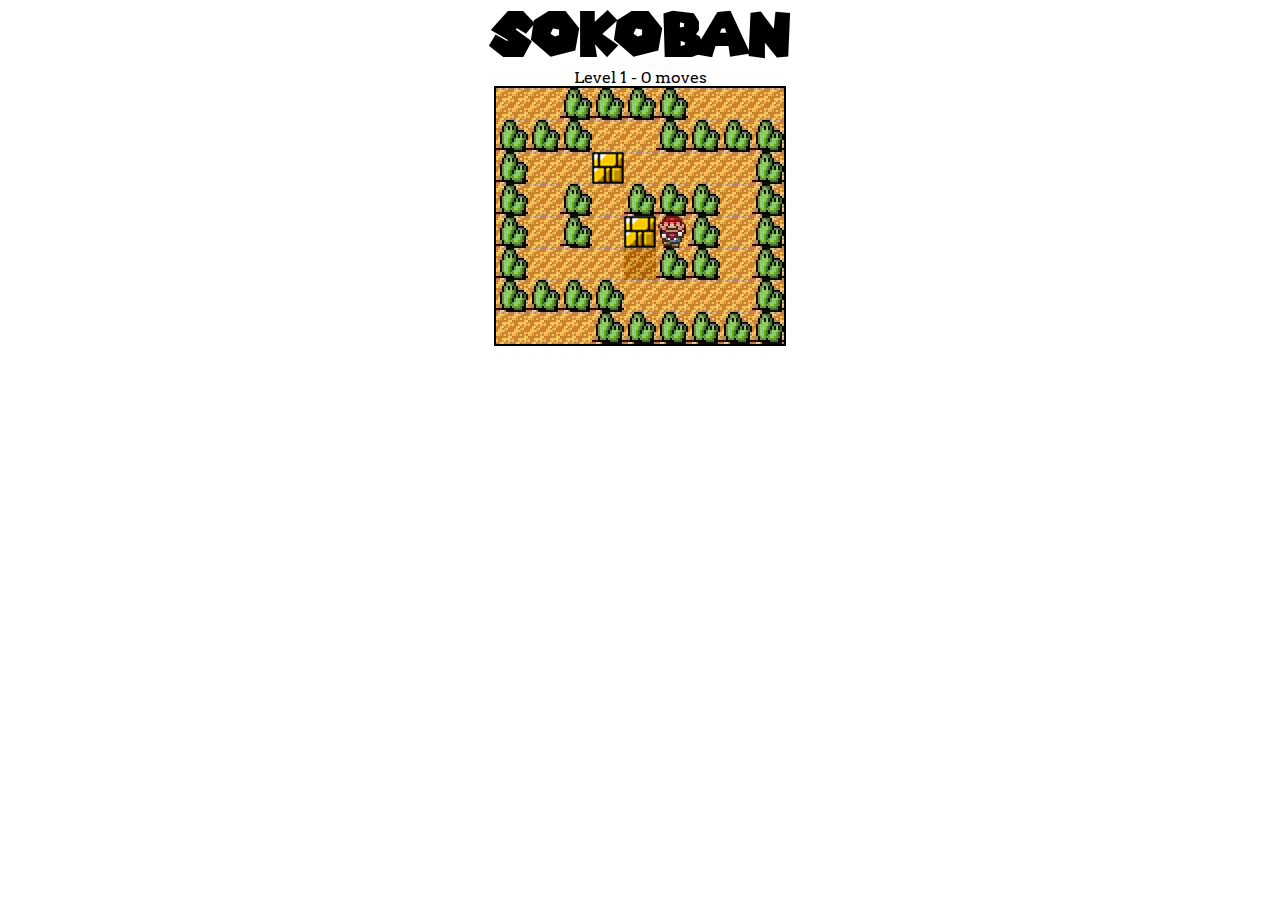
<file: resources/public/index.html>
<!DOCTYPE html>
<html>
  <head>
    <meta charset="UTF-8">
    <meta name="viewport" content="width=device-width, initial-scale=1">    
    <link href="css/style.css" rel="stylesheet" type="text/css">
    <title>Sokoban</title>
  </head>
  <body>
    <h1 id="title">SOKOBAN</h1>
    <p id="status"></p>
    <p id="done" class="hide">Completed all levels!</p>
    <img id="spinner" src="images/spinning.gif"/>

    <script src="js/compiled/sokoban.js" type="text/javascript"></script>
  </body>
</html>
</file>
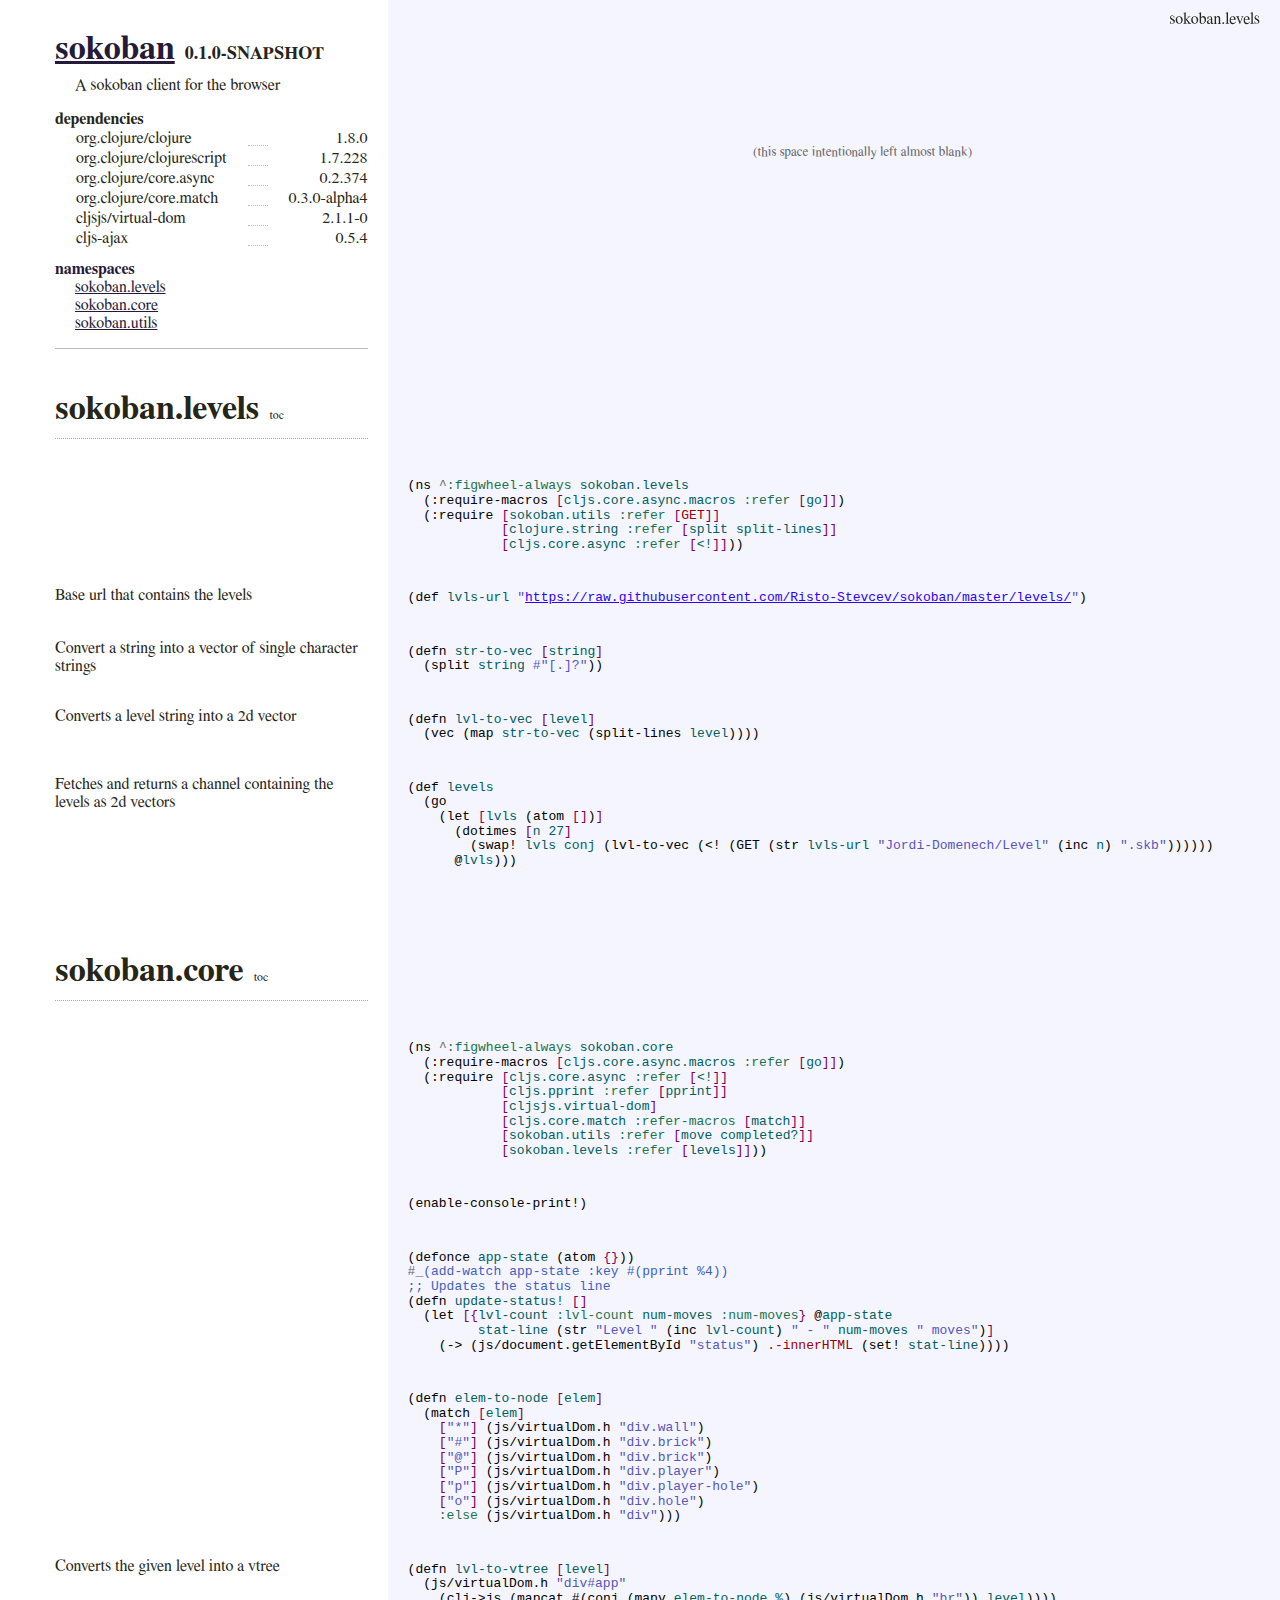
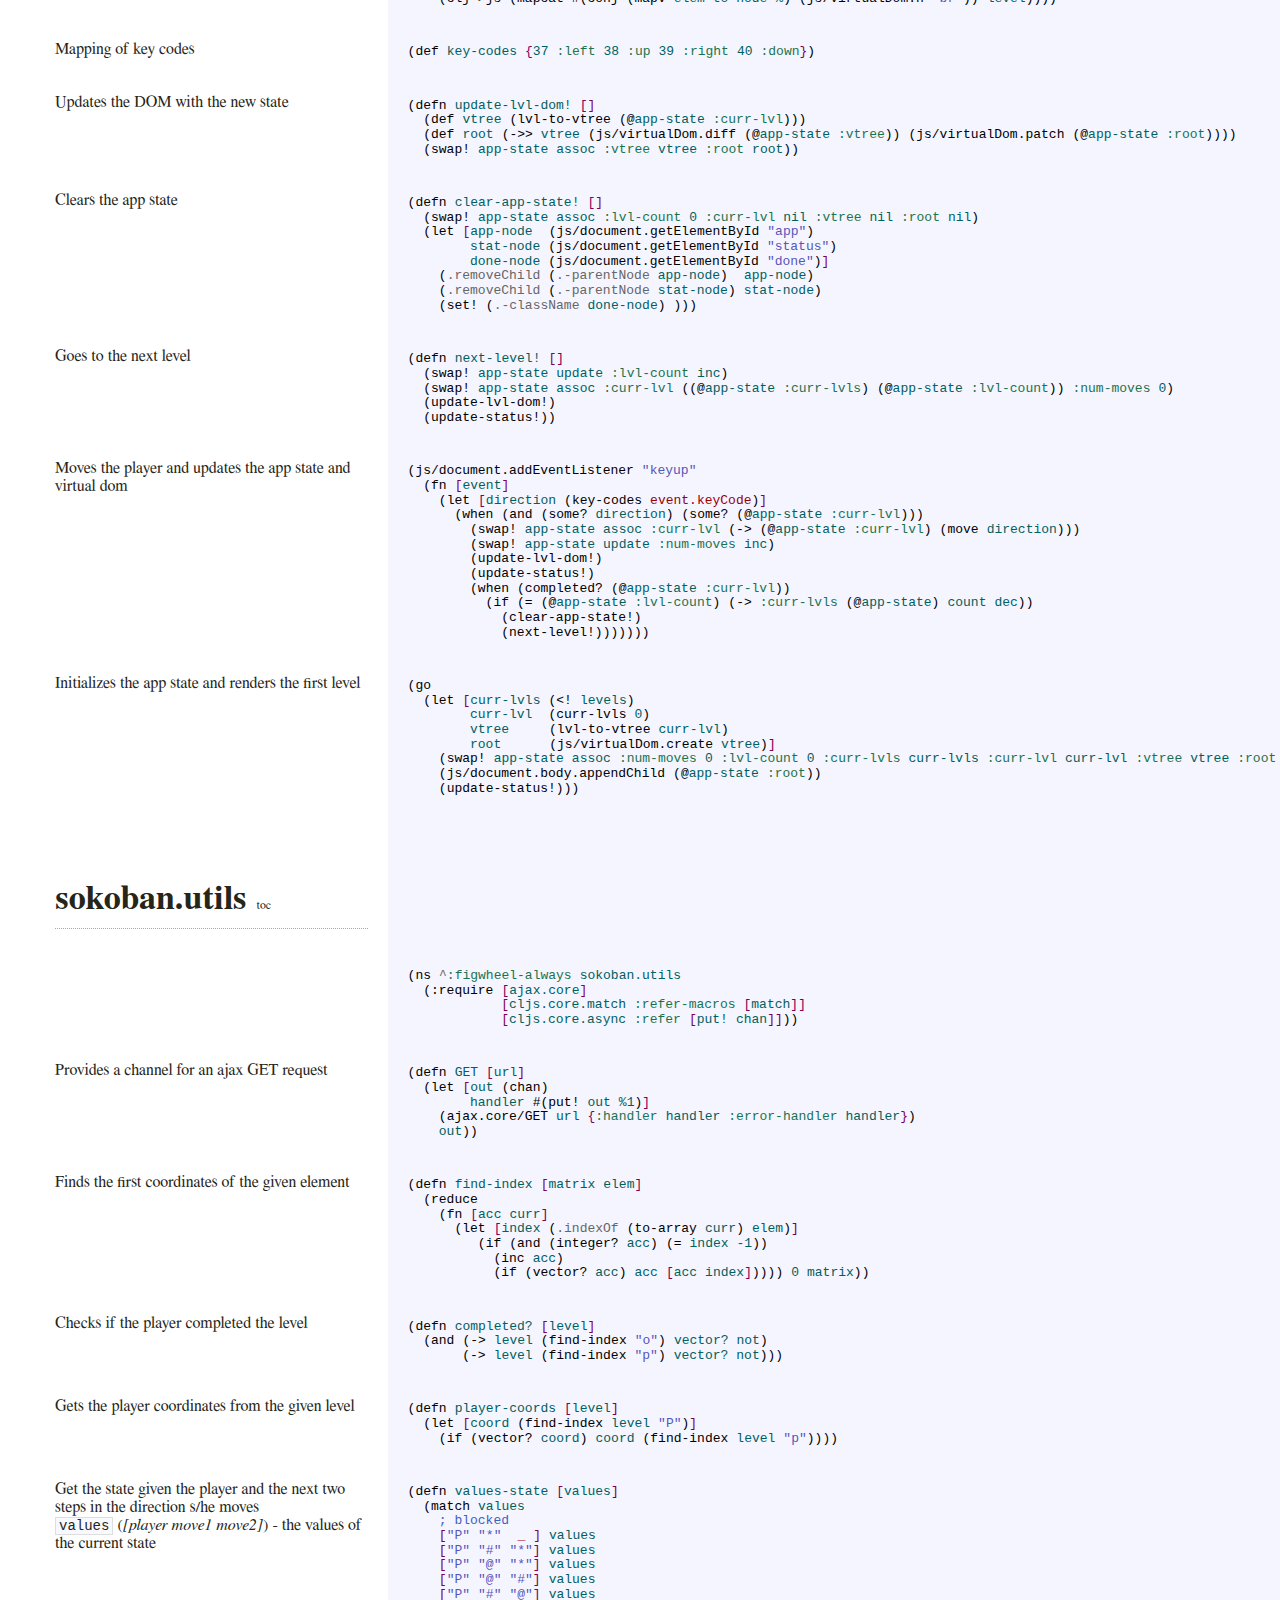
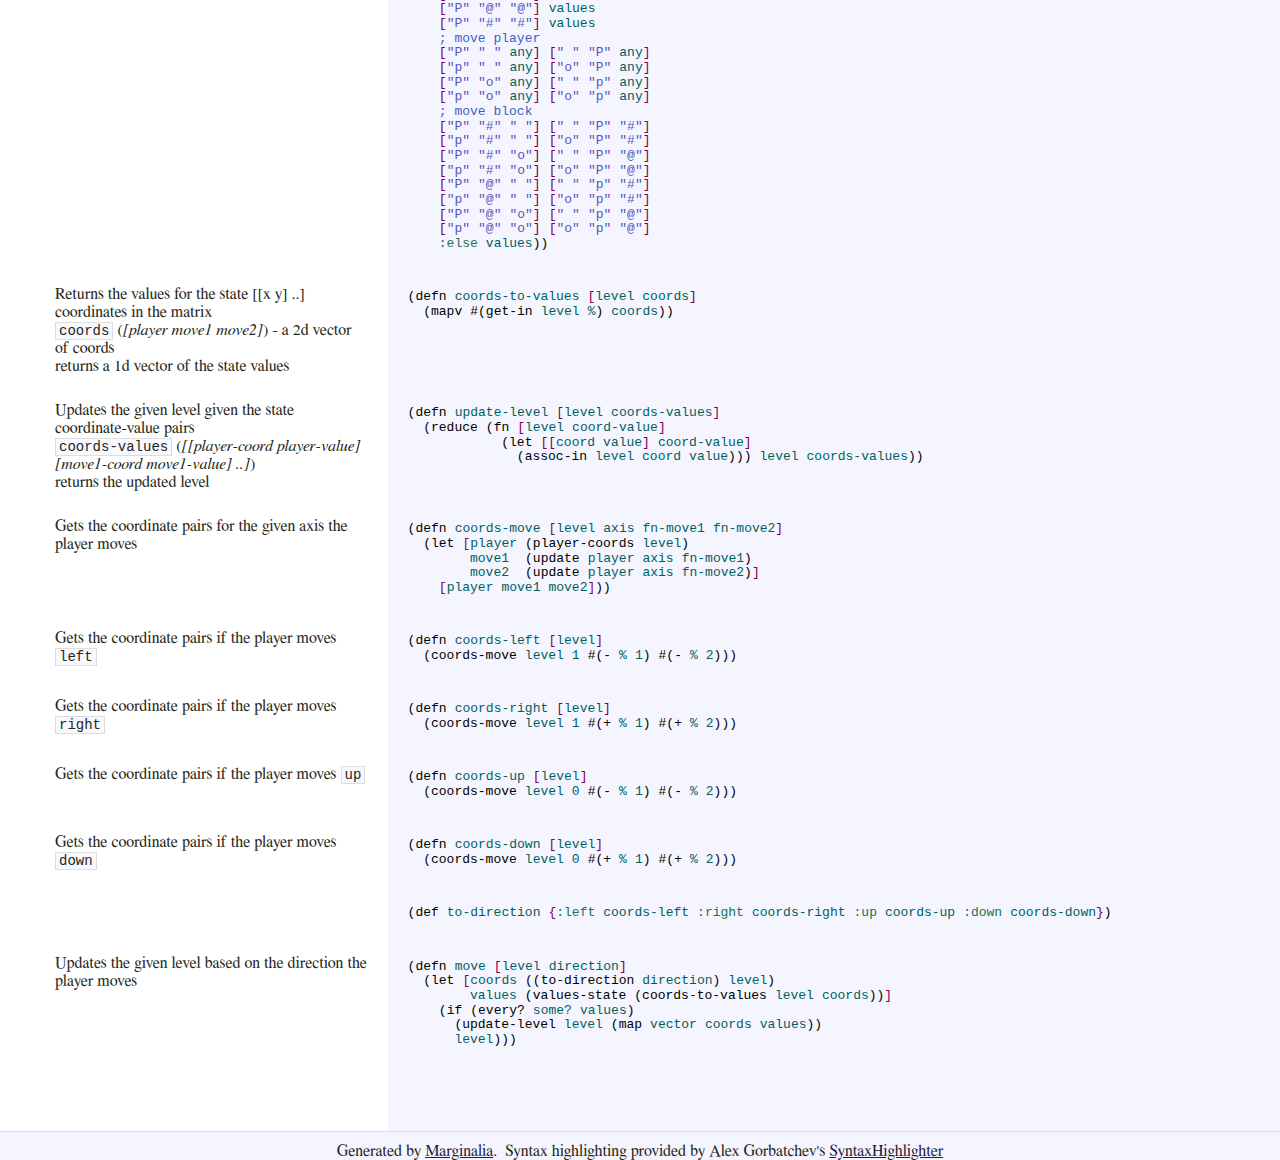
<file: docs/uberdoc.html>
<!DOCTYPE html>
<html><head><meta charset="utf-8" content="text/html" http-equiv="Content-Type" /><meta content="A sokoban client for the browser" name="description" /><style type="text/css">/**
 * SyntaxHighlighter
 * http://alexgorbatchev.com/SyntaxHighlighter
 *
 * SyntaxHighlighter is donationware. If you are using it, please donate.
 * http://alexgorbatchev.com/SyntaxHighlighter/donate.html
 *
 * @version
 * 3.0.83 (July 02 2010)
 * 
 * @copyright
 * Copyright (C) 2004-2010 Alex Gorbatchev.
 *
 * @license
 * Dual licensed under the MIT and GPL licenses.
 */
.syntaxhighlighter a,
.syntaxhighlighter div,
.syntaxhighlighter code,
.syntaxhighlighter table,
.syntaxhighlighter table td,
.syntaxhighlighter table tr,
.syntaxhighlighter table tbody,
.syntaxhighlighter table thead,
.syntaxhighlighter table caption,
.syntaxhighlighter textarea {
  -moz-border-radius: 0 0 0 0 !important;
  -webkit-border-radius: 0 0 0 0 !important;
  background: none !important;
  border: 0 !important;
  bottom: auto !important;
  float: none !important;
  height: auto !important;
  left: auto !important;
  line-height: 1.1em !important;
/*  margin: 0 !important; */
  outline: 0 !important;
  overflow: visible !important;
  padding: 0 !important;
  position: static !important;
  right: auto !important;
  text-align: left !important;
  top: auto !important;
  vertical-align: baseline !important;
  width: auto !important;
  box-sizing: content-box !important;
  font-family: "Consolas", "Bitstream Vera Sans Mono", "Courier New", Courier, monospace !important;
  font-weight: normal !important;
  font-style: normal !important;
  min-height: inherit !important;
  min-height: auto !important;
}

.syntaxhighlighter {
/*  width: 100% !important; */
  margin: 1em 0 1em 0 !important;
  position: relative !important;
  overflow: auto !important;
}
.syntaxhighlighter.source {
  overflow: hidden !important;
}
.syntaxhighlighter .bold {
  font-weight: bold !important;
}
.syntaxhighlighter .italic {
  font-style: italic !important;
}
.syntaxhighlighter .line {
  white-space: pre !important;
}
.syntaxhighlighter table {
/*    width: 100% !important;*/
}
.syntaxhighlighter table caption {
  text-align: left !important;
  padding: .5em 0 0.5em 1em !important;
}
.syntaxhighlighter table td.code {
  width: 100% !important;
}
.syntaxhighlighter table td.code .container {
  position: relative !important;
}
.syntaxhighlighter table td.code .container textarea {
  box-sizing: border-box !important;
  position: absolute !important;
  left: 0 !important;
  top: 0 !important;
  width: 100% !important;
  height: 100% !important;
  border: none !important;
  background: white !important;
  padding-left: 1em !important;
  overflow: hidden !important;
  white-space: pre !important;
}
.syntaxhighlighter table td.gutter .line {
  text-align: right !important;
  padding: 0 0.5em 0 1em !important;
}
.syntaxhighlighter table td.code .line {
  padding: 0 1em !important;
}
.syntaxhighlighter.nogutter td.code .container textarea, .syntaxhighlighter.nogutter td.code .line {
  padding-left: 0em !important;
}
.syntaxhighlighter.show {
  display: block !important;
}
.syntaxhighlighter.collapsed table {
  display: none !important;
}
.syntaxhighlighter.collapsed .toolbar {
    display: none;
/*  padding: 0.1em 0.8em 0em 0.8em !important;
  font-size: 1em !important;
  position: static !important;
  width: auto !important;
  height: auto !important;*/
}
.syntaxhighlighter.collapsed .toolbar span {
  display: inline !important;
  margin-right: 1em !important;
}
.syntaxhighlighter.collapsed .toolbar span a {
  padding: 0 !important;
  display: none !important;
}
.syntaxhighlighter.collapsed .toolbar span a.expandSource {
  display: inline !important;
}
.syntaxhighlighter .toolbar {
    display: none;
/*  position: absolute !important;
  right: 1px !important;
  top: 1px !important;
  width: 11px !important;
  height: 11px !important;
  font-size: 10px !important;
  z-index: 10 !important;*/
}
.syntaxhighlighter .toolbar span.title {
  display: inline !important;
}
.syntaxhighlighter .toolbar a {
  display: block !important;
  text-align: center !important;
  text-decoration: none !important;
  padding-top: 1px !important;
}
.syntaxhighlighter .toolbar a.expandSource {
  display: none !important;
}
.syntaxhighlighter.ie {
  font-size: .9em !important;
  padding: 1px 0 1px 0 !important;
}
.syntaxhighlighter.ie .toolbar {
  line-height: 8px !important;
}
.syntaxhighlighter.ie .toolbar a {
  padding-top: 0px !important;
}
.syntaxhighlighter.printing .line.alt1 .content,
.syntaxhighlighter.printing .line.alt2 .content,
.syntaxhighlighter.printing .line.highlighted .number,
.syntaxhighlighter.printing .line.highlighted.alt1 .content,
.syntaxhighlighter.printing .line.highlighted.alt2 .content {
  background: none !important;
}
.syntaxhighlighter.printing .line .number {
  color: #bbbbbb !important;
}
.syntaxhighlighter.printing .line .content {
  color: black !important;
}
.syntaxhighlighter.printing .toolbar {
  display: none !important;
}
.syntaxhighlighter.printing a {
  text-decoration: none !important;
}
.syntaxhighlighter.printing .plain, .syntaxhighlighter.printing .plain a {
  color: black !important;
}
.syntaxhighlighter.printing .comments, .syntaxhighlighter.printing .comments a {
  color: #008200 !important;
}
.syntaxhighlighter.printing .string, .syntaxhighlighter.printing .string a {
  color: blue !important;
}
.syntaxhighlighter.printing .keyword {
  color: #006699 !important;
  font-weight: bold !important;
}
.syntaxhighlighter.printing .preprocessor {
  color: gray !important;
}
.syntaxhighlighter.printing .variable {
  color: #aa7700 !important;
}
.syntaxhighlighter.printing .value {
  color: #009900 !important;
}
.syntaxhighlighter.printing .functions {
  color: #ff1493 !important;
}
.syntaxhighlighter.printing .constants {
  color: #0066cc !important;
}
.syntaxhighlighter.printing .script {
  font-weight: bold !important;
}
.syntaxhighlighter.printing .color1, .syntaxhighlighter.printing .color1 a {
  color: gray !important;
}
.syntaxhighlighter.printing .color2, .syntaxhighlighter.printing .color2 a {
  color: #ff1493 !important;
}
.syntaxhighlighter.printing .color3, .syntaxhighlighter.printing .color3 a {
  color: red !important;
}
.syntaxhighlighter.printing .break, .syntaxhighlighter.printing .break a {
  color: black !important;
}
</style><style type="text/css">.syntaxhighlighter{overflow:hidden !important;}</style><style type="text/css">/**
 * http://alexgorbatchev.com/SyntaxHighlighter/donate.html
 *
 * @version
 * 3.0.83 (July 02 2010)
 * 
 * @copyright
 * Copyright (C) 2004-2010 Alex Gorbatchev.
 *
 * @license
 * Dual licensed under the MIT and GPL licenses.
 */
.syntaxhighlighter {
  background-color: transparent !important;
}
.syntaxhighlighter .line.alt1 {
  background-color: transparent !important;
}
.syntaxhighlighter .line.alt2 {
  background-color: transparent !important;
}
.syntaxhighlighter .line.highlighted.alt1, .syntaxhighlighter .line.highlighted.alt2 {
  background-color: #c3defe !important;
}
.syntaxhighlighter .line.highlighted.number {
  color: white !important;
}
.syntaxhighlighter table caption {
  color: black !important;
}
.syntaxhighlighter .gutter {
  color: #787878 !important;
}
.syntaxhighlighter .gutter .line {
  border-right: 3px solid #d4d0c8 !important;
}
.syntaxhighlighter .gutter .line.highlighted {
  background-color: #d4d0c8 !important;
  color: white !important;
}
.syntaxhighlighter.printing .line .content {
  border: none !important;
}
.syntaxhighlighter.collapsed {
  overflow: visible !important;
}
.syntaxhighlighter.collapsed .toolbar {
  color: #3f5fbf !important;
  background: white !important;
  border: 1px solid #d4d0c8 !important;
}
.syntaxhighlighter.collapsed .toolbar a {
  color: #3f5fbf !important;
}
.syntaxhighlighter.collapsed .toolbar a:hover {
  color: #aa7700 !important;
}
.syntaxhighlighter .toolbar {
  color: #a0a0a0 !important;
  background: #d4d0c8 !important;
  border: none !important;
}
.syntaxhighlighter .toolbar a {
  color: #a0a0a0 !important;
}
.syntaxhighlighter .toolbar a:hover {
  color: red !important;
}
.syntaxhighlighter .plain, .syntaxhighlighter .plain a {
  color: black !important;
}
.syntaxhighlighter .comments, .syntaxhighlighter .comments a {
  color: #3f5fbf !important;
}
.syntaxhighlighter .string, .syntaxhighlighter .string a {
  color: #2a00ff !important;
}
.syntaxhighlighter .keyword {
  color: #7f0055 !important;
}
.syntaxhighlighter .preprocessor {
  color: #646464 !important;
}
.syntaxhighlighter .variable {
  color: #aa7700 !important;
}
.syntaxhighlighter .value {
  color: #009900 !important;
}
.syntaxhighlighter .functions {
  color: #ff1493 !important;
}
.syntaxhighlighter .constants {
  color: #0066cc !important;
}
.syntaxhighlighter .script {
  font-weight: bold !important;
  color: #7f0055 !important;
  background-color: none !important;
}
.syntaxhighlighter .color1, .syntaxhighlighter .color1 a {
  color: gray !important;
}
.syntaxhighlighter .color2, .syntaxhighlighter .color2 a {
  color: #ff1493 !important;
}
.syntaxhighlighter .color3, .syntaxhighlighter .color3 a {
  color: red !important;
}

.syntaxhighlighter .xml .keyword {
  color: #3f7f7f !important;
  font-weight: normal !important;
}
.syntaxhighlighter .xml .color1, .syntaxhighlighter .xml .color1 a {
  color: #7f007f !important;
}
.syntaxhighlighter .xml .string {
  font-style: italic !important;
  color: #2a00ff !important;
}

.clojure.syntaxhighlighter .invalid { 
   background-color: #FAA !important;
}

.clojure.syntaxhighlighter .quoted {      
    font-style: italic !important;
}

.syntaxhighlighter .clojure.variable,
.syntaxhighlighter .clojure.symbol,
.syntaxhighlighter .clojure.value
{
    color: #006060 !important;
}

.syntaxhighlighter .clojure.string {
    color: #55B !important;
}

.syntaxhighlighter .clojure.functions {
    color: black !important;
}

.syntaxhighlighter .clojure.color1 {
    color: #666 !important;
}

.syntaxhighlighter .clojure.color3 {
    color: #900 !important;
}

.syntaxhighlighter .clojure.constants {
    color: #1A734D !important;
}

</style><style type="text/css">html{margin:0;padding:0;}h1{margin:0;padding:0;}h2{margin:0;padding:0;}h3{margin:0;padding:0;}h4{margin:0;padding:0;}a{color:#261A3B;}a:visited{color:#261A3B;}</style><style type="text/css">.header{margin-top:30px;}h1.project-name{font-size:34px;display:inline;}h2.project-version{font-size:18px;margin-top:0;display:inline;margin-left:10px;}.toc-link{font-size:12px;margin-left:10px;color:#252519;text-decoration:none;}.toc-link:hover{color:#5050A6;}.toc h1{font-size:34px;margin:0;}.docs-header{border-bottom:dotted #aaa 1px;padding-bottom:10px;margin-bottom:25px;}.toc h1{font-size:24px;}.toc{border-bottom:solid #bbb 1px;margin-bottom:40px;}.toc ul{margin-left:20px;padding-left:0px;padding-top:0;margin-top:0;}.toc li{list-style-type:none;padding-left:0;}.dependencies{}.dependencies table{font-size:16px;width:99.99%;border:none;margin-left:20px;}.dependencies td{padding-right:20px;;white-space:nowrap;}.dependencies .dotted{width:99%;}.dependencies .dotted hr{border-right:none;color:transparent;background-color:transparent;noshade:noshade;border-left:none;border-top:none;margin-bottom:-6px;height:0;border-bottom:dotted #bbb 1px;}.dependencies .dep-version{text-align:right;}.plugins ul{margin-left:20px;padding-left:0px;padding-top:0;margin-top:0;}.plugins li{list-style-type:none;padding-left:0;}.header p{margin-left:20px;}</style><style type="text/css">#floating-toc{position:fixed;top:10px;right:20px;height:20px;overflow:hidden;text-align:right;}#floating-toc li{list-style-type:none;margin:0;padding:0;}</style><style type="text/css">body{margin:0;padding:0;font-family:'Palatino Linotype', 'Book Antiqua', Palatino, FreeSerif, serif;;font-size:16px;color:#252519;background-color:#F5F5FF;}h1{font-size:20px;margin-top:0;}h2{font-size:18px;}h3{font-size:16px;}a.anchor{text-decoration:none;color:#252519;}a.anchor:hover{color:#5050A6;}table{border-spacing:0;border-bottom:solid #ddd 1px;;margin-bottom:10px;}code{display:inline;}p{margin-top:8px;}tr{margin:0px;padding:0px;}td.docs{width:410px;max-width:410px;vertical-align:top;margin:0px;padding-left:55px;padding-right:20px;border:none;background-color:#FFF;}td.docs pre{font-size:12px;overflow:hidden;}td.codes{vertical-align:top;font-size:10pt;overflow:hidden;background-color:#F5F5FF;width:55%;border-left:solid #E5E5EE 1px;padding-left:20px;border:none;margin:0px;}td.spacer{padding-bottom:40px;}pre code{display:block;padding:4px;}code{background-color:ghostWhite;border:solid #DEDEDE 1px;padding-left:3px;padding-right:3px;font-size:14px;}.syntaxhighlighter code{font-size:13px;}.footer{text-align:center;}</style><script type="text/javascript">/*! jQuery v1.7.1 jquery.com | jquery.org/license */
(function(a,b){function cy(a){return f.isWindow(a)?a:a.nodeType===9?a.defaultView||a.parentWindow:!1}function cv(a){if(!ck[a]){var b=c.body,d=f("<"+a+">").appendTo(b),e=d.css("display");d.remove();if(e==="none"||e===""){cl||(cl=c.createElement("iframe"),cl.frameBorder=cl.width=cl.height=0),b.appendChild(cl);if(!cm||!cl.createElement)cm=(cl.contentWindow||cl.contentDocument).document,cm.write((c.compatMode==="CSS1Compat"?"<!doctype html>":"")+"<html><body>"),cm.close();d=cm.createElement(a),cm.body.appendChild(d),e=f.css(d,"display"),b.removeChild(cl)}ck[a]=e}return ck[a]}function cu(a,b){var c={};f.each(cq.concat.apply([],cq.slice(0,b)),function(){c[this]=a});return c}function ct(){cr=b}function cs(){setTimeout(ct,0);return cr=f.now()}function cj(){try{return new a.ActiveXObject("Microsoft.XMLHTTP")}catch(b){}}function ci(){try{return new a.XMLHttpRequest}catch(b){}}function cc(a,c){a.dataFilter&&(c=a.dataFilter(c,a.dataType));var d=a.dataTypes,e={},g,h,i=d.length,j,k=d[0],l,m,n,o,p;for(g=1;g<i;g++){if(g===1)for(h in a.converters)typeof h=="string"&&(e[h.toLowerCase()]=a.converters[h]);l=k,k=d[g];if(k==="*")k=l;else if(l!=="*"&&l!==k){m=l+" "+k,n=e[m]||e["* "+k];if(!n){p=b;for(o in e){j=o.split(" ");if(j[0]===l||j[0]==="*"){p=e[j[1]+" "+k];if(p){o=e[o],o===!0?n=p:p===!0&&(n=o);break}}}}!n&&!p&&f.error("No conversion from "+m.replace(" "," to ")),n!==!0&&(c=n?n(c):p(o(c)))}}return c}function cb(a,c,d){var e=a.contents,f=a.dataTypes,g=a.responseFields,h,i,j,k;for(i in g)i in d&&(c[g[i]]=d[i]);while(f[0]==="*")f.shift(),h===b&&(h=a.mimeType||c.getResponseHeader("content-type"));if(h)for(i in e)if(e[i]&&e[i].test(h)){f.unshift(i);break}if(f[0]in d)j=f[0];else{for(i in d){if(!f[0]||a.converters[i+" "+f[0]]){j=i;break}k||(k=i)}j=j||k}if(j){j!==f[0]&&f.unshift(j);return d[j]}}function ca(a,b,c,d){if(f.isArray(b))f.each(b,function(b,e){c||bE.test(a)?d(a,e):ca(a+"["+(typeof e=="object"||f.isArray(e)?b:"")+"]",e,c,d)});else if(!c&&b!=null&&typeof b=="object")for(var e in b)ca(a+"["+e+"]",b[e],c,d);else d(a,b)}function b_(a,c){var d,e,g=f.ajaxSettings.flatOptions||{};for(d in c)c[d]!==b&&((g[d]?a:e||(e={}))[d]=c[d]);e&&f.extend(!0,a,e)}function b$(a,c,d,e,f,g){f=f||c.dataTypes[0],g=g||{},g[f]=!0;var h=a[f],i=0,j=h?h.length:0,k=a===bT,l;for(;i<j&&(k||!l);i++)l=h[i](c,d,e),typeof l=="string"&&(!k||g[l]?l=b:(c.dataTypes.unshift(l),l=b$(a,c,d,e,l,g)));(k||!l)&&!g["*"]&&(l=b$(a,c,d,e,"*",g));return l}function bZ(a){return function(b,c){typeof b!="string"&&(c=b,b="*");if(f.isFunction(c)){var d=b.toLowerCase().split(bP),e=0,g=d.length,h,i,j;for(;e<g;e++)h=d[e],j=/^\+/.test(h),j&&(h=h.substr(1)||"*"),i=a[h]=a[h]||[],i[j?"unshift":"push"](c)}}}function bC(a,b,c){var d=b==="width"?a.offsetWidth:a.offsetHeight,e=b==="width"?bx:by,g=0,h=e.length;if(d>0){if(c!=="border")for(;g<h;g++)c||(d-=parseFloat(f.css(a,"padding"+e[g]))||0),c==="margin"?d+=parseFloat(f.css(a,c+e[g]))||0:d-=parseFloat(f.css(a,"border"+e[g]+"Width"))||0;return d+"px"}d=bz(a,b,b);if(d<0||d==null)d=a.style[b]||0;d=parseFloat(d)||0;if(c)for(;g<h;g++)d+=parseFloat(f.css(a,"padding"+e[g]))||0,c!=="padding"&&(d+=parseFloat(f.css(a,"border"+e[g]+"Width"))||0),c==="margin"&&(d+=parseFloat(f.css(a,c+e[g]))||0);return d+"px"}function bp(a,b){b.src?f.ajax({url:b.src,async:!1,dataType:"script"}):f.globalEval((b.text||b.textContent||b.innerHTML||"").replace(bf,"/*$0*/")),b.parentNode&&b.parentNode.removeChild(b)}function bo(a){var b=c.createElement("div");bh.appendChild(b),b.innerHTML=a.outerHTML;return b.firstChild}function bn(a){var b=(a.nodeName||"").toLowerCase();b==="input"?bm(a):b!=="script"&&typeof a.getElementsByTagName!="undefined"&&f.grep(a.getElementsByTagName("input"),bm)}function bm(a){if(a.type==="checkbox"||a.type==="radio")a.defaultChecked=a.checked}function bl(a){return typeof a.getElementsByTagName!="undefined"?a.getElementsByTagName("*"):typeof a.querySelectorAll!="undefined"?a.querySelectorAll("*"):[]}function bk(a,b){var c;if(b.nodeType===1){b.clearAttributes&&b.clearAttributes(),b.mergeAttributes&&b.mergeAttributes(a),c=b.nodeName.toLowerCase();if(c==="object")b.outerHTML=a.outerHTML;else if(c!=="input"||a.type!=="checkbox"&&a.type!=="radio"){if(c==="option")b.selected=a.defaultSelected;else if(c==="input"||c==="textarea")b.defaultValue=a.defaultValue}else a.checked&&(b.defaultChecked=b.checked=a.checked),b.value!==a.value&&(b.value=a.value);b.removeAttribute(f.expando)}}function bj(a,b){if(b.nodeType===1&&!!f.hasData(a)){var c,d,e,g=f._data(a),h=f._data(b,g),i=g.events;if(i){delete h.handle,h.events={};for(c in i)for(d=0,e=i[c].length;d<e;d++)f.event.add(b,c+(i[c][d].namespace?".":"")+i[c][d].namespace,i[c][d],i[c][d].data)}h.data&&(h.data=f.extend({},h.data))}}function bi(a,b){return f.nodeName(a,"table")?a.getElementsByTagName("tbody")[0]||a.appendChild(a.ownerDocument.createElement("tbody")):a}function U(a){var b=V.split("|"),c=a.createDocumentFragment();if(c.createElement)while(b.length)c.createElement(b.pop());return c}function T(a,b,c){b=b||0;if(f.isFunction(b))return f.grep(a,function(a,d){var e=!!b.call(a,d,a);return e===c});if(b.nodeType)return f.grep(a,function(a,d){return a===b===c});if(typeof b=="string"){var d=f.grep(a,function(a){return a.nodeType===1});if(O.test(b))return f.filter(b,d,!c);b=f.filter(b,d)}return f.grep(a,function(a,d){return f.inArray(a,b)>=0===c})}function S(a){return!a||!a.parentNode||a.parentNode.nodeType===11}function K(){return!0}function J(){return!1}function n(a,b,c){var d=b+"defer",e=b+"queue",g=b+"mark",h=f._data(a,d);h&&(c==="queue"||!f._data(a,e))&&(c==="mark"||!f._data(a,g))&&setTimeout(function(){!f._data(a,e)&&!f._data(a,g)&&(f.removeData(a,d,!0),h.fire())},0)}function m(a){for(var b in a){if(b==="data"&&f.isEmptyObject(a[b]))continue;if(b!=="toJSON")return!1}return!0}function l(a,c,d){if(d===b&&a.nodeType===1){var e="data-"+c.replace(k,"-$1").toLowerCase();d=a.getAttribute(e);if(typeof d=="string"){try{d=d==="true"?!0:d==="false"?!1:d==="null"?null:f.isNumeric(d)?parseFloat(d):j.test(d)?f.parseJSON(d):d}catch(g){}f.data(a,c,d)}else d=b}return d}function h(a){var b=g[a]={},c,d;a=a.split(/\s+/);for(c=0,d=a.length;c<d;c++)b[a[c]]=!0;return b}var c=a.document,d=a.navigator,e=a.location,f=function(){function J(){if(!e.isReady){try{c.documentElement.doScroll("left")}catch(a){setTimeout(J,1);return}e.ready()}}var e=function(a,b){return new e.fn.init(a,b,h)},f=a.jQuery,g=a.$,h,i=/^(?:[^#<]*(<[\w\W]+>)[^>]*$|#([\w\-]*)$)/,j=/\S/,k=/^\s+/,l=/\s+$/,m=/^<(\w+)\s*\/?>(?:<\/\1>)?$/,n=/^[\],:{}\s]*$/,o=/\\(?:["\\\/bfnrt]|u[0-9a-fA-F]{4})/g,p=/"[^"\\\n\r]*"|true|false|null|-?\d+(?:\.\d*)?(?:[eE][+\-]?\d+)?/g,q=/(?:^|:|,)(?:\s*\[)+/g,r=/(webkit)[ \/]([\w.]+)/,s=/(opera)(?:.*version)?[ \/]([\w.]+)/,t=/(msie) ([\w.]+)/,u=/(mozilla)(?:.*? rv:([\w.]+))?/,v=/-([a-z]|[0-9])/ig,w=/^-ms-/,x=function(a,b){return(b+"").toUpperCase()},y=d.userAgent,z,A,B,C=Object.prototype.toString,D=Object.prototype.hasOwnProperty,E=Array.prototype.push,F=Array.prototype.slice,G=String.prototype.trim,H=Array.prototype.indexOf,I={};e.fn=e.prototype={constructor:e,init:function(a,d,f){var g,h,j,k;if(!a)return this;if(a.nodeType){this.context=this[0]=a,this.length=1;return this}if(a==="body"&&!d&&c.body){this.context=c,this[0]=c.body,this.selector=a,this.length=1;return this}if(typeof a=="string"){a.charAt(0)!=="<"||a.charAt(a.length-1)!==">"||a.length<3?g=i.exec(a):g=[null,a,null];if(g&&(g[1]||!d)){if(g[1]){d=d instanceof e?d[0]:d,k=d?d.ownerDocument||d:c,j=m.exec(a),j?e.isPlainObject(d)?(a=[c.createElement(j[1])],e.fn.attr.call(a,d,!0)):a=[k.createElement(j[1])]:(j=e.buildFragment([g[1]],[k]),a=(j.cacheable?e.clone(j.fragment):j.fragment).childNodes);return e.merge(this,a)}h=c.getElementById(g[2]);if(h&&h.parentNode){if(h.id!==g[2])return f.find(a);this.length=1,this[0]=h}this.context=c,this.selector=a;return this}return!d||d.jquery?(d||f).find(a):this.constructor(d).find(a)}if(e.isFunction(a))return f.ready(a);a.selector!==b&&(this.selector=a.selector,this.context=a.context);return e.makeArray(a,this)},selector:"",jquery:"1.7.1",length:0,size:function(){return this.length},toArray:function(){return F.call(this,0)},get:function(a){return a==null?this.toArray():a<0?this[this.length+a]:this[a]},pushStack:function(a,b,c){var d=this.constructor();e.isArray(a)?E.apply(d,a):e.merge(d,a),d.prevObject=this,d.context=this.context,b==="find"?d.selector=this.selector+(this.selector?" ":"")+c:b&&(d.selector=this.selector+"."+b+"("+c+")");return d},each:function(a,b){return e.each(this,a,b)},ready:function(a){e.bindReady(),A.add(a);return this},eq:function(a){a=+a;return a===-1?this.slice(a):this.slice(a,a+1)},first:function(){return this.eq(0)},last:function(){return this.eq(-1)},slice:function(){return this.pushStack(F.apply(this,arguments),"slice",F.call(arguments).join(","))},map:function(a){return this.pushStack(e.map(this,function(b,c){return a.call(b,c,b)}))},end:function(){return this.prevObject||this.constructor(null)},push:E,sort:[].sort,splice:[].splice},e.fn.init.prototype=e.fn,e.extend=e.fn.extend=function(){var a,c,d,f,g,h,i=arguments[0]||{},j=1,k=arguments.length,l=!1;typeof i=="boolean"&&(l=i,i=arguments[1]||{},j=2),typeof i!="object"&&!e.isFunction(i)&&(i={}),k===j&&(i=this,--j);for(;j<k;j++)if((a=arguments[j])!=null)for(c in a){d=i[c],f=a[c];if(i===f)continue;l&&f&&(e.isPlainObject(f)||(g=e.isArray(f)))?(g?(g=!1,h=d&&e.isArray(d)?d:[]):h=d&&e.isPlainObject(d)?d:{},i[c]=e.extend(l,h,f)):f!==b&&(i[c]=f)}return i},e.extend({noConflict:function(b){a.$===e&&(a.$=g),b&&a.jQuery===e&&(a.jQuery=f);return e},isReady:!1,readyWait:1,holdReady:function(a){a?e.readyWait++:e.ready(!0)},ready:function(a){if(a===!0&&!--e.readyWait||a!==!0&&!e.isReady){if(!c.body)return setTimeout(e.ready,1);e.isReady=!0;if(a!==!0&&--e.readyWait>0)return;A.fireWith(c,[e]),e.fn.trigger&&e(c).trigger("ready").off("ready")}},bindReady:function(){if(!A){A=e.Callbacks("once memory");if(c.readyState==="complete")return setTimeout(e.ready,1);if(c.addEventListener)c.addEventListener("DOMContentLoaded",B,!1),a.addEventListener("load",e.ready,!1);else if(c.attachEvent){c.attachEvent("onreadystatechange",B),a.attachEvent("onload",e.ready);var b=!1;try{b=a.frameElement==null}catch(d){}c.documentElement.doScroll&&b&&J()}}},isFunction:function(a){return e.type(a)==="function"},isArray:Array.isArray||function(a){return e.type(a)==="array"},isWindow:function(a){return a&&typeof a=="object"&&"setInterval"in a},isNumeric:function(a){return!isNaN(parseFloat(a))&&isFinite(a)},type:function(a){return a==null?String(a):I[C.call(a)]||"object"},isPlainObject:function(a){if(!a||e.type(a)!=="object"||a.nodeType||e.isWindow(a))return!1;try{if(a.constructor&&!D.call(a,"constructor")&&!D.call(a.constructor.prototype,"isPrototypeOf"))return!1}catch(c){return!1}var d;for(d in a);return d===b||D.call(a,d)},isEmptyObject:function(a){for(var b in a)return!1;return!0},error:function(a){throw new Error(a)},parseJSON:function(b){if(typeof b!="string"||!b)return null;b=e.trim(b);if(a.JSON&&a.JSON.parse)return a.JSON.parse(b);if(n.test(b.replace(o,"@").replace(p,"]").replace(q,"")))return(new Function("return "+b))();e.error("Invalid JSON: "+b)},parseXML:function(c){var d,f;try{a.DOMParser?(f=new DOMParser,d=f.parseFromString(c,"text/xml")):(d=new ActiveXObject("Microsoft.XMLDOM"),d.async="false",d.loadXML(c))}catch(g){d=b}(!d||!d.documentElement||d.getElementsByTagName("parsererror").length)&&e.error("Invalid XML: "+c);return d},noop:function(){},globalEval:function(b){b&&j.test(b)&&(a.execScript||function(b){a.eval.call(a,b)})(b)},camelCase:function(a){return a.replace(w,"ms-").replace(v,x)},nodeName:function(a,b){return a.nodeName&&a.nodeName.toUpperCase()===b.toUpperCase()},each:function(a,c,d){var f,g=0,h=a.length,i=h===b||e.isFunction(a);if(d){if(i){for(f in a)if(c.apply(a[f],d)===!1)break}else for(;g<h;)if(c.apply(a[g++],d)===!1)break}else if(i){for(f in a)if(c.call(a[f],f,a[f])===!1)break}else for(;g<h;)if(c.call(a[g],g,a[g++])===!1)break;return a},trim:G?function(a){return a==null?"":G.call(a)}:function(a){return a==null?"":(a+"").replace(k,"").replace(l,"")},makeArray:function(a,b){var c=b||[];if(a!=null){var d=e.type(a);a.length==null||d==="string"||d==="function"||d==="regexp"||e.isWindow(a)?E.call(c,a):e.merge(c,a)}return c},inArray:function(a,b,c){var d;if(b){if(H)return H.call(b,a,c);d=b.length,c=c?c<0?Math.max(0,d+c):c:0;for(;c<d;c++)if(c in b&&b[c]===a)return c}return-1},merge:function(a,c){var d=a.length,e=0;if(typeof c.length=="number")for(var f=c.length;e<f;e++)a[d++]=c[e];else while(c[e]!==b)a[d++]=c[e++];a.length=d;return a},grep:function(a,b,c){var d=[],e;c=!!c;for(var f=0,g=a.length;f<g;f++)e=!!b(a[f],f),c!==e&&d.push(a[f]);return d},map:function(a,c,d){var f,g,h=[],i=0,j=a.length,k=a instanceof e||j!==b&&typeof j=="number"&&(j>0&&a[0]&&a[j-1]||j===0||e.isArray(a));if(k)for(;i<j;i++)f=c(a[i],i,d),f!=null&&(h[h.length]=f);else for(g in a)f=c(a[g],g,d),f!=null&&(h[h.length]=f);return h.concat.apply([],h)},guid:1,proxy:function(a,c){if(typeof c=="string"){var d=a[c];c=a,a=d}if(!e.isFunction(a))return b;var f=F.call(arguments,2),g=function(){return a.apply(c,f.concat(F.call(arguments)))};g.guid=a.guid=a.guid||g.guid||e.guid++;return g},access:function(a,c,d,f,g,h){var i=a.length;if(typeof c=="object"){for(var j in c)e.access(a,j,c[j],f,g,d);return a}if(d!==b){f=!h&&f&&e.isFunction(d);for(var k=0;k<i;k++)g(a[k],c,f?d.call(a[k],k,g(a[k],c)):d,h);return a}return i?g(a[0],c):b},now:function(){return(new Date).getTime()},uaMatch:function(a){a=a.toLowerCase();var b=r.exec(a)||s.exec(a)||t.exec(a)||a.indexOf("compatible")<0&&u.exec(a)||[];return{browser:b[1]||"",version:b[2]||"0"}},sub:function(){function a(b,c){return new a.fn.init(b,c)}e.extend(!0,a,this),a.superclass=this,a.fn=a.prototype=this(),a.fn.constructor=a,a.sub=this.sub,a.fn.init=function(d,f){f&&f instanceof e&&!(f instanceof a)&&(f=a(f));return e.fn.init.call(this,d,f,b)},a.fn.init.prototype=a.fn;var b=a(c);return a},browser:{}}),e.each("Boolean Number String Function Array Date RegExp Object".split(" "),function(a,b){I["[object "+b+"]"]=b.toLowerCase()}),z=e.uaMatch(y),z.browser&&(e.browser[z.browser]=!0,e.browser.version=z.version),e.browser.webkit&&(e.browser.safari=!0),j.test(" ")&&(k=/^[\s\xA0]+/,l=/[\s\xA0]+$/),h=e(c),c.addEventListener?B=function(){c.removeEventListener("DOMContentLoaded",B,!1),e.ready()}:c.attachEvent&&(B=function(){c.readyState==="complete"&&(c.detachEvent("onreadystatechange",B),e.ready())});return e}(),g={};f.Callbacks=function(a){a=a?g[a]||h(a):{};var c=[],d=[],e,i,j,k,l,m=function(b){var d,e,g,h,i;for(d=0,e=b.length;d<e;d++)g=b[d],h=f.type(g),h==="array"?m(g):h==="function"&&(!a.unique||!o.has(g))&&c.push(g)},n=function(b,f){f=f||[],e=!a.memory||[b,f],i=!0,l=j||0,j=0,k=c.length;for(;c&&l<k;l++)if(c[l].apply(b,f)===!1&&a.stopOnFalse){e=!0;break}i=!1,c&&(a.once?e===!0?o.disable():c=[]:d&&d.length&&(e=d.shift(),o.fireWith(e[0],e[1])))},o={add:function(){if(c){var a=c.length;m(arguments),i?k=c.length:e&&e!==!0&&(j=a,n(e[0],e[1]))}return this},remove:function(){if(c){var b=arguments,d=0,e=b.length;for(;d<e;d++)for(var f=0;f<c.length;f++)if(b[d]===c[f]){i&&f<=k&&(k--,f<=l&&l--),c.splice(f--,1);if(a.unique)break}}return this},has:function(a){if(c){var b=0,d=c.length;for(;b<d;b++)if(a===c[b])return!0}return!1},empty:function(){c=[];return this},disable:function(){c=d=e=b;return this},disabled:function(){return!c},lock:function(){d=b,(!e||e===!0)&&o.disable();return this},locked:function(){return!d},fireWith:function(b,c){d&&(i?a.once||d.push([b,c]):(!a.once||!e)&&n(b,c));return this},fire:function(){o.fireWith(this,arguments);return this},fired:function(){return!!e}};return o};var i=[].slice;f.extend({Deferred:function(a){var b=f.Callbacks("once memory"),c=f.Callbacks("once memory"),d=f.Callbacks("memory"),e="pending",g={resolve:b,reject:c,notify:d},h={done:b.add,fail:c.add,progress:d.add,state:function(){return e},isResolved:b.fired,isRejected:c.fired,then:function(a,b,c){i.done(a).fail(b).progress(c);return this},always:function(){i.done.apply(i,arguments).fail.apply(i,arguments);return this},pipe:function(a,b,c){return f.Deferred(function(d){f.each({done:[a,"resolve"],fail:[b,"reject"],progress:[c,"notify"]},function(a,b){var c=b[0],e=b[1],g;f.isFunction(c)?i[a](function(){g=c.apply(this,arguments),g&&f.isFunction(g.promise)?g.promise().then(d.resolve,d.reject,d.notify):d[e+"With"](this===i?d:this,[g])}):i[a](d[e])})}).promise()},promise:function(a){if(a==null)a=h;else for(var b in h)a[b]=h[b];return a}},i=h.promise({}),j;for(j in g)i[j]=g[j].fire,i[j+"With"]=g[j].fireWith;i.done(function(){e="resolved"},c.disable,d.lock).fail(function(){e="rejected"},b.disable,d.lock),a&&a.call(i,i);return i},when:function(a){function m(a){return function(b){e[a]=arguments.length>1?i.call(arguments,0):b,j.notifyWith(k,e)}}function l(a){return function(c){b[a]=arguments.length>1?i.call(arguments,0):c,--g||j.resolveWith(j,b)}}var b=i.call(arguments,0),c=0,d=b.length,e=Array(d),g=d,h=d,j=d<=1&&a&&f.isFunction(a.promise)?a:f.Deferred(),k=j.promise();if(d>1){for(;c<d;c++)b[c]&&b[c].promise&&f.isFunction(b[c].promise)?b[c].promise().then(l(c),j.reject,m(c)):--g;g||j.resolveWith(j,b)}else j!==a&&j.resolveWith(j,d?[a]:[]);return k}}),f.support=function(){var b,d,e,g,h,i,j,k,l,m,n,o,p,q=c.createElement("div"),r=c.documentElement;q.setAttribute("className","t"),q.innerHTML="   <link/><table></table><a href='/a' style='top:1px;float:left;opacity:.55;'>a</a><input type='checkbox'/>",d=q.getElementsByTagName("*"),e=q.getElementsByTagName("a")[0];if(!d||!d.length||!e)return{};g=c.createElement("select"),h=g.appendChild(c.createElement("option")),i=q.getElementsByTagName("input")[0],b={leadingWhitespace:q.firstChild.nodeType===3,tbody:!q.getElementsByTagName("tbody").length,htmlSerialize:!!q.getElementsByTagName("link").length,style:/top/.test(e.getAttribute("style")),hrefNormalized:e.getAttribute("href")==="/a",opacity:/^0.55/.test(e.style.opacity),cssFloat:!!e.style.cssFloat,checkOn:i.value==="on",optSelected:h.selected,getSetAttribute:q.className!=="t",enctype:!!c.createElement("form").enctype,html5Clone:c.createElement("nav").cloneNode(!0).outerHTML!=="<:nav></:nav>",submitBubbles:!0,changeBubbles:!0,focusinBubbles:!1,deleteExpando:!0,noCloneEvent:!0,inlineBlockNeedsLayout:!1,shrinkWrapBlocks:!1,reliableMarginRight:!0},i.checked=!0,b.noCloneChecked=i.cloneNode(!0).checked,g.disabled=!0,b.optDisabled=!h.disabled;try{delete q.test}catch(s){b.deleteExpando=!1}!q.addEventListener&&q.attachEvent&&q.fireEvent&&(q.attachEvent("onclick",function(){b.noCloneEvent=!1}),q.cloneNode(!0).fireEvent("onclick")),i=c.createElement("input"),i.value="t",i.setAttribute("type","radio"),b.radioValue=i.value==="t",i.setAttribute("checked","checked"),q.appendChild(i),k=c.createDocumentFragment(),k.appendChild(q.lastChild),b.checkClone=k.cloneNode(!0).cloneNode(!0).lastChild.checked,b.appendChecked=i.checked,k.removeChild(i),k.appendChild(q),q.innerHTML="",a.getComputedStyle&&(j=c.createElement("div"),j.style.width="0",j.style.marginRight="0",q.style.width="2px",q.appendChild(j),b.reliableMarginRight=(parseInt((a.getComputedStyle(j,null)||{marginRight:0}).marginRight,10)||0)===0);if(q.attachEvent)for(o in{submit:1,change:1,focusin:1})n="on"+o,p=n in q,p||(q.setAttribute(n,"return;"),p=typeof q[n]=="function"),b[o+"Bubbles"]=p;k.removeChild(q),k=g=h=j=q=i=null,f(function(){var a,d,e,g,h,i,j,k,m,n,o,r=c.getElementsByTagName("body")[0];!r||(j=1,k="position:absolute;top:0;left:0;width:1px;height:1px;margin:0;",m="visibility:hidden;border:0;",n="style='"+k+"border:5px solid #000;padding:0;'",o="<div "+n+"><div></div></div>"+"<table "+n+" cellpadding='0' cellspacing='0'>"+"<tr><td></td></tr></table>",a=c.createElement("div"),a.style.cssText=m+"width:0;height:0;position:static;top:0;margin-top:"+j+"px",r.insertBefore(a,r.firstChild),q=c.createElement("div"),a.appendChild(q),q.innerHTML="<table><tr><td style='padding:0;border:0;display:none'></td><td>t</td></tr></table>",l=q.getElementsByTagName("td"),p=l[0].offsetHeight===0,l[0].style.display="",l[1].style.display="none",b.reliableHiddenOffsets=p&&l[0].offsetHeight===0,q.innerHTML="",q.style.width=q.style.paddingLeft="1px",f.boxModel=b.boxModel=q.offsetWidth===2,typeof q.style.zoom!="undefined"&&(q.style.display="inline",q.style.zoom=1,b.inlineBlockNeedsLayout=q.offsetWidth===2,q.style.display="",q.innerHTML="<div style='width:4px;'></div>",b.shrinkWrapBlocks=q.offsetWidth!==2),q.style.cssText=k+m,q.innerHTML=o,d=q.firstChild,e=d.firstChild,h=d.nextSibling.firstChild.firstChild,i={doesNotAddBorder:e.offsetTop!==5,doesAddBorderForTableAndCells:h.offsetTop===5},e.style.position="fixed",e.style.top="20px",i.fixedPosition=e.offsetTop===20||e.offsetTop===15,e.style.position=e.style.top="",d.style.overflow="hidden",d.style.position="relative",i.subtractsBorderForOverflowNotVisible=e.offsetTop===-5,i.doesNotIncludeMarginInBodyOffset=r.offsetTop!==j,r.removeChild(a),q=a=null,f.extend(b,i))});return b}();var j=/^(?:\{.*\}|\[.*\])$/,k=/([A-Z])/g;f.extend({cache:{},uuid:0,expando:"jQuery"+(f.fn.jquery+Math.random()).replace(/\D/g,""),noData:{embed:!0,object:"clsid:D27CDB6E-AE6D-11cf-96B8-444553540000",applet:!0},hasData:function(a){a=a.nodeType?f.cache[a[f.expando]]:a[f.expando];return!!a&&!m(a)},data:function(a,c,d,e){if(!!f.acceptData(a)){var g,h,i,j=f.expando,k=typeof c=="string",l=a.nodeType,m=l?f.cache:a,n=l?a[j]:a[j]&&j,o=c==="events";if((!n||!m[n]||!o&&!e&&!m[n].data)&&k&&d===b)return;n||(l?a[j]=n=++f.uuid:n=j),m[n]||(m[n]={},l||(m[n].toJSON=f.noop));if(typeof c=="object"||typeof c=="function")e?m[n]=f.extend(m[n],c):m[n].data=f.extend(m[n].data,c);g=h=m[n],e||(h.data||(h.data={}),h=h.data),d!==b&&(h[f.camelCase(c)]=d);if(o&&!h[c])return g.events;k?(i=h[c],i==null&&(i=h[f.camelCase(c)])):i=h;return i}},removeData:function(a,b,c){if(!!f.acceptData(a)){var d,e,g,h=f.expando,i=a.nodeType,j=i?f.cache:a,k=i?a[h]:h;if(!j[k])return;if(b){d=c?j[k]:j[k].data;if(d){f.isArray(b)||(b in d?b=[b]:(b=f.camelCase(b),b in d?b=[b]:b=b.split(" ")));for(e=0,g=b.length;e<g;e++)delete d[b[e]];if(!(c?m:f.isEmptyObject)(d))return}}if(!c){delete j[k].data;if(!m(j[k]))return}f.support.deleteExpando||!j.setInterval?delete j[k]:j[k]=null,i&&(f.support.deleteExpando?delete a[h]:a.removeAttribute?a.removeAttribute(h):a[h]=null)}},_data:function(a,b,c){return f.data(a,b,c,!0)},acceptData:function(a){if(a.nodeName){var b=f.noData[a.nodeName.toLowerCase()];if(b)return b!==!0&&a.getAttribute("classid")===b}return!0}}),f.fn.extend({data:function(a,c){var d,e,g,h=null;if(typeof a=="undefined"){if(this.length){h=f.data(this[0]);if(this[0].nodeType===1&&!f._data(this[0],"parsedAttrs")){e=this[0].attributes;for(var i=0,j=e.length;i<j;i++)g=e[i].name,g.indexOf("data-")===0&&(g=f.camelCase(g.substring(5)),l(this[0],g,h[g]));f._data(this[0],"parsedAttrs",!0)}}return h}if(typeof a=="object")return this.each(function(){f.data(this,a)});d=a.split("."),d[1]=d[1]?"."+d[1]:"";if(c===b){h=this.triggerHandler("getData"+d[1]+"!",[d[0]]),h===b&&this.length&&(h=f.data(this[0],a),h=l(this[0],a,h));return h===b&&d[1]?this.data(d[0]):h}return this.each(function(){var b=f(this),e=[d[0],c];b.triggerHandler("setData"+d[1]+"!",e),f.data(this,a,c),b.triggerHandler("changeData"+d[1]+"!",e)})},removeData:function(a){return this.each(function(){f.removeData(this,a)})}}),f.extend({_mark:function(a,b){a&&(b=(b||"fx")+"mark",f._data(a,b,(f._data(a,b)||0)+1))},_unmark:function(a,b,c){a!==!0&&(c=b,b=a,a=!1);if(b){c=c||"fx";var d=c+"mark",e=a?0:(f._data(b,d)||1)-1;e?f._data(b,d,e):(f.removeData(b,d,!0),n(b,c,"mark"))}},queue:function(a,b,c){var d;if(a){b=(b||"fx")+"queue",d=f._data(a,b),c&&(!d||f.isArray(c)?d=f._data(a,b,f.makeArray(c)):d.push(c));return d||[]}},dequeue:function(a,b){b=b||"fx";var c=f.queue(a,b),d=c.shift(),e={};d==="inprogress"&&(d=c.shift()),d&&(b==="fx"&&c.unshift("inprogress"),f._data(a,b+".run",e),d.call(a,function(){f.dequeue(a,b)},e)),c.length||(f.removeData(a,b+"queue "+b+".run",!0),n(a,b,"queue"))}}),f.fn.extend({queue:function(a,c){typeof a!="string"&&(c=a,a="fx");if(c===b)return f.queue(this[0],a);return this.each(function(){var b=f.queue(this,a,c);a==="fx"&&b[0]!=="inprogress"&&f.dequeue(this,a)})},dequeue:function(a){return this.each(function(){f.dequeue(this,a)})},delay:function(a,b){a=f.fx?f.fx.speeds[a]||a:a,b=b||"fx";return this.queue(b,function(b,c){var d=setTimeout(b,a);c.stop=function(){clearTimeout(d)}})},clearQueue:function(a){return this.queue(a||"fx",[])},promise:function(a,c){function m(){--h||d.resolveWith(e,[e])}typeof a!="string"&&(c=a,a=b),a=a||"fx";var d=f.Deferred(),e=this,g=e.length,h=1,i=a+"defer",j=a+"queue",k=a+"mark",l;while(g--)if(l=f.data(e[g],i,b,!0)||(f.data(e[g],j,b,!0)||f.data(e[g],k,b,!0))&&f.data(e[g],i,f.Callbacks("once memory"),!0))h++,l.add(m);m();return d.promise()}});var o=/[\n\t\r]/g,p=/\s+/,q=/\r/g,r=/^(?:button|input)$/i,s=/^(?:button|input|object|select|textarea)$/i,t=/^a(?:rea)?$/i,u=/^(?:autofocus|autoplay|async|checked|controls|defer|disabled|hidden|loop|multiple|open|readonly|required|scoped|selected)$/i,v=f.support.getSetAttribute,w,x,y;f.fn.extend({attr:function(a,b){return f.access(this,a,b,!0,f.attr)},removeAttr:function(a){return this.each(function(){f.removeAttr(this,a)})},prop:function(a,b){return f.access(this,a,b,!0,f.prop)},removeProp:function(a){a=f.propFix[a]||a;return this.each(function(){try{this[a]=b,delete this[a]}catch(c){}})},addClass:function(a){var b,c,d,e,g,h,i;if(f.isFunction(a))return this.each(function(b){f(this).addClass(a.call(this,b,this.className))});if(a&&typeof a=="string"){b=a.split(p);for(c=0,d=this.length;c<d;c++){e=this[c];if(e.nodeType===1)if(!e.className&&b.length===1)e.className=a;else{g=" "+e.className+" ";for(h=0,i=b.length;h<i;h++)~g.indexOf(" "+b[h]+" ")||(g+=b[h]+" ");e.className=f.trim(g)}}}return this},removeClass:function(a){var c,d,e,g,h,i,j;if(f.isFunction(a))return this.each(function(b){f(this).removeClass(a.call(this,b,this.className))});if(a&&typeof a=="string"||a===b){c=(a||"").split(p);for(d=0,e=this.length;d<e;d++){g=this[d];if(g.nodeType===1&&g.className)if(a){h=(" "+g.className+" ").replace(o," ");for(i=0,j=c.length;i<j;i++)h=h.replace(" "+c[i]+" "," ");g.className=f.trim(h)}else g.className=""}}return this},toggleClass:function(a,b){var c=typeof a,d=typeof b=="boolean";if(f.isFunction(a))return this.each(function(c){f(this).toggleClass(a.call(this,c,this.className,b),b)});return this.each(function(){if(c==="string"){var e,g=0,h=f(this),i=b,j=a.split(p);while(e=j[g++])i=d?i:!h.hasClass(e),h[i?"addClass":"removeClass"](e)}else if(c==="undefined"||c==="boolean")this.className&&f._data(this,"__className__",this.className),this.className=this.className||a===!1?"":f._data(this,"__className__")||""})},hasClass:function(a){var b=" "+a+" ",c=0,d=this.length;for(;c<d;c++)if(this[c].nodeType===1&&(" "+this[c].className+" ").replace(o," ").indexOf(b)>-1)return!0;return!1},val:function(a){var c,d,e,g=this[0];{if(!!arguments.length){e=f.isFunction(a);return this.each(function(d){var g=f(this),h;if(this.nodeType===1){e?h=a.call(this,d,g.val()):h=a,h==null?h="":typeof h=="number"?h+="":f.isArray(h)&&(h=f.map(h,function(a){return a==null?"":a+""})),c=f.valHooks[this.nodeName.toLowerCase()]||f.valHooks[this.type];if(!c||!("set"in c)||c.set(this,h,"value")===b)this.value=h}})}if(g){c=f.valHooks[g.nodeName.toLowerCase()]||f.valHooks[g.type];if(c&&"get"in c&&(d=c.get(g,"value"))!==b)return d;d=g.value;return typeof d=="string"?d.replace(q,""):d==null?"":d}}}}),f.extend({valHooks:{option:{get:function(a){var b=a.attributes.value;return!b||b.specified?a.value:a.text}},select:{get:function(a){var b,c,d,e,g=a.selectedIndex,h=[],i=a.options,j=a.type==="select-one";if(g<0)return null;c=j?g:0,d=j?g+1:i.length;for(;c<d;c++){e=i[c];if(e.selected&&(f.support.optDisabled?!e.disabled:e.getAttribute("disabled")===null)&&(!e.parentNode.disabled||!f.nodeName(e.parentNode,"optgroup"))){b=f(e).val();if(j)return b;h.push(b)}}if(j&&!h.length&&i.length)return f(i[g]).val();return h},set:function(a,b){var c=f.makeArray(b);f(a).find("option").each(function(){this.selected=f.inArray(f(this).val(),c)>=0}),c.length||(a.selectedIndex=-1);return c}}},attrFn:{val:!0,css:!0,html:!0,text:!0,data:!0,width:!0,height:!0,offset:!0},attr:function(a,c,d,e){var g,h,i,j=a.nodeType;if(!!a&&j!==3&&j!==8&&j!==2){if(e&&c in f.attrFn)return f(a)[c](d);if(typeof a.getAttribute=="undefined")return f.prop(a,c,d);i=j!==1||!f.isXMLDoc(a),i&&(c=c.toLowerCase(),h=f.attrHooks[c]||(u.test(c)?x:w));if(d!==b){if(d===null){f.removeAttr(a,c);return}if(h&&"set"in h&&i&&(g=h.set(a,d,c))!==b)return g;a.setAttribute(c,""+d);return d}if(h&&"get"in h&&i&&(g=h.get(a,c))!==null)return g;g=a.getAttribute(c);return g===null?b:g}},removeAttr:function(a,b){var c,d,e,g,h=0;if(b&&a.nodeType===1){d=b.toLowerCase().split(p),g=d.length;for(;h<g;h++)e=d[h],e&&(c=f.propFix[e]||e,f.attr(a,e,""),a.removeAttribute(v?e:c),u.test(e)&&c in a&&(a[c]=!1))}},attrHooks:{type:{set:function(a,b){if(r.test(a.nodeName)&&a.parentNode)f.error("type property can't be changed");else if(!f.support.radioValue&&b==="radio"&&f.nodeName(a,"input")){var c=a.value;a.setAttribute("type",b),c&&(a.value=c);return b}}},value:{get:function(a,b){if(w&&f.nodeName(a,"button"))return w.get(a,b);return b in a?a.value:null},set:function(a,b,c){if(w&&f.nodeName(a,"button"))return w.set(a,b,c);a.value=b}}},propFix:{tabindex:"tabIndex",readonly:"readOnly","for":"htmlFor","class":"className",maxlength:"maxLength",cellspacing:"cellSpacing",cellpadding:"cellPadding",rowspan:"rowSpan",colspan:"colSpan",usemap:"useMap",frameborder:"frameBorder",contenteditable:"contentEditable"},prop:function(a,c,d){var e,g,h,i=a.nodeType;if(!!a&&i!==3&&i!==8&&i!==2){h=i!==1||!f.isXMLDoc(a),h&&(c=f.propFix[c]||c,g=f.propHooks[c]);return d!==b?g&&"set"in g&&(e=g.set(a,d,c))!==b?e:a[c]=d:g&&"get"in g&&(e=g.get(a,c))!==null?e:a[c]}},propHooks:{tabIndex:{get:function(a){var c=a.getAttributeNode("tabindex");return c&&c.specified?parseInt(c.value,10):s.test(a.nodeName)||t.test(a.nodeName)&&a.href?0:b}}}}),f.attrHooks.tabindex=f.propHooks.tabIndex,x={get:function(a,c){var d,e=f.prop(a,c);return e===!0||typeof e!="boolean"&&(d=a.getAttributeNode(c))&&d.nodeValue!==!1?c.toLowerCase():b},set:function(a,b,c){var d;b===!1?f.removeAttr(a,c):(d=f.propFix[c]||c,d in a&&(a[d]=!0),a.setAttribute(c,c.toLowerCase()));return c}},v||(y={name:!0,id:!0},w=f.valHooks.button={get:function(a,c){var d;d=a.getAttributeNode(c);return d&&(y[c]?d.nodeValue!=="":d.specified)?d.nodeValue:b},set:function(a,b,d){var e=a.getAttributeNode(d);e||(e=c.createAttribute(d),a.setAttributeNode(e));return e.nodeValue=b+""}},f.attrHooks.tabindex.set=w.set,f.each(["width","height"],function(a,b){f.attrHooks[b]=f.extend(f.attrHooks[b],{set:function(a,c){if(c===""){a.setAttribute(b,"auto");return c}}})}),f.attrHooks.contenteditable={get:w.get,set:function(a,b,c){b===""&&(b="false"),w.set(a,b,c)}}),f.support.hrefNormalized||f.each(["href","src","width","height"],function(a,c){f.attrHooks[c]=f.extend(f.attrHooks[c],{get:function(a){var d=a.getAttribute(c,2);return d===null?b:d}})}),f.support.style||(f.attrHooks.style={get:function(a){return a.style.cssText.toLowerCase()||b},set:function(a,b){return a.style.cssText=""+b}}),f.support.optSelected||(f.propHooks.selected=f.extend(f.propHooks.selected,{get:function(a){var b=a.parentNode;b&&(b.selectedIndex,b.parentNode&&b.parentNode.selectedIndex);return null}})),f.support.enctype||(f.propFix.enctype="encoding"),f.support.checkOn||f.each(["radio","checkbox"],function(){f.valHooks[this]={get:function(a){return a.getAttribute("value")===null?"on":a.value}}}),f.each(["radio","checkbox"],function(){f.valHooks[this]=f.extend(f.valHooks[this],{set:function(a,b){if(f.isArray(b))return a.checked=f.inArray(f(a).val(),b)>=0}})});var z=/^(?:textarea|input|select)$/i,A=/^([^\.]*)?(?:\.(.+))?$/,B=/\bhover(\.\S+)?\b/,C=/^key/,D=/^(?:mouse|contextmenu)|click/,E=/^(?:focusinfocus|focusoutblur)$/,F=/^(\w*)(?:#([\w\-]+))?(?:\.([\w\-]+))?$/,G=function(a){var b=F.exec(a);b&&(b[1]=(b[1]||"").toLowerCase(),b[3]=b[3]&&new RegExp("(?:^|\\s)"+b[3]+"(?:\\s|$)"));return b},H=function(a,b){var c=a.attributes||{};return(!b[1]||a.nodeName.toLowerCase()===b[1])&&(!b[2]||(c.id||{}).value===b[2])&&(!b[3]||b[3].test((c["class"]||{}).value))},I=function(a){return f.event.special.hover?a:a.replace(B,"mouseenter$1 mouseleave$1")};
f.event={add:function(a,c,d,e,g){var h,i,j,k,l,m,n,o,p,q,r,s;if(!(a.nodeType===3||a.nodeType===8||!c||!d||!(h=f._data(a)))){d.handler&&(p=d,d=p.handler),d.guid||(d.guid=f.guid++),j=h.events,j||(h.events=j={}),i=h.handle,i||(h.handle=i=function(a){return typeof f!="undefined"&&(!a||f.event.triggered!==a.type)?f.event.dispatch.apply(i.elem,arguments):b},i.elem=a),c=f.trim(I(c)).split(" ");for(k=0;k<c.length;k++){l=A.exec(c[k])||[],m=l[1],n=(l[2]||"").split(".").sort(),s=f.event.special[m]||{},m=(g?s.delegateType:s.bindType)||m,s=f.event.special[m]||{},o=f.extend({type:m,origType:l[1],data:e,handler:d,guid:d.guid,selector:g,quick:G(g),namespace:n.join(".")},p),r=j[m];if(!r){r=j[m]=[],r.delegateCount=0;if(!s.setup||s.setup.call(a,e,n,i)===!1)a.addEventListener?a.addEventListener(m,i,!1):a.attachEvent&&a.attachEvent("on"+m,i)}s.add&&(s.add.call(a,o),o.handler.guid||(o.handler.guid=d.guid)),g?r.splice(r.delegateCount++,0,o):r.push(o),f.event.global[m]=!0}a=null}},global:{},remove:function(a,b,c,d,e){var g=f.hasData(a)&&f._data(a),h,i,j,k,l,m,n,o,p,q,r,s;if(!!g&&!!(o=g.events)){b=f.trim(I(b||"")).split(" ");for(h=0;h<b.length;h++){i=A.exec(b[h])||[],j=k=i[1],l=i[2];if(!j){for(j in o)f.event.remove(a,j+b[h],c,d,!0);continue}p=f.event.special[j]||{},j=(d?p.delegateType:p.bindType)||j,r=o[j]||[],m=r.length,l=l?new RegExp("(^|\\.)"+l.split(".").sort().join("\\.(?:.*\\.)?")+"(\\.|$)"):null;for(n=0;n<r.length;n++)s=r[n],(e||k===s.origType)&&(!c||c.guid===s.guid)&&(!l||l.test(s.namespace))&&(!d||d===s.selector||d==="**"&&s.selector)&&(r.splice(n--,1),s.selector&&r.delegateCount--,p.remove&&p.remove.call(a,s));r.length===0&&m!==r.length&&((!p.teardown||p.teardown.call(a,l)===!1)&&f.removeEvent(a,j,g.handle),delete o[j])}f.isEmptyObject(o)&&(q=g.handle,q&&(q.elem=null),f.removeData(a,["events","handle"],!0))}},customEvent:{getData:!0,setData:!0,changeData:!0},trigger:function(c,d,e,g){if(!e||e.nodeType!==3&&e.nodeType!==8){var h=c.type||c,i=[],j,k,l,m,n,o,p,q,r,s;if(E.test(h+f.event.triggered))return;h.indexOf("!")>=0&&(h=h.slice(0,-1),k=!0),h.indexOf(".")>=0&&(i=h.split("."),h=i.shift(),i.sort());if((!e||f.event.customEvent[h])&&!f.event.global[h])return;c=typeof c=="object"?c[f.expando]?c:new f.Event(h,c):new f.Event(h),c.type=h,c.isTrigger=!0,c.exclusive=k,c.namespace=i.join("."),c.namespace_re=c.namespace?new RegExp("(^|\\.)"+i.join("\\.(?:.*\\.)?")+"(\\.|$)"):null,o=h.indexOf(":")<0?"on"+h:"";if(!e){j=f.cache;for(l in j)j[l].events&&j[l].events[h]&&f.event.trigger(c,d,j[l].handle.elem,!0);return}c.result=b,c.target||(c.target=e),d=d!=null?f.makeArray(d):[],d.unshift(c),p=f.event.special[h]||{};if(p.trigger&&p.trigger.apply(e,d)===!1)return;r=[[e,p.bindType||h]];if(!g&&!p.noBubble&&!f.isWindow(e)){s=p.delegateType||h,m=E.test(s+h)?e:e.parentNode,n=null;for(;m;m=m.parentNode)r.push([m,s]),n=m;n&&n===e.ownerDocument&&r.push([n.defaultView||n.parentWindow||a,s])}for(l=0;l<r.length&&!c.isPropagationStopped();l++)m=r[l][0],c.type=r[l][1],q=(f._data(m,"events")||{})[c.type]&&f._data(m,"handle"),q&&q.apply(m,d),q=o&&m[o],q&&f.acceptData(m)&&q.apply(m,d)===!1&&c.preventDefault();c.type=h,!g&&!c.isDefaultPrevented()&&(!p._default||p._default.apply(e.ownerDocument,d)===!1)&&(h!=="click"||!f.nodeName(e,"a"))&&f.acceptData(e)&&o&&e[h]&&(h!=="focus"&&h!=="blur"||c.target.offsetWidth!==0)&&!f.isWindow(e)&&(n=e[o],n&&(e[o]=null),f.event.triggered=h,e[h](),f.event.triggered=b,n&&(e[o]=n));return c.result}},dispatch:function(c){c=f.event.fix(c||a.event);var d=(f._data(this,"events")||{})[c.type]||[],e=d.delegateCount,g=[].slice.call(arguments,0),h=!c.exclusive&&!c.namespace,i=[],j,k,l,m,n,o,p,q,r,s,t;g[0]=c,c.delegateTarget=this;if(e&&!c.target.disabled&&(!c.button||c.type!=="click")){m=f(this),m.context=this.ownerDocument||this;for(l=c.target;l!=this;l=l.parentNode||this){o={},q=[],m[0]=l;for(j=0;j<e;j++)r=d[j],s=r.selector,o[s]===b&&(o[s]=r.quick?H(l,r.quick):m.is(s)),o[s]&&q.push(r);q.length&&i.push({elem:l,matches:q})}}d.length>e&&i.push({elem:this,matches:d.slice(e)});for(j=0;j<i.length&&!c.isPropagationStopped();j++){p=i[j],c.currentTarget=p.elem;for(k=0;k<p.matches.length&&!c.isImmediatePropagationStopped();k++){r=p.matches[k];if(h||!c.namespace&&!r.namespace||c.namespace_re&&c.namespace_re.test(r.namespace))c.data=r.data,c.handleObj=r,n=((f.event.special[r.origType]||{}).handle||r.handler).apply(p.elem,g),n!==b&&(c.result=n,n===!1&&(c.preventDefault(),c.stopPropagation()))}}return c.result},props:"attrChange attrName relatedNode srcElement altKey bubbles cancelable ctrlKey currentTarget eventPhase metaKey relatedTarget shiftKey target timeStamp view which".split(" "),fixHooks:{},keyHooks:{props:"char charCode key keyCode".split(" "),filter:function(a,b){a.which==null&&(a.which=b.charCode!=null?b.charCode:b.keyCode);return a}},mouseHooks:{props:"button buttons clientX clientY fromElement offsetX offsetY pageX pageY screenX screenY toElement".split(" "),filter:function(a,d){var e,f,g,h=d.button,i=d.fromElement;a.pageX==null&&d.clientX!=null&&(e=a.target.ownerDocument||c,f=e.documentElement,g=e.body,a.pageX=d.clientX+(f&&f.scrollLeft||g&&g.scrollLeft||0)-(f&&f.clientLeft||g&&g.clientLeft||0),a.pageY=d.clientY+(f&&f.scrollTop||g&&g.scrollTop||0)-(f&&f.clientTop||g&&g.clientTop||0)),!a.relatedTarget&&i&&(a.relatedTarget=i===a.target?d.toElement:i),!a.which&&h!==b&&(a.which=h&1?1:h&2?3:h&4?2:0);return a}},fix:function(a){if(a[f.expando])return a;var d,e,g=a,h=f.event.fixHooks[a.type]||{},i=h.props?this.props.concat(h.props):this.props;a=f.Event(g);for(d=i.length;d;)e=i[--d],a[e]=g[e];a.target||(a.target=g.srcElement||c),a.target.nodeType===3&&(a.target=a.target.parentNode),a.metaKey===b&&(a.metaKey=a.ctrlKey);return h.filter?h.filter(a,g):a},special:{ready:{setup:f.bindReady},load:{noBubble:!0},focus:{delegateType:"focusin"},blur:{delegateType:"focusout"},beforeunload:{setup:function(a,b,c){f.isWindow(this)&&(this.onbeforeunload=c)},teardown:function(a,b){this.onbeforeunload===b&&(this.onbeforeunload=null)}}},simulate:function(a,b,c,d){var e=f.extend(new f.Event,c,{type:a,isSimulated:!0,originalEvent:{}});d?f.event.trigger(e,null,b):f.event.dispatch.call(b,e),e.isDefaultPrevented()&&c.preventDefault()}},f.event.handle=f.event.dispatch,f.removeEvent=c.removeEventListener?function(a,b,c){a.removeEventListener&&a.removeEventListener(b,c,!1)}:function(a,b,c){a.detachEvent&&a.detachEvent("on"+b,c)},f.Event=function(a,b){if(!(this instanceof f.Event))return new f.Event(a,b);a&&a.type?(this.originalEvent=a,this.type=a.type,this.isDefaultPrevented=a.defaultPrevented||a.returnValue===!1||a.getPreventDefault&&a.getPreventDefault()?K:J):this.type=a,b&&f.extend(this,b),this.timeStamp=a&&a.timeStamp||f.now(),this[f.expando]=!0},f.Event.prototype={preventDefault:function(){this.isDefaultPrevented=K;var a=this.originalEvent;!a||(a.preventDefault?a.preventDefault():a.returnValue=!1)},stopPropagation:function(){this.isPropagationStopped=K;var a=this.originalEvent;!a||(a.stopPropagation&&a.stopPropagation(),a.cancelBubble=!0)},stopImmediatePropagation:function(){this.isImmediatePropagationStopped=K,this.stopPropagation()},isDefaultPrevented:J,isPropagationStopped:J,isImmediatePropagationStopped:J},f.each({mouseenter:"mouseover",mouseleave:"mouseout"},function(a,b){f.event.special[a]={delegateType:b,bindType:b,handle:function(a){var c=this,d=a.relatedTarget,e=a.handleObj,g=e.selector,h;if(!d||d!==c&&!f.contains(c,d))a.type=e.origType,h=e.handler.apply(this,arguments),a.type=b;return h}}}),f.support.submitBubbles||(f.event.special.submit={setup:function(){if(f.nodeName(this,"form"))return!1;f.event.add(this,"click._submit keypress._submit",function(a){var c=a.target,d=f.nodeName(c,"input")||f.nodeName(c,"button")?c.form:b;d&&!d._submit_attached&&(f.event.add(d,"submit._submit",function(a){this.parentNode&&!a.isTrigger&&f.event.simulate("submit",this.parentNode,a,!0)}),d._submit_attached=!0)})},teardown:function(){if(f.nodeName(this,"form"))return!1;f.event.remove(this,"._submit")}}),f.support.changeBubbles||(f.event.special.change={setup:function(){if(z.test(this.nodeName)){if(this.type==="checkbox"||this.type==="radio")f.event.add(this,"propertychange._change",function(a){a.originalEvent.propertyName==="checked"&&(this._just_changed=!0)}),f.event.add(this,"click._change",function(a){this._just_changed&&!a.isTrigger&&(this._just_changed=!1,f.event.simulate("change",this,a,!0))});return!1}f.event.add(this,"beforeactivate._change",function(a){var b=a.target;z.test(b.nodeName)&&!b._change_attached&&(f.event.add(b,"change._change",function(a){this.parentNode&&!a.isSimulated&&!a.isTrigger&&f.event.simulate("change",this.parentNode,a,!0)}),b._change_attached=!0)})},handle:function(a){var b=a.target;if(this!==b||a.isSimulated||a.isTrigger||b.type!=="radio"&&b.type!=="checkbox")return a.handleObj.handler.apply(this,arguments)},teardown:function(){f.event.remove(this,"._change");return z.test(this.nodeName)}}),f.support.focusinBubbles||f.each({focus:"focusin",blur:"focusout"},function(a,b){var d=0,e=function(a){f.event.simulate(b,a.target,f.event.fix(a),!0)};f.event.special[b]={setup:function(){d++===0&&c.addEventListener(a,e,!0)},teardown:function(){--d===0&&c.removeEventListener(a,e,!0)}}}),f.fn.extend({on:function(a,c,d,e,g){var h,i;if(typeof a=="object"){typeof c!="string"&&(d=c,c=b);for(i in a)this.on(i,c,d,a[i],g);return this}d==null&&e==null?(e=c,d=c=b):e==null&&(typeof c=="string"?(e=d,d=b):(e=d,d=c,c=b));if(e===!1)e=J;else if(!e)return this;g===1&&(h=e,e=function(a){f().off(a);return h.apply(this,arguments)},e.guid=h.guid||(h.guid=f.guid++));return this.each(function(){f.event.add(this,a,e,d,c)})},one:function(a,b,c,d){return this.on.call(this,a,b,c,d,1)},off:function(a,c,d){if(a&&a.preventDefault&&a.handleObj){var e=a.handleObj;f(a.delegateTarget).off(e.namespace?e.type+"."+e.namespace:e.type,e.selector,e.handler);return this}if(typeof a=="object"){for(var g in a)this.off(g,c,a[g]);return this}if(c===!1||typeof c=="function")d=c,c=b;d===!1&&(d=J);return this.each(function(){f.event.remove(this,a,d,c)})},bind:function(a,b,c){return this.on(a,null,b,c)},unbind:function(a,b){return this.off(a,null,b)},live:function(a,b,c){f(this.context).on(a,this.selector,b,c);return this},die:function(a,b){f(this.context).off(a,this.selector||"**",b);return this},delegate:function(a,b,c,d){return this.on(b,a,c,d)},undelegate:function(a,b,c){return arguments.length==1?this.off(a,"**"):this.off(b,a,c)},trigger:function(a,b){return this.each(function(){f.event.trigger(a,b,this)})},triggerHandler:function(a,b){if(this[0])return f.event.trigger(a,b,this[0],!0)},toggle:function(a){var b=arguments,c=a.guid||f.guid++,d=0,e=function(c){var e=(f._data(this,"lastToggle"+a.guid)||0)%d;f._data(this,"lastToggle"+a.guid,e+1),c.preventDefault();return b[e].apply(this,arguments)||!1};e.guid=c;while(d<b.length)b[d++].guid=c;return this.click(e)},hover:function(a,b){return this.mouseenter(a).mouseleave(b||a)}}),f.each("blur focus focusin focusout load resize scroll unload click dblclick mousedown mouseup mousemove mouseover mouseout mouseenter mouseleave change select submit keydown keypress keyup error contextmenu".split(" "),function(a,b){f.fn[b]=function(a,c){c==null&&(c=a,a=null);return arguments.length>0?this.on(b,null,a,c):this.trigger(b)},f.attrFn&&(f.attrFn[b]=!0),C.test(b)&&(f.event.fixHooks[b]=f.event.keyHooks),D.test(b)&&(f.event.fixHooks[b]=f.event.mouseHooks)}),function(){function x(a,b,c,e,f,g){for(var h=0,i=e.length;h<i;h++){var j=e[h];if(j){var k=!1;j=j[a];while(j){if(j[d]===c){k=e[j.sizset];break}if(j.nodeType===1){g||(j[d]=c,j.sizset=h);if(typeof b!="string"){if(j===b){k=!0;break}}else if(m.filter(b,[j]).length>0){k=j;break}}j=j[a]}e[h]=k}}}function w(a,b,c,e,f,g){for(var h=0,i=e.length;h<i;h++){var j=e[h];if(j){var k=!1;j=j[a];while(j){if(j[d]===c){k=e[j.sizset];break}j.nodeType===1&&!g&&(j[d]=c,j.sizset=h);if(j.nodeName.toLowerCase()===b){k=j;break}j=j[a]}e[h]=k}}}var a=/((?:\((?:\([^()]+\)|[^()]+)+\)|\[(?:\[[^\[\]]*\]|['"][^'"]*['"]|[^\[\]'"]+)+\]|\\.|[^ >+~,(\[\\]+)+|[>+~])(\s*,\s*)?((?:.|\r|\n)*)/g,d="sizcache"+(Math.random()+"").replace(".",""),e=0,g=Object.prototype.toString,h=!1,i=!0,j=/\\/g,k=/\r\n/g,l=/\W/;[0,0].sort(function(){i=!1;return 0});var m=function(b,d,e,f){e=e||[],d=d||c;var h=d;if(d.nodeType!==1&&d.nodeType!==9)return[];if(!b||typeof b!="string")return e;var i,j,k,l,n,q,r,t,u=!0,v=m.isXML(d),w=[],x=b;do{a.exec(""),i=a.exec(x);if(i){x=i[3],w.push(i[1]);if(i[2]){l=i[3];break}}}while(i);if(w.length>1&&p.exec(b))if(w.length===2&&o.relative[w[0]])j=y(w[0]+w[1],d,f);else{j=o.relative[w[0]]?[d]:m(w.shift(),d);while(w.length)b=w.shift(),o.relative[b]&&(b+=w.shift()),j=y(b,j,f)}else{!f&&w.length>1&&d.nodeType===9&&!v&&o.match.ID.test(w[0])&&!o.match.ID.test(w[w.length-1])&&(n=m.find(w.shift(),d,v),d=n.expr?m.filter(n.expr,n.set)[0]:n.set[0]);if(d){n=f?{expr:w.pop(),set:s(f)}:m.find(w.pop(),w.length===1&&(w[0]==="~"||w[0]==="+")&&d.parentNode?d.parentNode:d,v),j=n.expr?m.filter(n.expr,n.set):n.set,w.length>0?k=s(j):u=!1;while(w.length)q=w.pop(),r=q,o.relative[q]?r=w.pop():q="",r==null&&(r=d),o.relative[q](k,r,v)}else k=w=[]}k||(k=j),k||m.error(q||b);if(g.call(k)==="[object Array]")if(!u)e.push.apply(e,k);else if(d&&d.nodeType===1)for(t=0;k[t]!=null;t++)k[t]&&(k[t]===!0||k[t].nodeType===1&&m.contains(d,k[t]))&&e.push(j[t]);else for(t=0;k[t]!=null;t++)k[t]&&k[t].nodeType===1&&e.push(j[t]);else s(k,e);l&&(m(l,h,e,f),m.uniqueSort(e));return e};m.uniqueSort=function(a){if(u){h=i,a.sort(u);if(h)for(var b=1;b<a.length;b++)a[b]===a[b-1]&&a.splice(b--,1)}return a},m.matches=function(a,b){return m(a,null,null,b)},m.matchesSelector=function(a,b){return m(b,null,null,[a]).length>0},m.find=function(a,b,c){var d,e,f,g,h,i;if(!a)return[];for(e=0,f=o.order.length;e<f;e++){h=o.order[e];if(g=o.leftMatch[h].exec(a)){i=g[1],g.splice(1,1);if(i.substr(i.length-1)!=="\\"){g[1]=(g[1]||"").replace(j,""),d=o.find[h](g,b,c);if(d!=null){a=a.replace(o.match[h],"");break}}}}d||(d=typeof b.getElementsByTagName!="undefined"?b.getElementsByTagName("*"):[]);return{set:d,expr:a}},m.filter=function(a,c,d,e){var f,g,h,i,j,k,l,n,p,q=a,r=[],s=c,t=c&&c[0]&&m.isXML(c[0]);while(a&&c.length){for(h in o.filter)if((f=o.leftMatch[h].exec(a))!=null&&f[2]){k=o.filter[h],l=f[1],g=!1,f.splice(1,1);if(l.substr(l.length-1)==="\\")continue;s===r&&(r=[]);if(o.preFilter[h]){f=o.preFilter[h](f,s,d,r,e,t);if(!f)g=i=!0;else if(f===!0)continue}if(f)for(n=0;(j=s[n])!=null;n++)j&&(i=k(j,f,n,s),p=e^i,d&&i!=null?p?g=!0:s[n]=!1:p&&(r.push(j),g=!0));if(i!==b){d||(s=r),a=a.replace(o.match[h],"");if(!g)return[];break}}if(a===q)if(g==null)m.error(a);else break;q=a}return s},m.error=function(a){throw new Error("Syntax error, unrecognized expression: "+a)};var n=m.getText=function(a){var b,c,d=a.nodeType,e="";if(d){if(d===1||d===9){if(typeof a.textContent=="string")return a.textContent;if(typeof a.innerText=="string")return a.innerText.replace(k,"");for(a=a.firstChild;a;a=a.nextSibling)e+=n(a)}else if(d===3||d===4)return a.nodeValue}else for(b=0;c=a[b];b++)c.nodeType!==8&&(e+=n(c));return e},o=m.selectors={order:["ID","NAME","TAG"],match:{ID:/#((?:[\w\u00c0-\uFFFF\-]|\\.)+)/,CLASS:/\.((?:[\w\u00c0-\uFFFF\-]|\\.)+)/,NAME:/\[name=['"]*((?:[\w\u00c0-\uFFFF\-]|\\.)+)['"]*\]/,ATTR:/\[\s*((?:[\w\u00c0-\uFFFF\-]|\\.)+)\s*(?:(\S?=)\s*(?:(['"])(.*?)\3|(#?(?:[\w\u00c0-\uFFFF\-]|\\.)*)|)|)\s*\]/,TAG:/^((?:[\w\u00c0-\uFFFF\*\-]|\\.)+)/,CHILD:/:(only|nth|last|first)-child(?:\(\s*(even|odd|(?:[+\-]?\d+|(?:[+\-]?\d*)?n\s*(?:[+\-]\s*\d+)?))\s*\))?/,POS:/:(nth|eq|gt|lt|first|last|even|odd)(?:\((\d*)\))?(?=[^\-]|$)/,PSEUDO:/:((?:[\w\u00c0-\uFFFF\-]|\\.)+)(?:\((['"]?)((?:\([^\)]+\)|[^\(\)]*)+)\2\))?/},leftMatch:{},attrMap:{"class":"className","for":"htmlFor"},attrHandle:{href:function(a){return a.getAttribute("href")},type:function(a){return a.getAttribute("type")}},relative:{"+":function(a,b){var c=typeof b=="string",d=c&&!l.test(b),e=c&&!d;d&&(b=b.toLowerCase());for(var f=0,g=a.length,h;f<g;f++)if(h=a[f]){while((h=h.previousSibling)&&h.nodeType!==1);a[f]=e||h&&h.nodeName.toLowerCase()===b?h||!1:h===b}e&&m.filter(b,a,!0)},">":function(a,b){var c,d=typeof b=="string",e=0,f=a.length;if(d&&!l.test(b)){b=b.toLowerCase();for(;e<f;e++){c=a[e];if(c){var g=c.parentNode;a[e]=g.nodeName.toLowerCase()===b?g:!1}}}else{for(;e<f;e++)c=a[e],c&&(a[e]=d?c.parentNode:c.parentNode===b);d&&m.filter(b,a,!0)}},"":function(a,b,c){var d,f=e++,g=x;typeof b=="string"&&!l.test(b)&&(b=b.toLowerCase(),d=b,g=w),g("parentNode",b,f,a,d,c)},"~":function(a,b,c){var d,f=e++,g=x;typeof b=="string"&&!l.test(b)&&(b=b.toLowerCase(),d=b,g=w),g("previousSibling",b,f,a,d,c)}},find:{ID:function(a,b,c){if(typeof b.getElementById!="undefined"&&!c){var d=b.getElementById(a[1]);return d&&d.parentNode?[d]:[]}},NAME:function(a,b){if(typeof b.getElementsByName!="undefined"){var c=[],d=b.getElementsByName(a[1]);for(var e=0,f=d.length;e<f;e++)d[e].getAttribute("name")===a[1]&&c.push(d[e]);return c.length===0?null:c}},TAG:function(a,b){if(typeof b.getElementsByTagName!="undefined")return b.getElementsByTagName(a[1])}},preFilter:{CLASS:function(a,b,c,d,e,f){a=" "+a[1].replace(j,"")+" ";if(f)return a;for(var g=0,h;(h=b[g])!=null;g++)h&&(e^(h.className&&(" "+h.className+" ").replace(/[\t\n\r]/g," ").indexOf(a)>=0)?c||d.push(h):c&&(b[g]=!1));return!1},ID:function(a){return a[1].replace(j,"")},TAG:function(a,b){return a[1].replace(j,"").toLowerCase()},CHILD:function(a){if(a[1]==="nth"){a[2]||m.error(a[0]),a[2]=a[2].replace(/^\+|\s*/g,"");var b=/(-?)(\d*)(?:n([+\-]?\d*))?/.exec(a[2]==="even"&&"2n"||a[2]==="odd"&&"2n+1"||!/\D/.test(a[2])&&"0n+"+a[2]||a[2]);a[2]=b[1]+(b[2]||1)-0,a[3]=b[3]-0}else a[2]&&m.error(a[0]);a[0]=e++;return a},ATTR:function(a,b,c,d,e,f){var g=a[1]=a[1].replace(j,"");!f&&o.attrMap[g]&&(a[1]=o.attrMap[g]),a[4]=(a[4]||a[5]||"").replace(j,""),a[2]==="~="&&(a[4]=" "+a[4]+" ");return a},PSEUDO:function(b,c,d,e,f){if(b[1]==="not")if((a.exec(b[3])||"").length>1||/^\w/.test(b[3]))b[3]=m(b[3],null,null,c);else{var g=m.filter(b[3],c,d,!0^f);d||e.push.apply(e,g);return!1}else if(o.match.POS.test(b[0])||o.match.CHILD.test(b[0]))return!0;return b},POS:function(a){a.unshift(!0);return a}},filters:{enabled:function(a){return a.disabled===!1&&a.type!=="hidden"},disabled:function(a){return a.disabled===!0},checked:function(a){return a.checked===!0},selected:function(a){a.parentNode&&a.parentNode.selectedIndex;return a.selected===!0},parent:function(a){return!!a.firstChild},empty:function(a){return!a.firstChild},has:function(a,b,c){return!!m(c[3],a).length},header:function(a){return/h\d/i.test(a.nodeName)},text:function(a){var b=a.getAttribute("type"),c=a.type;return a.nodeName.toLowerCase()==="input"&&"text"===c&&(b===c||b===null)},radio:function(a){return a.nodeName.toLowerCase()==="input"&&"radio"===a.type},checkbox:function(a){return a.nodeName.toLowerCase()==="input"&&"checkbox"===a.type},file:function(a){return a.nodeName.toLowerCase()==="input"&&"file"===a.type},password:function(a){return a.nodeName.toLowerCase()==="input"&&"password"===a.type},submit:function(a){var b=a.nodeName.toLowerCase();return(b==="input"||b==="button")&&"submit"===a.type},image:function(a){return a.nodeName.toLowerCase()==="input"&&"image"===a.type},reset:function(a){var b=a.nodeName.toLowerCase();return(b==="input"||b==="button")&&"reset"===a.type},button:function(a){var b=a.nodeName.toLowerCase();return b==="input"&&"button"===a.type||b==="button"},input:function(a){return/input|select|textarea|button/i.test(a.nodeName)},focus:function(a){return a===a.ownerDocument.activeElement}},setFilters:{first:function(a,b){return b===0},last:function(a,b,c,d){return b===d.length-1},even:function(a,b){return b%2===0},odd:function(a,b){return b%2===1},lt:function(a,b,c){return b<c[3]-0},gt:function(a,b,c){return b>c[3]-0},nth:function(a,b,c){return c[3]-0===b},eq:function(a,b,c){return c[3]-0===b}},filter:{PSEUDO:function(a,b,c,d){var e=b[1],f=o.filters[e];if(f)return f(a,c,b,d);if(e==="contains")return(a.textContent||a.innerText||n([a])||"").indexOf(b[3])>=0;if(e==="not"){var g=b[3];for(var h=0,i=g.length;h<i;h++)if(g[h]===a)return!1;return!0}m.error(e)},CHILD:function(a,b){var c,e,f,g,h,i,j,k=b[1],l=a;switch(k){case"only":case"first":while(l=l.previousSibling)if(l.nodeType===1)return!1;if(k==="first")return!0;l=a;case"last":while(l=l.nextSibling)if(l.nodeType===1)return!1;return!0;case"nth":c=b[2],e=b[3];if(c===1&&e===0)return!0;f=b[0],g=a.parentNode;if(g&&(g[d]!==f||!a.nodeIndex)){i=0;for(l=g.firstChild;l;l=l.nextSibling)l.nodeType===1&&(l.nodeIndex=++i);g[d]=f}j=a.nodeIndex-e;return c===0?j===0:j%c===0&&j/c>=0}},ID:function(a,b){return a.nodeType===1&&a.getAttribute("id")===b},TAG:function(a,b){return b==="*"&&a.nodeType===1||!!a.nodeName&&a.nodeName.toLowerCase()===b},CLASS:function(a,b){return(" "+(a.className||a.getAttribute("class"))+" ").indexOf(b)>-1},ATTR:function(a,b){var c=b[1],d=m.attr?m.attr(a,c):o.attrHandle[c]?o.attrHandle[c](a):a[c]!=null?a[c]:a.getAttribute(c),e=d+"",f=b[2],g=b[4];return d==null?f==="!=":!f&&m.attr?d!=null:f==="="?e===g:f==="*="?e.indexOf(g)>=0:f==="~="?(" "+e+" ").indexOf(g)>=0:g?f==="!="?e!==g:f==="^="?e.indexOf(g)===0:f==="$="?e.substr(e.length-g.length)===g:f==="|="?e===g||e.substr(0,g.length+1)===g+"-":!1:e&&d!==!1},POS:function(a,b,c,d){var e=b[2],f=o.setFilters[e];if(f)return f(a,c,b,d)}}},p=o.match.POS,q=function(a,b){return"\\"+(b-0+1)};for(var r in o.match)o.match[r]=new RegExp(o.match[r].source+/(?![^\[]*\])(?![^\(]*\))/.source),o.leftMatch[r]=new RegExp(/(^(?:.|\r|\n)*?)/.source+o.match[r].source.replace(/\\(\d+)/g,q));var s=function(a,b){a=Array.prototype.slice.call(a,0);if(b){b.push.apply(b,a);return b}return a};try{Array.prototype.slice.call(c.documentElement.childNodes,0)[0].nodeType}catch(t){s=function(a,b){var c=0,d=b||[];if(g.call(a)==="[object Array]")Array.prototype.push.apply(d,a);else if(typeof a.length=="number")for(var e=a.length;c<e;c++)d.push(a[c]);else for(;a[c];c++)d.push(a[c]);return d}}var u,v;c.documentElement.compareDocumentPosition?u=function(a,b){if(a===b){h=!0;return 0}if(!a.compareDocumentPosition||!b.compareDocumentPosition)return a.compareDocumentPosition?-1:1;return a.compareDocumentPosition(b)&4?-1:1}:(u=function(a,b){if(a===b){h=!0;return 0}if(a.sourceIndex&&b.sourceIndex)return a.sourceIndex-b.sourceIndex;var c,d,e=[],f=[],g=a.parentNode,i=b.parentNode,j=g;if(g===i)return v(a,b);if(!g)return-1;if(!i)return 1;while(j)e.unshift(j),j=j.parentNode;j=i;while(j)f.unshift(j),j=j.parentNode;c=e.length,d=f.length;for(var k=0;k<c&&k<d;k++)if(e[k]!==f[k])return v(e[k],f[k]);return k===c?v(a,f[k],-1):v(e[k],b,1)},v=function(a,b,c){if(a===b)return c;var d=a.nextSibling;while(d){if(d===b)return-1;d=d.nextSibling}return 1}),function(){var a=c.createElement("div"),d="script"+(new Date).getTime(),e=c.documentElement;a.innerHTML="<a name='"+d+"'/>",e.insertBefore(a,e.firstChild),c.getElementById(d)&&(o.find.ID=function(a,c,d){if(typeof c.getElementById!="undefined"&&!d){var e=c.getElementById(a[1]);return e?e.id===a[1]||typeof e.getAttributeNode!="undefined"&&e.getAttributeNode("id").nodeValue===a[1]?[e]:b:[]}},o.filter.ID=function(a,b){var c=typeof a.getAttributeNode!="undefined"&&a.getAttributeNode("id");return a.nodeType===1&&c&&c.nodeValue===b}),e.removeChild(a),e=a=null}(),function(){var a=c.createElement("div");a.appendChild(c.createComment("")),a.getElementsByTagName("*").length>0&&(o.find.TAG=function(a,b){var c=b.getElementsByTagName(a[1]);if(a[1]==="*"){var d=[];for(var e=0;c[e];e++)c[e].nodeType===1&&d.push(c[e]);c=d}return c}),a.innerHTML="<a href='#'></a>",a.firstChild&&typeof a.firstChild.getAttribute!="undefined"&&a.firstChild.getAttribute("href")!=="#"&&(o.attrHandle.href=function(a){return a.getAttribute("href",2)}),a=null}(),c.querySelectorAll&&function(){var a=m,b=c.createElement("div"),d="__sizzle__";b.innerHTML="<p class='TEST'></p>";if(!b.querySelectorAll||b.querySelectorAll(".TEST").length!==0){m=function(b,e,f,g){e=e||c;if(!g&&!m.isXML(e)){var h=/^(\w+$)|^\.([\w\-]+$)|^#([\w\-]+$)/.exec(b);if(h&&(e.nodeType===1||e.nodeType===9)){if(h[1])return s(e.getElementsByTagName(b),f);if(h[2]&&o.find.CLASS&&e.getElementsByClassName)return s(e.getElementsByClassName(h[2]),f)}if(e.nodeType===9){if(b==="body"&&e.body)return s([e.body],f);if(h&&h[3]){var i=e.getElementById(h[3]);if(!i||!i.parentNode)return s([],f);if(i.id===h[3])return s([i],f)}try{return s(e.querySelectorAll(b),f)}catch(j){}}else if(e.nodeType===1&&e.nodeName.toLowerCase()!=="object"){var k=e,l=e.getAttribute("id"),n=l||d,p=e.parentNode,q=/^\s*[+~]/.test(b);l?n=n.replace(/'/g,"\\$&"):e.setAttribute("id",n),q&&p&&(e=e.parentNode);try{if(!q||p)return s(e.querySelectorAll("[id='"+n+"'] "+b),f)}catch(r){}finally{l||k.removeAttribute("id")}}}return a(b,e,f,g)};for(var e in a)m[e]=a[e];b=null}}(),function(){var a=c.documentElement,b=a.matchesSelector||a.mozMatchesSelector||a.webkitMatchesSelector||a.msMatchesSelector;if(b){var d=!b.call(c.createElement("div"),"div"),e=!1;try{b.call(c.documentElement,"[test!='']:sizzle")}catch(f){e=!0}m.matchesSelector=function(a,c){c=c.replace(/\=\s*([^'"\]]*)\s*\]/g,"='$1']");if(!m.isXML(a))try{if(e||!o.match.PSEUDO.test(c)&&!/!=/.test(c)){var f=b.call(a,c);if(f||!d||a.document&&a.document.nodeType!==11)return f}}catch(g){}return m(c,null,null,[a]).length>0}}}(),function(){var a=c.createElement("div");a.innerHTML="<div class='test e'></div><div class='test'></div>";if(!!a.getElementsByClassName&&a.getElementsByClassName("e").length!==0){a.lastChild.className="e";if(a.getElementsByClassName("e").length===1)return;o.order.splice(1,0,"CLASS"),o.find.CLASS=function(a,b,c){if(typeof b.getElementsByClassName!="undefined"&&!c)return b.getElementsByClassName(a[1])},a=null}}(),c.documentElement.contains?m.contains=function(a,b){return a!==b&&(a.contains?a.contains(b):!0)}:c.documentElement.compareDocumentPosition?m.contains=function(a,b){return!!(a.compareDocumentPosition(b)&16)}:m.contains=function(){return!1},m.isXML=function(a){var b=(a?a.ownerDocument||a:0).documentElement;return b?b.nodeName!=="HTML":!1};var y=function(a,b,c){var d,e=[],f="",g=b.nodeType?[b]:b;while(d=o.match.PSEUDO.exec(a))f+=d[0],a=a.replace(o.match.PSEUDO,"");a=o.relative[a]?a+"*":a;for(var h=0,i=g.length;h<i;h++)m(a,g[h],e,c);return m.filter(f,e)};m.attr=f.attr,m.selectors.attrMap={},f.find=m,f.expr=m.selectors,f.expr[":"]=f.expr.filters,f.unique=m.uniqueSort,f.text=m.getText,f.isXMLDoc=m.isXML,f.contains=m.contains}();var L=/Until$/,M=/^(?:parents|prevUntil|prevAll)/,N=/,/,O=/^.[^:#\[\.,]*$/,P=Array.prototype.slice,Q=f.expr.match.POS,R={children:!0,contents:!0,next:!0,prev:!0};f.fn.extend({find:function(a){var b=this,c,d;if(typeof a!="string")return f(a).filter(function(){for(c=0,d=b.length;c<d;c++)if(f.contains(b[c],this))return!0});var e=this.pushStack("","find",a),g,h,i;for(c=0,d=this.length;c<d;c++){g=e.length,f.find(a,this[c],e);if(c>0)for(h=g;h<e.length;h++)for(i=0;i<g;i++)if(e[i]===e[h]){e.splice(h--,1);break}}return e},has:function(a){var b=f(a);return this.filter(function(){for(var a=0,c=b.length;a<c;a++)if(f.contains(this,b[a]))return!0})},not:function(a){return this.pushStack(T(this,a,!1),"not",a)},filter:function(a){return this.pushStack(T(this,a,!0),"filter",a)},is:function(a){return!!a&&(typeof a=="string"?Q.test(a)?f(a,this.context).index(this[0])>=0:f.filter(a,this).length>0:this.filter(a).length>0)},closest:function(a,b){var c=[],d,e,g=this[0];if(f.isArray(a)){var h=1;while(g&&g.ownerDocument&&g!==b){for(d=0;d<a.length;d++)f(g).is(a[d])&&c.push({selector:a[d],elem:g,level:h});g=g.parentNode,h++}return c}var i=Q.test(a)||typeof a!="string"?f(a,b||this.context):0;for(d=0,e=this.length;d<e;d++){g=this[d];while(g){if(i?i.index(g)>-1:f.find.matchesSelector(g,a)){c.push(g);break}g=g.parentNode;if(!g||!g.ownerDocument||g===b||g.nodeType===11)break}}c=c.length>1?f.unique(c):c;return this.pushStack(c,"closest",a)},index:function(a){if(!a)return this[0]&&this[0].parentNode?this.prevAll().length:-1;if(typeof a=="string")return f.inArray(this[0],f(a));return f.inArray(a.jquery?a[0]:a,this)},add:function(a,b){var c=typeof a=="string"?f(a,b):f.makeArray(a&&a.nodeType?[a]:a),d=f.merge(this.get(),c);return this.pushStack(S(c[0])||S(d[0])?d:f.unique(d))},andSelf:function(){return this.add(this.prevObject)}}),f.each({parent:function(a){var b=a.parentNode;return b&&b.nodeType!==11?b:null},parents:function(a){return f.dir(a,"parentNode")},parentsUntil:function(a,b,c){return f.dir(a,"parentNode",c)},next:function(a){return f.nth(a,2,"nextSibling")},prev:function(a){return f.nth(a,2,"previousSibling")},nextAll:function(a){return f.dir(a,"nextSibling")},prevAll:function(a){return f.dir(a,"previousSibling")},nextUntil:function(a,b,c){return f.dir(a,"nextSibling",c)},prevUntil:function(a,b,c){return f.dir(a,"previousSibling",c)},siblings:function(a){return f.sibling(a.parentNode.firstChild,a)},children:function(a){return f.sibling(a.firstChild)},contents:function(a){return f.nodeName(a,"iframe")?a.contentDocument||a.contentWindow.document:f.makeArray(a.childNodes)}},function(a,b){f.fn[a]=function(c,d){var e=f.map(this,b,c);L.test(a)||(d=c),d&&typeof d=="string"&&(e=f.filter(d,e)),e=this.length>1&&!R[a]?f.unique(e):e,(this.length>1||N.test(d))&&M.test(a)&&(e=e.reverse());return this.pushStack(e,a,P.call(arguments).join(","))}}),f.extend({filter:function(a,b,c){c&&(a=":not("+a+")");return b.length===1?f.find.matchesSelector(b[0],a)?[b[0]]:[]:f.find.matches(a,b)},dir:function(a,c,d){var e=[],g=a[c];while(g&&g.nodeType!==9&&(d===b||g.nodeType!==1||!f(g).is(d)))g.nodeType===1&&e.push(g),g=g[c];return e},nth:function(a,b,c,d){b=b||1;var e=0;for(;a;a=a[c])if(a.nodeType===1&&++e===b)break;return a},sibling:function(a,b){var c=[];for(;a;a=a.nextSibling)a.nodeType===1&&a!==b&&c.push(a);return c}});var V="abbr|article|aside|audio|canvas|datalist|details|figcaption|figure|footer|header|hgroup|mark|meter|nav|output|progress|section|summary|time|video",W=/ jQuery\d+="(?:\d+|null)"/g,X=/^\s+/,Y=/<(?!area|br|col|embed|hr|img|input|link|meta|param)(([\w:]+)[^>]*)\/>/ig,Z=/<([\w:]+)/,$=/<tbody/i,_=/<|&#?\w+;/,ba=/<(?:script|style)/i,bb=/<(?:script|object|embed|option|style)/i,bc=new RegExp("<(?:"+V+")","i"),bd=/checked\s*(?:[^=]|=\s*.checked.)/i,be=/\/(java|ecma)script/i,bf=/^\s*<!(?:\[CDATA\[|\-\-)/,bg={option:[1,"<select multiple='multiple'>","</select>"],legend:[1,"<fieldset>","</fieldset>"],thead:[1,"<table>","</table>"],tr:[2,"<table><tbody>","</tbody></table>"],td:[3,"<table><tbody><tr>","</tr></tbody></table>"],col:[2,"<table><tbody></tbody><colgroup>","</colgroup></table>"],area:[1,"<map>","</map>"],_default:[0,"",""]},bh=U(c);bg.optgroup=bg.option,bg.tbody=bg.tfoot=bg.colgroup=bg.caption=bg.thead,bg.th=bg.td,f.support.htmlSerialize||(bg._default=[1,"div<div>","</div>"]),f.fn.extend({text:function(a){if(f.isFunction(a))return this.each(function(b){var c=f(this);c.text(a.call(this,b,c.text()))});if(typeof a!="object"&&a!==b)return this.empty().append((this[0]&&this[0].ownerDocument||c).createTextNode(a));return f.text(this)},wrapAll:function(a){if(f.isFunction(a))return this.each(function(b){f(this).wrapAll(a.call(this,b))});if(this[0]){var b=f(a,this[0].ownerDocument).eq(0).clone(!0);this[0].parentNode&&b.insertBefore(this[0]),b.map(function(){var a=this;while(a.firstChild&&a.firstChild.nodeType===1)a=a.firstChild;return a}).append(this)}return this},wrapInner:function(a){if(f.isFunction(a))return this.each(function(b){f(this).wrapInner(a.call(this,b))});return this.each(function(){var b=f(this),c=b.contents();c.length?c.wrapAll(a):b.append(a)})},wrap:function(a){var b=f.isFunction(a);return this.each(function(c){f(this).wrapAll(b?a.call(this,c):a)})},unwrap:function(){return this.parent().each(function(){f.nodeName(this,"body")||f(this).replaceWith(this.childNodes)}).end()},append:function(){return this.domManip(arguments,!0,function(a){this.nodeType===1&&this.appendChild(a)})},prepend:function(){return this.domManip(arguments,!0,function(a){this.nodeType===1&&this.insertBefore(a,this.firstChild)})},before:function(){if(this[0]&&this[0].parentNode)return this.domManip(arguments,!1,function(a){this.parentNode.insertBefore(a,this)});if(arguments.length){var a=f.clean(arguments);a.push.apply(a,this.toArray());return this.pushStack(a,"before",arguments)}},after:function(){if(this[0]&&this[0].parentNode)return this.domManip(arguments,!1,function(a){this.parentNode.insertBefore(a,this.nextSibling)});if(arguments.length){var a=this.pushStack(this,"after",arguments);a.push.apply(a,f.clean(arguments));return a}},remove:function(a,b){for(var c=0,d;(d=this[c])!=null;c++)if(!a||f.filter(a,[d]).length)!b&&d.nodeType===1&&(f.cleanData(d.getElementsByTagName("*")),f.cleanData([d])),d.parentNode&&d.parentNode.removeChild(d);return this},empty:function()
{for(var a=0,b;(b=this[a])!=null;a++){b.nodeType===1&&f.cleanData(b.getElementsByTagName("*"));while(b.firstChild)b.removeChild(b.firstChild)}return this},clone:function(a,b){a=a==null?!1:a,b=b==null?a:b;return this.map(function(){return f.clone(this,a,b)})},html:function(a){if(a===b)return this[0]&&this[0].nodeType===1?this[0].innerHTML.replace(W,""):null;if(typeof a=="string"&&!ba.test(a)&&(f.support.leadingWhitespace||!X.test(a))&&!bg[(Z.exec(a)||["",""])[1].toLowerCase()]){a=a.replace(Y,"<$1></$2>");try{for(var c=0,d=this.length;c<d;c++)this[c].nodeType===1&&(f.cleanData(this[c].getElementsByTagName("*")),this[c].innerHTML=a)}catch(e){this.empty().append(a)}}else f.isFunction(a)?this.each(function(b){var c=f(this);c.html(a.call(this,b,c.html()))}):this.empty().append(a);return this},replaceWith:function(a){if(this[0]&&this[0].parentNode){if(f.isFunction(a))return this.each(function(b){var c=f(this),d=c.html();c.replaceWith(a.call(this,b,d))});typeof a!="string"&&(a=f(a).detach());return this.each(function(){var b=this.nextSibling,c=this.parentNode;f(this).remove(),b?f(b).before(a):f(c).append(a)})}return this.length?this.pushStack(f(f.isFunction(a)?a():a),"replaceWith",a):this},detach:function(a){return this.remove(a,!0)},domManip:function(a,c,d){var e,g,h,i,j=a[0],k=[];if(!f.support.checkClone&&arguments.length===3&&typeof j=="string"&&bd.test(j))return this.each(function(){f(this).domManip(a,c,d,!0)});if(f.isFunction(j))return this.each(function(e){var g=f(this);a[0]=j.call(this,e,c?g.html():b),g.domManip(a,c,d)});if(this[0]){i=j&&j.parentNode,f.support.parentNode&&i&&i.nodeType===11&&i.childNodes.length===this.length?e={fragment:i}:e=f.buildFragment(a,this,k),h=e.fragment,h.childNodes.length===1?g=h=h.firstChild:g=h.firstChild;if(g){c=c&&f.nodeName(g,"tr");for(var l=0,m=this.length,n=m-1;l<m;l++)d.call(c?bi(this[l],g):this[l],e.cacheable||m>1&&l<n?f.clone(h,!0,!0):h)}k.length&&f.each(k,bp)}return this}}),f.buildFragment=function(a,b,d){var e,g,h,i,j=a[0];b&&b[0]&&(i=b[0].ownerDocument||b[0]),i.createDocumentFragment||(i=c),a.length===1&&typeof j=="string"&&j.length<512&&i===c&&j.charAt(0)==="<"&&!bb.test(j)&&(f.support.checkClone||!bd.test(j))&&(f.support.html5Clone||!bc.test(j))&&(g=!0,h=f.fragments[j],h&&h!==1&&(e=h)),e||(e=i.createDocumentFragment(),f.clean(a,i,e,d)),g&&(f.fragments[j]=h?e:1);return{fragment:e,cacheable:g}},f.fragments={},f.each({appendTo:"append",prependTo:"prepend",insertBefore:"before",insertAfter:"after",replaceAll:"replaceWith"},function(a,b){f.fn[a]=function(c){var d=[],e=f(c),g=this.length===1&&this[0].parentNode;if(g&&g.nodeType===11&&g.childNodes.length===1&&e.length===1){e[b](this[0]);return this}for(var h=0,i=e.length;h<i;h++){var j=(h>0?this.clone(!0):this).get();f(e[h])[b](j),d=d.concat(j)}return this.pushStack(d,a,e.selector)}}),f.extend({clone:function(a,b,c){var d,e,g,h=f.support.html5Clone||!bc.test("<"+a.nodeName)?a.cloneNode(!0):bo(a);if((!f.support.noCloneEvent||!f.support.noCloneChecked)&&(a.nodeType===1||a.nodeType===11)&&!f.isXMLDoc(a)){bk(a,h),d=bl(a),e=bl(h);for(g=0;d[g];++g)e[g]&&bk(d[g],e[g])}if(b){bj(a,h);if(c){d=bl(a),e=bl(h);for(g=0;d[g];++g)bj(d[g],e[g])}}d=e=null;return h},clean:function(a,b,d,e){var g;b=b||c,typeof b.createElement=="undefined"&&(b=b.ownerDocument||b[0]&&b[0].ownerDocument||c);var h=[],i;for(var j=0,k;(k=a[j])!=null;j++){typeof k=="number"&&(k+="");if(!k)continue;if(typeof k=="string")if(!_.test(k))k=b.createTextNode(k);else{k=k.replace(Y,"<$1></$2>");var l=(Z.exec(k)||["",""])[1].toLowerCase(),m=bg[l]||bg._default,n=m[0],o=b.createElement("div");b===c?bh.appendChild(o):U(b).appendChild(o),o.innerHTML=m[1]+k+m[2];while(n--)o=o.lastChild;if(!f.support.tbody){var p=$.test(k),q=l==="table"&&!p?o.firstChild&&o.firstChild.childNodes:m[1]==="<table>"&&!p?o.childNodes:[];for(i=q.length-1;i>=0;--i)f.nodeName(q[i],"tbody")&&!q[i].childNodes.length&&q[i].parentNode.removeChild(q[i])}!f.support.leadingWhitespace&&X.test(k)&&o.insertBefore(b.createTextNode(X.exec(k)[0]),o.firstChild),k=o.childNodes}var r;if(!f.support.appendChecked)if(k[0]&&typeof (r=k.length)=="number")for(i=0;i<r;i++)bn(k[i]);else bn(k);k.nodeType?h.push(k):h=f.merge(h,k)}if(d){g=function(a){return!a.type||be.test(a.type)};for(j=0;h[j];j++)if(e&&f.nodeName(h[j],"script")&&(!h[j].type||h[j].type.toLowerCase()==="text/javascript"))e.push(h[j].parentNode?h[j].parentNode.removeChild(h[j]):h[j]);else{if(h[j].nodeType===1){var s=f.grep(h[j].getElementsByTagName("script"),g);h.splice.apply(h,[j+1,0].concat(s))}d.appendChild(h[j])}}return h},cleanData:function(a){var b,c,d=f.cache,e=f.event.special,g=f.support.deleteExpando;for(var h=0,i;(i=a[h])!=null;h++){if(i.nodeName&&f.noData[i.nodeName.toLowerCase()])continue;c=i[f.expando];if(c){b=d[c];if(b&&b.events){for(var j in b.events)e[j]?f.event.remove(i,j):f.removeEvent(i,j,b.handle);b.handle&&(b.handle.elem=null)}g?delete i[f.expando]:i.removeAttribute&&i.removeAttribute(f.expando),delete d[c]}}}});var bq=/alpha\([^)]*\)/i,br=/opacity=([^)]*)/,bs=/([A-Z]|^ms)/g,bt=/^-?\d+(?:px)?$/i,bu=/^-?\d/,bv=/^([\-+])=([\-+.\de]+)/,bw={position:"absolute",visibility:"hidden",display:"block"},bx=["Left","Right"],by=["Top","Bottom"],bz,bA,bB;f.fn.css=function(a,c){if(arguments.length===2&&c===b)return this;return f.access(this,a,c,!0,function(a,c,d){return d!==b?f.style(a,c,d):f.css(a,c)})},f.extend({cssHooks:{opacity:{get:function(a,b){if(b){var c=bz(a,"opacity","opacity");return c===""?"1":c}return a.style.opacity}}},cssNumber:{fillOpacity:!0,fontWeight:!0,lineHeight:!0,opacity:!0,orphans:!0,widows:!0,zIndex:!0,zoom:!0},cssProps:{"float":f.support.cssFloat?"cssFloat":"styleFloat"},style:function(a,c,d,e){if(!!a&&a.nodeType!==3&&a.nodeType!==8&&!!a.style){var g,h,i=f.camelCase(c),j=a.style,k=f.cssHooks[i];c=f.cssProps[i]||i;if(d===b){if(k&&"get"in k&&(g=k.get(a,!1,e))!==b)return g;return j[c]}h=typeof d,h==="string"&&(g=bv.exec(d))&&(d=+(g[1]+1)*+g[2]+parseFloat(f.css(a,c)),h="number");if(d==null||h==="number"&&isNaN(d))return;h==="number"&&!f.cssNumber[i]&&(d+="px");if(!k||!("set"in k)||(d=k.set(a,d))!==b)try{j[c]=d}catch(l){}}},css:function(a,c,d){var e,g;c=f.camelCase(c),g=f.cssHooks[c],c=f.cssProps[c]||c,c==="cssFloat"&&(c="float");if(g&&"get"in g&&(e=g.get(a,!0,d))!==b)return e;if(bz)return bz(a,c)},swap:function(a,b,c){var d={};for(var e in b)d[e]=a.style[e],a.style[e]=b[e];c.call(a);for(e in b)a.style[e]=d[e]}}),f.curCSS=f.css,f.each(["height","width"],function(a,b){f.cssHooks[b]={get:function(a,c,d){var e;if(c){if(a.offsetWidth!==0)return bC(a,b,d);f.swap(a,bw,function(){e=bC(a,b,d)});return e}},set:function(a,b){if(!bt.test(b))return b;b=parseFloat(b);if(b>=0)return b+"px"}}}),f.support.opacity||(f.cssHooks.opacity={get:function(a,b){return br.test((b&&a.currentStyle?a.currentStyle.filter:a.style.filter)||"")?parseFloat(RegExp.$1)/100+"":b?"1":""},set:function(a,b){var c=a.style,d=a.currentStyle,e=f.isNumeric(b)?"alpha(opacity="+b*100+")":"",g=d&&d.filter||c.filter||"";c.zoom=1;if(b>=1&&f.trim(g.replace(bq,""))===""){c.removeAttribute("filter");if(d&&!d.filter)return}c.filter=bq.test(g)?g.replace(bq,e):g+" "+e}}),f(function(){f.support.reliableMarginRight||(f.cssHooks.marginRight={get:function(a,b){var c;f.swap(a,{display:"inline-block"},function(){b?c=bz(a,"margin-right","marginRight"):c=a.style.marginRight});return c}})}),c.defaultView&&c.defaultView.getComputedStyle&&(bA=function(a,b){var c,d,e;b=b.replace(bs,"-$1").toLowerCase(),(d=a.ownerDocument.defaultView)&&(e=d.getComputedStyle(a,null))&&(c=e.getPropertyValue(b),c===""&&!f.contains(a.ownerDocument.documentElement,a)&&(c=f.style(a,b)));return c}),c.documentElement.currentStyle&&(bB=function(a,b){var c,d,e,f=a.currentStyle&&a.currentStyle[b],g=a.style;f===null&&g&&(e=g[b])&&(f=e),!bt.test(f)&&bu.test(f)&&(c=g.left,d=a.runtimeStyle&&a.runtimeStyle.left,d&&(a.runtimeStyle.left=a.currentStyle.left),g.left=b==="fontSize"?"1em":f||0,f=g.pixelLeft+"px",g.left=c,d&&(a.runtimeStyle.left=d));return f===""?"auto":f}),bz=bA||bB,f.expr&&f.expr.filters&&(f.expr.filters.hidden=function(a){var b=a.offsetWidth,c=a.offsetHeight;return b===0&&c===0||!f.support.reliableHiddenOffsets&&(a.style&&a.style.display||f.css(a,"display"))==="none"},f.expr.filters.visible=function(a){return!f.expr.filters.hidden(a)});var bD=/%20/g,bE=/\[\]$/,bF=/\r?\n/g,bG=/#.*$/,bH=/^(.*?):[ \t]*([^\r\n]*)\r?$/mg,bI=/^(?:color|date|datetime|datetime-local|email|hidden|month|number|password|range|search|tel|text|time|url|week)$/i,bJ=/^(?:about|app|app\-storage|.+\-extension|file|res|widget):$/,bK=/^(?:GET|HEAD)$/,bL=/^\/\//,bM=/\?/,bN=/<script\b[^<]*(?:(?!<\/script>)<[^<]*)*<\/script>/gi,bO=/^(?:select|textarea)/i,bP=/\s+/,bQ=/([?&])_=[^&]*/,bR=/^([\w\+\.\-]+:)(?:\/\/([^\/?#:]*)(?::(\d+))?)?/,bS=f.fn.load,bT={},bU={},bV,bW,bX=["*/"]+["*"];try{bV=e.href}catch(bY){bV=c.createElement("a"),bV.href="",bV=bV.href}bW=bR.exec(bV.toLowerCase())||[],f.fn.extend({load:function(a,c,d){if(typeof a!="string"&&bS)return bS.apply(this,arguments);if(!this.length)return this;var e=a.indexOf(" ");if(e>=0){var g=a.slice(e,a.length);a=a.slice(0,e)}var h="GET";c&&(f.isFunction(c)?(d=c,c=b):typeof c=="object"&&(c=f.param(c,f.ajaxSettings.traditional),h="POST"));var i=this;f.ajax({url:a,type:h,dataType:"html",data:c,complete:function(a,b,c){c=a.responseText,a.isResolved()&&(a.done(function(a){c=a}),i.html(g?f("<div>").append(c.replace(bN,"")).find(g):c)),d&&i.each(d,[c,b,a])}});return this},serialize:function(){return f.param(this.serializeArray())},serializeArray:function(){return this.map(function(){return this.elements?f.makeArray(this.elements):this}).filter(function(){return this.name&&!this.disabled&&(this.checked||bO.test(this.nodeName)||bI.test(this.type))}).map(function(a,b){var c=f(this).val();return c==null?null:f.isArray(c)?f.map(c,function(a,c){return{name:b.name,value:a.replace(bF,"\r\n")}}):{name:b.name,value:c.replace(bF,"\r\n")}}).get()}}),f.each("ajaxStart ajaxStop ajaxComplete ajaxError ajaxSuccess ajaxSend".split(" "),function(a,b){f.fn[b]=function(a){return this.on(b,a)}}),f.each(["get","post"],function(a,c){f[c]=function(a,d,e,g){f.isFunction(d)&&(g=g||e,e=d,d=b);return f.ajax({type:c,url:a,data:d,success:e,dataType:g})}}),f.extend({getScript:function(a,c){return f.get(a,b,c,"script")},getJSON:function(a,b,c){return f.get(a,b,c,"json")},ajaxSetup:function(a,b){b?b_(a,f.ajaxSettings):(b=a,a=f.ajaxSettings),b_(a,b);return a},ajaxSettings:{url:bV,isLocal:bJ.test(bW[1]),global:!0,type:"GET",contentType:"application/x-www-form-urlencoded",processData:!0,async:!0,accepts:{xml:"application/xml, text/xml",html:"text/html",text:"text/plain",json:"application/json, text/javascript","*":bX},contents:{xml:/xml/,html:/html/,json:/json/},responseFields:{xml:"responseXML",text:"responseText"},converters:{"* text":a.String,"text html":!0,"text json":f.parseJSON,"text xml":f.parseXML},flatOptions:{context:!0,url:!0}},ajaxPrefilter:bZ(bT),ajaxTransport:bZ(bU),ajax:function(a,c){function w(a,c,l,m){if(s!==2){s=2,q&&clearTimeout(q),p=b,n=m||"",v.readyState=a>0?4:0;var o,r,u,w=c,x=l?cb(d,v,l):b,y,z;if(a>=200&&a<300||a===304){if(d.ifModified){if(y=v.getResponseHeader("Last-Modified"))f.lastModified[k]=y;if(z=v.getResponseHeader("Etag"))f.etag[k]=z}if(a===304)w="notmodified",o=!0;else try{r=cc(d,x),w="success",o=!0}catch(A){w="parsererror",u=A}}else{u=w;if(!w||a)w="error",a<0&&(a=0)}v.status=a,v.statusText=""+(c||w),o?h.resolveWith(e,[r,w,v]):h.rejectWith(e,[v,w,u]),v.statusCode(j),j=b,t&&g.trigger("ajax"+(o?"Success":"Error"),[v,d,o?r:u]),i.fireWith(e,[v,w]),t&&(g.trigger("ajaxComplete",[v,d]),--f.active||f.event.trigger("ajaxStop"))}}typeof a=="object"&&(c=a,a=b),c=c||{};var d=f.ajaxSetup({},c),e=d.context||d,g=e!==d&&(e.nodeType||e instanceof f)?f(e):f.event,h=f.Deferred(),i=f.Callbacks("once memory"),j=d.statusCode||{},k,l={},m={},n,o,p,q,r,s=0,t,u,v={readyState:0,setRequestHeader:function(a,b){if(!s){var c=a.toLowerCase();a=m[c]=m[c]||a,l[a]=b}return this},getAllResponseHeaders:function(){return s===2?n:null},getResponseHeader:function(a){var c;if(s===2){if(!o){o={};while(c=bH.exec(n))o[c[1].toLowerCase()]=c[2]}c=o[a.toLowerCase()]}return c===b?null:c},overrideMimeType:function(a){s||(d.mimeType=a);return this},abort:function(a){a=a||"abort",p&&p.abort(a),w(0,a);return this}};h.promise(v),v.success=v.done,v.error=v.fail,v.complete=i.add,v.statusCode=function(a){if(a){var b;if(s<2)for(b in a)j[b]=[j[b],a[b]];else b=a[v.status],v.then(b,b)}return this},d.url=((a||d.url)+"").replace(bG,"").replace(bL,bW[1]+"//"),d.dataTypes=f.trim(d.dataType||"*").toLowerCase().split(bP),d.crossDomain==null&&(r=bR.exec(d.url.toLowerCase()),d.crossDomain=!(!r||r[1]==bW[1]&&r[2]==bW[2]&&(r[3]||(r[1]==="http:"?80:443))==(bW[3]||(bW[1]==="http:"?80:443)))),d.data&&d.processData&&typeof d.data!="string"&&(d.data=f.param(d.data,d.traditional)),b$(bT,d,c,v);if(s===2)return!1;t=d.global,d.type=d.type.toUpperCase(),d.hasContent=!bK.test(d.type),t&&f.active++===0&&f.event.trigger("ajaxStart");if(!d.hasContent){d.data&&(d.url+=(bM.test(d.url)?"&":"?")+d.data,delete d.data),k=d.url;if(d.cache===!1){var x=f.now(),y=d.url.replace(bQ,"$1_="+x);d.url=y+(y===d.url?(bM.test(d.url)?"&":"?")+"_="+x:"")}}(d.data&&d.hasContent&&d.contentType!==!1||c.contentType)&&v.setRequestHeader("Content-Type",d.contentType),d.ifModified&&(k=k||d.url,f.lastModified[k]&&v.setRequestHeader("If-Modified-Since",f.lastModified[k]),f.etag[k]&&v.setRequestHeader("If-None-Match",f.etag[k])),v.setRequestHeader("Accept",d.dataTypes[0]&&d.accepts[d.dataTypes[0]]?d.accepts[d.dataTypes[0]]+(d.dataTypes[0]!=="*"?", "+bX+"; q=0.01":""):d.accepts["*"]);for(u in d.headers)v.setRequestHeader(u,d.headers[u]);if(d.beforeSend&&(d.beforeSend.call(e,v,d)===!1||s===2)){v.abort();return!1}for(u in{success:1,error:1,complete:1})v[u](d[u]);p=b$(bU,d,c,v);if(!p)w(-1,"No Transport");else{v.readyState=1,t&&g.trigger("ajaxSend",[v,d]),d.async&&d.timeout>0&&(q=setTimeout(function(){v.abort("timeout")},d.timeout));try{s=1,p.send(l,w)}catch(z){if(s<2)w(-1,z);else throw z}}return v},param:function(a,c){var d=[],e=function(a,b){b=f.isFunction(b)?b():b,d[d.length]=encodeURIComponent(a)+"="+encodeURIComponent(b)};c===b&&(c=f.ajaxSettings.traditional);if(f.isArray(a)||a.jquery&&!f.isPlainObject(a))f.each(a,function(){e(this.name,this.value)});else for(var g in a)ca(g,a[g],c,e);return d.join("&").replace(bD,"+")}}),f.extend({active:0,lastModified:{},etag:{}});var cd=f.now(),ce=/(\=)\?(&|$)|\?\?/i;f.ajaxSetup({jsonp:"callback",jsonpCallback:function(){return f.expando+"_"+cd++}}),f.ajaxPrefilter("json jsonp",function(b,c,d){var e=b.contentType==="application/x-www-form-urlencoded"&&typeof b.data=="string";if(b.dataTypes[0]==="jsonp"||b.jsonp!==!1&&(ce.test(b.url)||e&&ce.test(b.data))){var g,h=b.jsonpCallback=f.isFunction(b.jsonpCallback)?b.jsonpCallback():b.jsonpCallback,i=a[h],j=b.url,k=b.data,l="$1"+h+"$2";b.jsonp!==!1&&(j=j.replace(ce,l),b.url===j&&(e&&(k=k.replace(ce,l)),b.data===k&&(j+=(/\?/.test(j)?"&":"?")+b.jsonp+"="+h))),b.url=j,b.data=k,a[h]=function(a){g=[a]},d.always(function(){a[h]=i,g&&f.isFunction(i)&&a[h](g[0])}),b.converters["script json"]=function(){g||f.error(h+" was not called");return g[0]},b.dataTypes[0]="json";return"script"}}),f.ajaxSetup({accepts:{script:"text/javascript, application/javascript, application/ecmascript, application/x-ecmascript"},contents:{script:/javascript|ecmascript/},converters:{"text script":function(a){f.globalEval(a);return a}}}),f.ajaxPrefilter("script",function(a){a.cache===b&&(a.cache=!1),a.crossDomain&&(a.type="GET",a.global=!1)}),f.ajaxTransport("script",function(a){if(a.crossDomain){var d,e=c.head||c.getElementsByTagName("head")[0]||c.documentElement;return{send:function(f,g){d=c.createElement("script"),d.async="async",a.scriptCharset&&(d.charset=a.scriptCharset),d.src=a.url,d.onload=d.onreadystatechange=function(a,c){if(c||!d.readyState||/loaded|complete/.test(d.readyState))d.onload=d.onreadystatechange=null,e&&d.parentNode&&e.removeChild(d),d=b,c||g(200,"success")},e.insertBefore(d,e.firstChild)},abort:function(){d&&d.onload(0,1)}}}});var cf=a.ActiveXObject?function(){for(var a in ch)ch[a](0,1)}:!1,cg=0,ch;f.ajaxSettings.xhr=a.ActiveXObject?function(){return!this.isLocal&&ci()||cj()}:ci,function(a){f.extend(f.support,{ajax:!!a,cors:!!a&&"withCredentials"in a})}(f.ajaxSettings.xhr()),f.support.ajax&&f.ajaxTransport(function(c){if(!c.crossDomain||f.support.cors){var d;return{send:function(e,g){var h=c.xhr(),i,j;c.username?h.open(c.type,c.url,c.async,c.username,c.password):h.open(c.type,c.url,c.async);if(c.xhrFields)for(j in c.xhrFields)h[j]=c.xhrFields[j];c.mimeType&&h.overrideMimeType&&h.overrideMimeType(c.mimeType),!c.crossDomain&&!e["X-Requested-With"]&&(e["X-Requested-With"]="XMLHttpRequest");try{for(j in e)h.setRequestHeader(j,e[j])}catch(k){}h.send(c.hasContent&&c.data||null),d=function(a,e){var j,k,l,m,n;try{if(d&&(e||h.readyState===4)){d=b,i&&(h.onreadystatechange=f.noop,cf&&delete ch[i]);if(e)h.readyState!==4&&h.abort();else{j=h.status,l=h.getAllResponseHeaders(),m={},n=h.responseXML,n&&n.documentElement&&(m.xml=n),m.text=h.responseText;try{k=h.statusText}catch(o){k=""}!j&&c.isLocal&&!c.crossDomain?j=m.text?200:404:j===1223&&(j=204)}}}catch(p){e||g(-1,p)}m&&g(j,k,m,l)},!c.async||h.readyState===4?d():(i=++cg,cf&&(ch||(ch={},f(a).unload(cf)),ch[i]=d),h.onreadystatechange=d)},abort:function(){d&&d(0,1)}}}});var ck={},cl,cm,cn=/^(?:toggle|show|hide)$/,co=/^([+\-]=)?([\d+.\-]+)([a-z%]*)$/i,cp,cq=[["height","marginTop","marginBottom","paddingTop","paddingBottom"],["width","marginLeft","marginRight","paddingLeft","paddingRight"],["opacity"]],cr;f.fn.extend({show:function(a,b,c){var d,e;if(a||a===0)return this.animate(cu("show",3),a,b,c);for(var g=0,h=this.length;g<h;g++)d=this[g],d.style&&(e=d.style.display,!f._data(d,"olddisplay")&&e==="none"&&(e=d.style.display=""),e===""&&f.css(d,"display")==="none"&&f._data(d,"olddisplay",cv(d.nodeName)));for(g=0;g<h;g++){d=this[g];if(d.style){e=d.style.display;if(e===""||e==="none")d.style.display=f._data(d,"olddisplay")||""}}return this},hide:function(a,b,c){if(a||a===0)return this.animate(cu("hide",3),a,b,c);var d,e,g=0,h=this.length;for(;g<h;g++)d=this[g],d.style&&(e=f.css(d,"display"),e!=="none"&&!f._data(d,"olddisplay")&&f._data(d,"olddisplay",e));for(g=0;g<h;g++)this[g].style&&(this[g].style.display="none");return this},_toggle:f.fn.toggle,toggle:function(a,b,c){var d=typeof a=="boolean";f.isFunction(a)&&f.isFunction(b)?this._toggle.apply(this,arguments):a==null||d?this.each(function(){var b=d?a:f(this).is(":hidden");f(this)[b?"show":"hide"]()}):this.animate(cu("toggle",3),a,b,c);return this},fadeTo:function(a,b,c,d){return this.filter(":hidden").css("opacity",0).show().end().animate({opacity:b},a,c,d)},animate:function(a,b,c,d){function g(){e.queue===!1&&f._mark(this);var b=f.extend({},e),c=this.nodeType===1,d=c&&f(this).is(":hidden"),g,h,i,j,k,l,m,n,o;b.animatedProperties={};for(i in a){g=f.camelCase(i),i!==g&&(a[g]=a[i],delete a[i]),h=a[g],f.isArray(h)?(b.animatedProperties[g]=h[1],h=a[g]=h[0]):b.animatedProperties[g]=b.specialEasing&&b.specialEasing[g]||b.easing||"swing";if(h==="hide"&&d||h==="show"&&!d)return b.complete.call(this);c&&(g==="height"||g==="width")&&(b.overflow=[this.style.overflow,this.style.overflowX,this.style.overflowY],f.css(this,"display")==="inline"&&f.css(this,"float")==="none"&&(!f.support.inlineBlockNeedsLayout||cv(this.nodeName)==="inline"?this.style.display="inline-block":this.style.zoom=1))}b.overflow!=null&&(this.style.overflow="hidden");for(i in a)j=new f.fx(this,b,i),h=a[i],cn.test(h)?(o=f._data(this,"toggle"+i)||(h==="toggle"?d?"show":"hide":0),o?(f._data(this,"toggle"+i,o==="show"?"hide":"show"),j[o]()):j[h]()):(k=co.exec(h),l=j.cur(),k?(m=parseFloat(k[2]),n=k[3]||(f.cssNumber[i]?"":"px"),n!=="px"&&(f.style(this,i,(m||1)+n),l=(m||1)/j.cur()*l,f.style(this,i,l+n)),k[1]&&(m=(k[1]==="-="?-1:1)*m+l),j.custom(l,m,n)):j.custom(l,h,""));return!0}var e=f.speed(b,c,d);if(f.isEmptyObject(a))return this.each(e.complete,[!1]);a=f.extend({},a);return e.queue===!1?this.each(g):this.queue(e.queue,g)},stop:function(a,c,d){typeof a!="string"&&(d=c,c=a,a=b),c&&a!==!1&&this.queue(a||"fx",[]);return this.each(function(){function h(a,b,c){var e=b[c];f.removeData(a,c,!0),e.stop(d)}var b,c=!1,e=f.timers,g=f._data(this);d||f._unmark(!0,this);if(a==null)for(b in g)g[b]&&g[b].stop&&b.indexOf(".run")===b.length-4&&h(this,g,b);else g[b=a+".run"]&&g[b].stop&&h(this,g,b);for(b=e.length;b--;)e[b].elem===this&&(a==null||e[b].queue===a)&&(d?e[b](!0):e[b].saveState(),c=!0,e.splice(b,1));(!d||!c)&&f.dequeue(this,a)})}}),f.each({slideDown:cu("show",1),slideUp:cu("hide",1),slideToggle:cu("toggle",1),fadeIn:{opacity:"show"},fadeOut:{opacity:"hide"},fadeToggle:{opacity:"toggle"}},function(a,b){f.fn[a]=function(a,c,d){return this.animate(b,a,c,d)}}),f.extend({speed:function(a,b,c){var d=a&&typeof a=="object"?f.extend({},a):{complete:c||!c&&b||f.isFunction(a)&&a,duration:a,easing:c&&b||b&&!f.isFunction(b)&&b};d.duration=f.fx.off?0:typeof d.duration=="number"?d.duration:d.duration in f.fx.speeds?f.fx.speeds[d.duration]:f.fx.speeds._default;if(d.queue==null||d.queue===!0)d.queue="fx";d.old=d.complete,d.complete=function(a){f.isFunction(d.old)&&d.old.call(this),d.queue?f.dequeue(this,d.queue):a!==!1&&f._unmark(this)};return d},easing:{linear:function(a,b,c,d){return c+d*a},swing:function(a,b,c,d){return(-Math.cos(a*Math.PI)/2+.5)*d+c}},timers:[],fx:function(a,b,c){this.options=b,this.elem=a,this.prop=c,b.orig=b.orig||{}}}),f.fx.prototype={update:function(){this.options.step&&this.options.step.call(this.elem,this.now,this),(f.fx.step[this.prop]||f.fx.step._default)(this)},cur:function(){if(this.elem[this.prop]!=null&&(!this.elem.style||this.elem.style[this.prop]==null))return this.elem[this.prop];var a,b=f.css(this.elem,this.prop);return isNaN(a=parseFloat(b))?!b||b==="auto"?0:b:a},custom:function(a,c,d){function h(a){return e.step(a)}var e=this,g=f.fx;this.startTime=cr||cs(),this.end=c,this.now=this.start=a,this.pos=this.state=0,this.unit=d||this.unit||(f.cssNumber[this.prop]?"":"px"),h.queue=this.options.queue,h.elem=this.elem,h.saveState=function(){e.options.hide&&f._data(e.elem,"fxshow"+e.prop)===b&&f._data(e.elem,"fxshow"+e.prop,e.start)},h()&&f.timers.push(h)&&!cp&&(cp=setInterval(g.tick,g.interval))},show:function(){var a=f._data(this.elem,"fxshow"+this.prop);this.options.orig[this.prop]=a||f.style(this.elem,this.prop),this.options.show=!0,a!==b?this.custom(this.cur(),a):this.custom(this.prop==="width"||this.prop==="height"?1:0,this.cur()),f(this.elem).show()},hide:function(){this.options.orig[this.prop]=f._data(this.elem,"fxshow"+this.prop)||f.style(this.elem,this.prop),this.options.hide=!0,this.custom(this.cur(),0)},step:function(a){var b,c,d,e=cr||cs(),g=!0,h=this.elem,i=this.options;if(a||e>=i.duration+this.startTime){this.now=this.end,this.pos=this.state=1,this.update(),i.animatedProperties[this.prop]=!0;for(b in i.animatedProperties)i.animatedProperties[b]!==!0&&(g=!1);if(g){i.overflow!=null&&!f.support.shrinkWrapBlocks&&f.each(["","X","Y"],function(a,b){h.style["overflow"+b]=i.overflow[a]}),i.hide&&f(h).hide();if(i.hide||i.show)for(b in i.animatedProperties)f.style(h,b,i.orig[b]),f.removeData(h,"fxshow"+b,!0),f.removeData(h,"toggle"+b,!0);d=i.complete,d&&(i.complete=!1,d.call(h))}return!1}i.duration==Infinity?this.now=e:(c=e-this.startTime,this.state=c/i.duration,this.pos=f.easing[i.animatedProperties[this.prop]](this.state,c,0,1,i.duration),this.now=this.start+(this.end-this.start)*this.pos),this.update();return!0}},f.extend(f.fx,{tick:function(){var a,b=f.timers,c=0;for(;c<b.length;c++)a=b[c],!a()&&b[c]===a&&b.splice(c--,1);b.length||f.fx.stop()},interval:13,stop:function(){clearInterval(cp),cp=null},speeds:{slow:600,fast:200,_default:400},step:{opacity:function(a){f.style(a.elem,"opacity",a.now)},_default:function(a){a.elem.style&&a.elem.style[a.prop]!=null?a.elem.style[a.prop]=a.now+a.unit:a.elem[a.prop]=a.now}}}),f.each(["width","height"],function(a,b){f.fx.step[b]=function(a){f.style(a.elem,b,Math.max(0,a.now)+a.unit)}}),f.expr&&f.expr.filters&&(f.expr.filters.animated=function(a){return f.grep(f.timers,function(b){return a===b.elem}).length});var cw=/^t(?:able|d|h)$/i,cx=/^(?:body|html)$/i;"getBoundingClientRect"in c.documentElement?f.fn.offset=function(a){var b=this[0],c;if(a)return this.each(function(b){f.offset.setOffset(this,a,b)});if(!b||!b.ownerDocument)return null;if(b===b.ownerDocument.body)return f.offset.bodyOffset(b);try{c=b.getBoundingClientRect()}catch(d){}var e=b.ownerDocument,g=e.documentElement;if(!c||!f.contains(g,b))return c?{top:c.top,left:c.left}:{top:0,left:0};var h=e.body,i=cy(e),j=g.clientTop||h.clientTop||0,k=g.clientLeft||h.clientLeft||0,l=i.pageYOffset||f.support.boxModel&&g.scrollTop||h.scrollTop,m=i.pageXOffset||f.support.boxModel&&g.scrollLeft||h.scrollLeft,n=c.top+l-j,o=c.left+m-k;return{top:n,left:o}}:f.fn.offset=function(a){var b=this[0];if(a)return this.each(function(b){f.offset.setOffset(this,a,b)});if(!b||!b.ownerDocument)return null;if(b===b.ownerDocument.body)return f.offset.bodyOffset(b);var c,d=b.offsetParent,e=b,g=b.ownerDocument,h=g.documentElement,i=g.body,j=g.defaultView,k=j?j.getComputedStyle(b,null):b.currentStyle,l=b.offsetTop,m=b.offsetLeft;while((b=b.parentNode)&&b!==i&&b!==h){if(f.support.fixedPosition&&k.position==="fixed")break;c=j?j.getComputedStyle(b,null):b.currentStyle,l-=b.scrollTop,m-=b.scrollLeft,b===d&&(l+=b.offsetTop,m+=b.offsetLeft,f.support.doesNotAddBorder&&(!f.support.doesAddBorderForTableAndCells||!cw.test(b.nodeName))&&(l+=parseFloat(c.borderTopWidth)||0,m+=parseFloat(c.borderLeftWidth)||0),e=d,d=b.offsetParent),f.support.subtractsBorderForOverflowNotVisible&&c.overflow!=="visible"&&(l+=parseFloat(c.borderTopWidth)||0,m+=parseFloat(c.borderLeftWidth)||0),k=c}if(k.position==="relative"||k.position==="static")l+=i.offsetTop,m+=i.offsetLeft;f.support.fixedPosition&&k.position==="fixed"&&(l+=Math.max(h.scrollTop,i.scrollTop),m+=Math.max(h.scrollLeft,i.scrollLeft));return{top:l,left:m}},f.offset={bodyOffset:function(a){var b=a.offsetTop,c=a.offsetLeft;f.support.doesNotIncludeMarginInBodyOffset&&(b+=parseFloat(f.css(a,"marginTop"))||0,c+=parseFloat(f.css(a,"marginLeft"))||0);return{top:b,left:c}},setOffset:function(a,b,c){var d=f.css(a,"position");d==="static"&&(a.style.position="relative");var e=f(a),g=e.offset(),h=f.css(a,"top"),i=f.css(a,"left"),j=(d==="absolute"||d==="fixed")&&f.inArray("auto",[h,i])>-1,k={},l={},m,n;j?(l=e.position(),m=l.top,n=l.left):(m=parseFloat(h)||0,n=parseFloat(i)||0),f.isFunction(b)&&(b=b.call(a,c,g)),b.top!=null&&(k.top=b.top-g.top+m),b.left!=null&&(k.left=b.left-g.left+n),"using"in b?b.using.call(a,k):e.css(k)}},f.fn.extend({position:function(){if(!this[0])return null;var a=this[0],b=this.offsetParent(),c=this.offset(),d=cx.test(b[0].nodeName)?{top:0,left:0}:b.offset();c.top-=parseFloat(f.css(a,"marginTop"))||0,c.left-=parseFloat(f.css(a,"marginLeft"))||0,d.top+=parseFloat(f.css(b[0],"borderTopWidth"))||0,d.left+=parseFloat(f.css(b[0],"borderLeftWidth"))||0;return{top:c.top-d.top,left:c.left-d.left}},offsetParent:function(){return this.map(function(){var a=this.offsetParent||c.body;while(a&&!cx.test(a.nodeName)&&f.css(a,"position")==="static")a=a.offsetParent;return a})}}),f.each(["Left","Top"],function(a,c){var d="scroll"+c;f.fn[d]=function(c){var e,g;if(c===b){e=this[0];if(!e)return null;g=cy(e);return g?"pageXOffset"in g?g[a?"pageYOffset":"pageXOffset"]:f.support.boxModel&&g.document.documentElement[d]||g.document.body[d]:e[d]}return this.each(function(){g=cy(this),g?g.scrollTo(a?f(g).scrollLeft():c,a?c:f(g).scrollTop()):this[d]=c})}}),f.each(["Height","Width"],function(a,c){var d=c.toLowerCase();f.fn["inner"+c]=function(){var a=this[0];return a?a.style?parseFloat(f.css(a,d,"padding")):this[d]():null},f.fn["outer"+c]=function(a){var b=this[0];return b?b.style?parseFloat(f.css(b,d,a?"margin":"border")):this[d]():null},f.fn[d]=function(a){var e=this[0];if(!e)return a==null?null:this;if(f.isFunction(a))return this.each(function(b){var c=f(this);c[d](a.call(this,b,c[d]()))});if(f.isWindow(e)){var g=e.document.documentElement["client"+c],h=e.document.body;return e.document.compatMode==="CSS1Compat"&&g||h&&h["client"+c]||g}if(e.nodeType===9)return Math.max(e.documentElement["client"+c],e.body["scroll"+c],e.documentElement["scroll"+c],e.body["offset"+c],e.documentElement["offset"+c]);if(a===b){var i=f.css(e,d),j=parseFloat(i);return f.isNumeric(j)?j:i}return this.css(d,typeof a=="string"?a:a+"px")}}),a.jQuery=a.$=f,typeof define=="function"&&define.amd&&define.amd.jQuery&&define("jquery",[],function(){return f})})(window);
</script><script type="text/javascript">//XRegExp 1.5.0 <xregexp.com> MIT License
var XRegExp;if(XRegExp){throw Error("can't load XRegExp twice in the same frame")}(function(){XRegExp=function(w,r){var q=[],u=XRegExp.OUTSIDE_CLASS,x=0,p,s,v,t,y;if(XRegExp.isRegExp(w)){if(r!==undefined){throw TypeError("can't supply flags when constructing one RegExp from another")}return j(w)}if(g){throw Error("can't call the XRegExp constructor within token definition functions")}r=r||"";p={hasNamedCapture:false,captureNames:[],hasFlag:function(z){return r.indexOf(z)>-1},setFlag:function(z){r+=z}};while(x<w.length){s=o(w,x,u,p);if(s){q.push(s.output);x+=(s.match[0].length||1)}else{if(v=m.exec.call(i[u],w.slice(x))){q.push(v[0]);x+=v[0].length}else{t=w.charAt(x);if(t==="["){u=XRegExp.INSIDE_CLASS}else{if(t==="]"){u=XRegExp.OUTSIDE_CLASS}}q.push(t);x++}}}y=RegExp(q.join(""),m.replace.call(r,h,""));y._xregexp={source:w,captureNames:p.hasNamedCapture?p.captureNames:null};return y};XRegExp.version="1.5.0";XRegExp.INSIDE_CLASS=1;XRegExp.OUTSIDE_CLASS=2;var c=/\$(?:(\d\d?|[$&`'])|{([$\w]+)})/g,h=/[^gimy]+|([\s\S])(?=[\s\S]*\1)/g,n=/^(?:[?*+]|{\d+(?:,\d*)?})\??/,g=false,k=[],m={exec:RegExp.prototype.exec,test:RegExp.prototype.test,match:String.prototype.match,replace:String.prototype.replace,split:String.prototype.split},a=m.exec.call(/()??/,"")[1]===undefined,e=function(){var p=/^/g;m.test.call(p,"");return !p.lastIndex}(),f=function(){var p=/x/g;m.replace.call("x",p,"");return !p.lastIndex}(),b=RegExp.prototype.sticky!==undefined,i={};i[XRegExp.INSIDE_CLASS]=/^(?:\\(?:[0-3][0-7]{0,2}|[4-7][0-7]?|x[\dA-Fa-f]{2}|u[\dA-Fa-f]{4}|c[A-Za-z]|[\s\S]))/;i[XRegExp.OUTSIDE_CLASS]=/^(?:\\(?:0(?:[0-3][0-7]{0,2}|[4-7][0-7]?)?|[1-9]\d*|x[\dA-Fa-f]{2}|u[\dA-Fa-f]{4}|c[A-Za-z]|[\s\S])|\(\?[:=!]|[?*+]\?|{\d+(?:,\d*)?}\??)/;XRegExp.addToken=function(s,r,q,p){k.push({pattern:j(s,"g"+(b?"y":"")),handler:r,scope:q||XRegExp.OUTSIDE_CLASS,trigger:p||null})};XRegExp.cache=function(r,p){var q=r+"/"+(p||"");return XRegExp.cache[q]||(XRegExp.cache[q]=XRegExp(r,p))};XRegExp.copyAsGlobal=function(p){return j(p,"g")};XRegExp.escape=function(p){return p.replace(/[-[\]{}()*+?.,\\^$|#\s]/g,"\\$&")};XRegExp.execAt=function(s,r,t,q){r=j(r,"g"+((q&&b)?"y":""));r.lastIndex=t=t||0;var p=r.exec(s);if(q){return(p&&p.index===t)?p:null}else{return p}};XRegExp.freezeTokens=function(){XRegExp.addToken=function(){throw Error("can't run addToken after freezeTokens")}};XRegExp.isRegExp=function(p){return Object.prototype.toString.call(p)==="[object RegExp]"};XRegExp.iterate=function(u,p,v,s){var t=j(p,"g"),r=-1,q;while(q=t.exec(u)){v.call(s,q,++r,u,t);if(t.lastIndex===q.index){t.lastIndex++}}if(p.global){p.lastIndex=0}};XRegExp.matchChain=function(q,p){return function r(s,x){var v=p[x].regex?p[x]:{regex:p[x]},u=j(v.regex,"g"),w=[],t;for(t=0;t<s.length;t++){XRegExp.iterate(s[t],u,function(y){w.push(v.backref?(y[v.backref]||""):y[0])})}return((x===p.length-1)||!w.length)?w:r(w,x+1)}([q],0)};RegExp.prototype.apply=function(q,p){return this.exec(p[0])};RegExp.prototype.call=function(p,q){return this.exec(q)};RegExp.prototype.exec=function(t){var r=m.exec.apply(this,arguments),q,p;if(r){if(!a&&r.length>1&&l(r,"")>-1){p=RegExp(this.source,m.replace.call(d(this),"g",""));m.replace.call(t.slice(r.index),p,function(){for(var u=1;u<arguments.length-2;u++){if(arguments[u]===undefined){r[u]=undefined}}})}if(this._xregexp&&this._xregexp.captureNames){for(var s=1;s<r.length;s++){q=this._xregexp.captureNames[s-1];if(q){r[q]=r[s]}}}if(!e&&this.global&&!r[0].length&&(this.lastIndex>r.index)){this.lastIndex--}}return r};if(!e){RegExp.prototype.test=function(q){var p=m.exec.call(this,q);if(p&&this.global&&!p[0].length&&(this.lastIndex>p.index)){this.lastIndex--}return !!p}}String.prototype.match=function(q){if(!XRegExp.isRegExp(q)){q=RegExp(q)}if(q.global){var p=m.match.apply(this,arguments);q.lastIndex=0;return p}return q.exec(this)};String.prototype.replace=function(r,s){var t=XRegExp.isRegExp(r),q,p,u;if(t&&typeof s.valueOf()==="string"&&s.indexOf("${")===-1&&f){return m.replace.apply(this,arguments)}if(!t){r=r+""}else{if(r._xregexp){q=r._xregexp.captureNames}}if(typeof s==="function"){p=m.replace.call(this,r,function(){if(q){arguments[0]=new String(arguments[0]);for(var v=0;v<q.length;v++){if(q[v]){arguments[0][q[v]]=arguments[v+1]}}}if(t&&r.global){r.lastIndex=arguments[arguments.length-2]+arguments[0].length}return s.apply(null,arguments)})}else{u=this+"";p=m.replace.call(u,r,function(){var v=arguments;return m.replace.call(s,c,function(x,w,A){if(w){switch(w){case"$":return"$";case"&":return v[0];case"`":return v[v.length-1].slice(0,v[v.length-2]);case"'":return v[v.length-1].slice(v[v.length-2]+v[0].length);default:var y="";w=+w;if(!w){return x}while(w>v.length-3){y=String.prototype.slice.call(w,-1)+y;w=Math.floor(w/10)}return(w?v[w]||"":"$")+y}}else{var z=+A;if(z<=v.length-3){return v[z]}z=q?l(q,A):-1;return z>-1?v[z+1]:x}})})}if(t&&r.global){r.lastIndex=0}return p};String.prototype.split=function(u,p){if(!XRegExp.isRegExp(u)){return m.split.apply(this,arguments)}var w=this+"",r=[],v=0,t,q;if(p===undefined||+p<0){p=Infinity}else{p=Math.floor(+p);if(!p){return[]}}u=XRegExp.copyAsGlobal(u);while(t=u.exec(w)){if(u.lastIndex>v){r.push(w.slice(v,t.index));if(t.length>1&&t.index<w.length){Array.prototype.push.apply(r,t.slice(1))}q=t[0].length;v=u.lastIndex;if(r.length>=p){break}}if(u.lastIndex===t.index){u.lastIndex++}}if(v===w.length){if(!m.test.call(u,"")||q){r.push("")}}else{r.push(w.slice(v))}return r.length>p?r.slice(0,p):r};function j(r,q){if(!XRegExp.isRegExp(r)){throw TypeError("type RegExp expected")}var p=r._xregexp;r=XRegExp(r.source,d(r)+(q||""));if(p){r._xregexp={source:p.source,captureNames:p.captureNames?p.captureNames.slice(0):null}}return r}function d(p){return(p.global?"g":"")+(p.ignoreCase?"i":"")+(p.multiline?"m":"")+(p.extended?"x":"")+(p.sticky?"y":"")}function o(v,u,w,p){var r=k.length,y,s,x;g=true;try{while(r--){x=k[r];if((w&x.scope)&&(!x.trigger||x.trigger.call(p))){x.pattern.lastIndex=u;s=x.pattern.exec(v);if(s&&s.index===u){y={output:x.handler.call(p,s,w),match:s};break}}}}catch(q){throw q}finally{g=false}return y}function l(s,q,r){if(Array.prototype.indexOf){return s.indexOf(q,r)}for(var p=r||0;p<s.length;p++){if(s[p]===q){return p}}return -1}XRegExp.addToken(/\(\?#[^)]*\)/,function(p){return m.test.call(n,p.input.slice(p.index+p[0].length))?"":"(?:)"});XRegExp.addToken(/\((?!\?)/,function(){this.captureNames.push(null);return"("});XRegExp.addToken(/\(\?<([$\w]+)>/,function(p){this.captureNames.push(p[1]);this.hasNamedCapture=true;return"("});XRegExp.addToken(/\\k<([\w$]+)>/,function(q){var p=l(this.captureNames,q[1]);return p>-1?"\\"+(p+1)+(isNaN(q.input.charAt(q.index+q[0].length))?"":"(?:)"):q[0]});XRegExp.addToken(/\[\^?]/,function(p){return p[0]==="[]"?"\\b\\B":"[\\s\\S]"});XRegExp.addToken(/^\(\?([imsx]+)\)/,function(p){this.setFlag(p[1]);return""});XRegExp.addToken(/(?:\s+|#.*)+/,function(p){return m.test.call(n,p.input.slice(p.index+p[0].length))?"":"(?:)"},XRegExp.OUTSIDE_CLASS,function(){return this.hasFlag("x")});XRegExp.addToken(/\./,function(){return"[\\s\\S]"},XRegExp.OUTSIDE_CLASS,function(){return this.hasFlag("s")})})();
</script><script type="text/javascript">/**
 * SyntaxHighlighter
 * http://alexgorbatchev.com/SyntaxHighlighter
 *
 * SyntaxHighlighter is donationware. If you are using it, please donate.
 * http://alexgorbatchev.com/SyntaxHighlighter/donate.html
 *
 * @version
 * 3.0.83 (July 02 2010)
 * 
 * @copyright
 * Copyright (C) 2004-2010 Alex Gorbatchev.
 *
 * @license
 * Dual licensed under the MIT and GPL licenses.
 */
//
// Begin anonymous function. This is used to contain local scope variables without polutting global scope.
//
var SyntaxHighlighter = function() { 

// CommonJS
if (typeof(require) != 'undefined' && typeof(XRegExp) == 'undefined')
{
	XRegExp = require('XRegExp').XRegExp;
}

// Shortcut object which will be assigned to the SyntaxHighlighter variable.
// This is a shorthand for local reference in order to avoid long namespace 
// references to SyntaxHighlighter.whatever...
var sh = {
	defaults : {
		/** Additional CSS class names to be added to highlighter elements. */
		'class-name' : '',
		
		/** First line number. */
		'first-line' : 1,
		
		/**
		 * Pads line numbers. Possible values are:
		 *
		 *   false - don't pad line numbers.
		 *   true  - automaticaly pad numbers with minimum required number of leading zeroes.
		 *   [int] - length up to which pad line numbers.
		 */
		'pad-line-numbers' : false,
		
		/** Lines to highlight. */
		'highlight' : null,
		
		/** Title to be displayed above the code block. */
		'title' : null,
		
		/** Enables or disables smart tabs. */
		'smart-tabs' : true,
		
		/** Gets or sets tab size. */
		'tab-size' : 4,
		
		/** Enables or disables gutter. */
		'gutter' : true,
		
		/** Enables or disables toolbar. */
		'toolbar' : true,
		
		/** Enables quick code copy and paste from double click. */
		'quick-code' : true,
		
		/** Forces code view to be collapsed. */
		'collapse' : false,
		
		/** Enables or disables automatic links. */
		'auto-links' : true,
		
		/** Gets or sets light mode. Equavalent to turning off gutter and toolbar. */
		'light' : false,
		
		'html-script' : false
	},
	
	config : {
		space : '&nbsp;',
		
		/** Enables use of <SCRIPT type="syntaxhighlighter" /> tags. */
		useScriptTags : true,
		
		/** Blogger mode flag. */
		bloggerMode : false,
		
		stripBrs : false,
		
		/** Name of the tag that SyntaxHighlighter will automatically look for. */
		tagName : 'pre',
		
		strings : {
			expandSource : 'expand source',
			help : '?',
			alert: 'SyntaxHighlighter\n\n',
			noBrush : 'Can\'t find brush for: ',
			brushNotHtmlScript : 'Brush wasn\'t configured for html-script option: ',
			
			// this is populated by the build script
			aboutDialog : '<!DOCTYPE html PUBLIC "-//W3C//DTD XHTML 1.0 Transitional//EN" "http://www.w3.org/TR/xhtml1/DTD/xhtml1-transitional.dtd"><html xmlns="http://www.w3.org/1999/xhtml"><head><meta http-equiv="Content-Type" content="text/html; charset=utf-8" /><title>About SyntaxHighlighter</title></head><body style="font-family:Geneva,Arial,Helvetica,sans-serif;background-color:#fff;color:#000;font-size:1em;text-align:center;"><div style="text-align:center;margin-top:1.5em;"><div style="font-size:xx-large;">SyntaxHighlighter</div><div style="font-size:.75em;margin-bottom:3em;"><div>version 3.0.83 (July 02 2010)</div><div><a href="http://alexgorbatchev.com/SyntaxHighlighter" target="_blank" style="color:#005896">http://alexgorbatchev.com/SyntaxHighlighter</a></div><div>JavaScript code syntax highlighter.</div><div>Copyright 2004-2010 Alex Gorbatchev.</div></div><div>If you like this script, please <a href="https://www.paypal.com/cgi-bin/webscr?cmd=_s-xclick&hosted_button_id=2930402" style="color:#005896">donate</a> to <br/>keep development active!</div></div></body></html>'
		}
	},
	
	/** Internal 'global' variables. */
	vars : {
		discoveredBrushes : null,
		highlighters : {}
	},
	
	/** This object is populated by user included external brush files. */
	brushes : {},

	/** Common regular expressions. */
	regexLib : {
		multiLineCComments			: /\/\*[\s\S]*?\*\//gm,
		singleLineCComments			: /\/\/.*$/gm,
		singleLinePerlComments		: /#.*$/gm,
		doubleQuotedString			: /"([^\\"\n]|\\.)*"/g,
		singleQuotedString			: /'([^\\'\n]|\\.)*'/g,
		multiLineDoubleQuotedString	: new XRegExp('"([^\\\\"]|\\\\.)*"', 'gs'),
		multiLineSingleQuotedString	: new XRegExp("'([^\\\\']|\\\\.)*'", 'gs'),
		xmlComments					: /(&lt;|<)!--[\s\S]*?--(&gt;|>)/gm,
		url							: /\w+:\/\/[\w-.\/?%&=:@;]*/g,
		
		/** <?= ?> tags. */
		phpScriptTags 				: { left: /(&lt;|<)\?=?/g, right: /\?(&gt;|>)/g },
		
		/** <%= %> tags. */
		aspScriptTags				: { left: /(&lt;|<)%=?/g, right: /%(&gt;|>)/g },
		
		scriptScriptTags			: { left: /(&lt;|<)\s*script.*?(&gt;|>)/gi, right: /(&lt;|<)\/\s*script\s*(&gt;|>)/gi }
	},

	toolbar: {
		/**
		 * Generates HTML markup for the toolbar.
		 * @param {Highlighter} highlighter Highlighter instance.
		 * @return {String} Returns HTML markup.
		 */
		getHtml: function(highlighter)
		{
			var html = '<div class="toolbar">',
				items = sh.toolbar.items,
				list = items.list
				;
			
			function defaultGetHtml(highlighter, name)
			{
				return sh.toolbar.getButtonHtml(highlighter, name, sh.config.strings[name]);
			};
			
			for (var i = 0; i < list.length; i++)
				html += (items[list[i]].getHtml || defaultGetHtml)(highlighter, list[i]);
			
			html += '</div>';
			
			return html;
		},
		
		/**
		 * Generates HTML markup for a regular button in the toolbar.
		 * @param {Highlighter} highlighter Highlighter instance.
		 * @param {String} commandName		Command name that would be executed.
		 * @param {String} label			Label text to display.
		 * @return {String}					Returns HTML markup.
		 */
		getButtonHtml: function(highlighter, commandName, label)
		{
			return '<span><a href="#" class="toolbar_item'
				+ ' command_' + commandName
				+ ' ' + commandName
				+ '">' + label + '</a></span>'
				;
		},
		
		/**
		 * Event handler for a toolbar anchor.
		 */
		handler: function(e)
		{
			var target = e.target,
				className = target.className || ''
				;

			function getValue(name)
			{
				var r = new RegExp(name + '_(\\w+)'),
					match = r.exec(className)
					;

				return match ? match[1] : null;
			};
			
			var highlighter = getHighlighterById(findParentElement(target, '.syntaxhighlighter').id),
				commandName = getValue('command')
				;
			
			// execute the toolbar command
			if (highlighter && commandName)
				sh.toolbar.items[commandName].execute(highlighter);

			// disable default A click behaviour
			e.preventDefault();
		},
		
		/** Collection of toolbar items. */
		items : {
			// Ordered lis of items in the toolbar. Can't expect `for (var n in items)` to be consistent.
			list: ['expandSource', 'help'],

			expandSource: {
				getHtml: function(highlighter)
				{
					if (highlighter.getParam('collapse') != true)
						return '';
						
					var title = highlighter.getParam('title');
					return sh.toolbar.getButtonHtml(highlighter, 'expandSource', title ? title : sh.config.strings.expandSource);
				},
			
				execute: function(highlighter)
				{
					var div = getHighlighterDivById(highlighter.id);
					removeClass(div, 'collapsed');
				}
			},

			/** Command to display the about dialog window. */
			help: {
				execute: function(highlighter)
				{	
					var wnd = popup('', '_blank', 500, 250, 'scrollbars=0'),
						doc = wnd.document
						;
					
					doc.write(sh.config.strings.aboutDialog);
					doc.close();
					wnd.focus();
				}
			}
		}
	},

	/**
	 * Finds all elements on the page which should be processes by SyntaxHighlighter.
	 *
	 * @param {Object} globalParams		Optional parameters which override element's 
	 * 									parameters. Only used if element is specified.
	 * 
	 * @param {Object} element	Optional element to highlight. If none is
	 * 							provided, all elements in the current document 
	 * 							are returned which qualify.
	 *
	 * @return {Array}	Returns list of <code>{ target: DOMElement, params: Object }</code> objects.
	 */
	findElements: function(globalParams, element)
	{
		var elements = element ? [element] : toArray(document.getElementsByTagName(sh.config.tagName)), 
			conf = sh.config,
			result = []
			;

		// support for <SCRIPT TYPE="syntaxhighlighter" /> feature
		if (conf.useScriptTags)
			elements = elements.concat(getSyntaxHighlighterScriptTags());

		if (elements.length === 0) 
			return result;
	
		for (var i = 0; i < elements.length; i++) 
		{
			var item = {
				target: elements[i], 
				// local params take precedence over globals
				params: merge(globalParams, parseParams(elements[i].className))
			};

			if (item.params['brush'] == null)
				continue;
				
			result.push(item);
		}
		
		return result;
	},

	/**
	 * Shorthand to highlight all elements on the page that are marked as 
	 * SyntaxHighlighter source code.
	 * 
	 * @param {Object} globalParams		Optional parameters which override element's 
	 * 									parameters. Only used if element is specified.
	 * 
	 * @param {Object} element	Optional element to highlight. If none is
	 * 							provided, all elements in the current document 
	 * 							are highlighted.
	 */ 
	highlight: function(globalParams, element)
	{
		var elements = this.findElements(globalParams, element),
			propertyName = 'innerHTML', 
			highlighter = null,
			conf = sh.config
			;

		if (elements.length === 0) 
			return;
	
		for (var i = 0; i < elements.length; i++) 
		{
			var element = elements[i],
				target = element.target,
				params = element.params,
				brushName = params.brush,
				code
				;

			if (brushName == null)
				continue;

			// Instantiate a brush
			if (params['html-script'] == 'true' || sh.defaults['html-script'] == true) 
			{
				highlighter = new sh.HtmlScript(brushName);
				brushName = 'htmlscript';
			}
			else
			{
				var brush = findBrush(brushName);
				
				if (brush)
					highlighter = new brush();
				else
					continue;
			}
			
			code = target[propertyName];
			
			// remove CDATA from <SCRIPT/> tags if it's present
			if (conf.useScriptTags)
				code = stripCData(code);
				
			// Inject title if the attribute is present
			if ((target.title || '') != '')
				params.title = target.title;
				
			params['brush'] = brushName;
			highlighter.init(params);
			element = highlighter.getDiv(code);
			
			// carry over ID
			if ((target.id || '') != '')
				element.id = target.id;
			
			target.parentNode.replaceChild(element, target);
		}
	},

	/**
	 * Main entry point for the SyntaxHighlighter.
	 * @param {Object} params Optional params to apply to all highlighted elements.
	 */
	all: function(params)
	{
		attachEvent(
			window,
			'load',
			function() { sh.highlight(params); }
		);
	}
}; // end of sh

sh['all']			= sh.all;
sh['highlight']		= sh.highlight;

/**
 * Checks if target DOM elements has specified CSS class.
 * @param {DOMElement} target Target DOM element to check.
 * @param {String} className Name of the CSS class to check for.
 * @return {Boolean} Returns true if class name is present, false otherwise.
 */
function hasClass(target, className)
{
	return target.className.indexOf(className) != -1;
};

/**
 * Adds CSS class name to the target DOM element.
 * @param {DOMElement} target Target DOM element.
 * @param {String} className New CSS class to add.
 */
function addClass(target, className)
{
	if (!hasClass(target, className))
		target.className += ' ' + className;
};

/**
 * Removes CSS class name from the target DOM element.
 * @param {DOMElement} target Target DOM element.
 * @param {String} className CSS class to remove.
 */
function removeClass(target, className)
{
	target.className = target.className.replace(className, '');
};

/**
 * Converts the source to array object. Mostly used for function arguments and 
 * lists returned by getElementsByTagName() which aren't Array objects.
 * @param {List} source Source list.
 * @return {Array} Returns array.
 */
function toArray(source)
{
	var result = [];
	
	for (var i = 0; i < source.length; i++) 
		result.push(source[i]);
		
	return result;
};

/**
 * Splits block of text into lines.
 * @param {String} block Block of text.
 * @return {Array} Returns array of lines.
 */
function splitLines(block)
{
	return block.split('\n');
}

/**
 * Generates HTML ID for the highlighter.
 * @param {String} highlighterId Highlighter ID.
 * @return {String} Returns HTML ID.
 */
function getHighlighterId(id)
{
	var prefix = 'highlighter_';
	return id.indexOf(prefix) == 0 ? id : prefix + id;
};

/**
 * Finds Highlighter instance by ID.
 * @param {String} highlighterId Highlighter ID.
 * @return {Highlighter} Returns instance of the highlighter.
 */
function getHighlighterById(id)
{
	return sh.vars.highlighters[getHighlighterId(id)];
};

/**
 * Finds highlighter's DIV container.
 * @param {String} highlighterId Highlighter ID.
 * @return {Element} Returns highlighter's DIV element.
 */
function getHighlighterDivById(id)
{
	return document.getElementById(getHighlighterId(id));
};

/**
 * Stores highlighter so that getHighlighterById() can do its thing. Each
 * highlighter must call this method to preserve itself.
 * @param {Highilghter} highlighter Highlighter instance.
 */
function storeHighlighter(highlighter)
{
	sh.vars.highlighters[getHighlighterId(highlighter.id)] = highlighter;
};

/**
 * Looks for a child or parent node which has specified classname.
 * Equivalent to jQuery's $(container).find(".className")
 * @param {Element} target Target element.
 * @param {String} search Class name or node name to look for.
 * @param {Boolean} reverse If set to true, will go up the node tree instead of down.
 * @return {Element} Returns found child or parent element on null.
 */
function findElement(target, search, reverse /* optional */)
{
	if (target == null)
		return null;
		
	var nodes			= reverse != true ? target.childNodes : [ target.parentNode ],
		propertyToFind	= { '#' : 'id', '.' : 'className' }[search.substr(0, 1)] || 'nodeName',
		expectedValue,
		found
		;

	expectedValue = propertyToFind != 'nodeName'
		? search.substr(1)
		: search.toUpperCase()
		;
		
	// main return of the found node
	if ((target[propertyToFind] || '').indexOf(expectedValue) != -1)
		return target;
	
	for (var i = 0; nodes && i < nodes.length && found == null; i++)
		found = findElement(nodes[i], search, reverse);
	
	return found;
};

/**
 * Looks for a parent node which has specified classname.
 * This is an alias to <code>findElement(container, className, true)</code>.
 * @param {Element} target Target element.
 * @param {String} className Class name to look for.
 * @return {Element} Returns found parent element on null.
 */
function findParentElement(target, className)
{
	return findElement(target, className, true);
};

/**
 * Finds an index of element in the array.
 * @ignore
 * @param {Object} searchElement
 * @param {Number} fromIndex
 * @return {Number} Returns index of element if found; -1 otherwise.
 */
function indexOf(array, searchElement, fromIndex)
{
	fromIndex = Math.max(fromIndex || 0, 0);

	for (var i = fromIndex; i < array.length; i++)
		if(array[i] == searchElement)
			return i;
	
	return -1;
};

/**
 * Generates a unique element ID.
 */
function guid(prefix)
{
	return (prefix || '') + Math.round(Math.random() * 1000000).toString();
};

/**
 * Merges two objects. Values from obj2 override values in obj1.
 * Function is NOT recursive and works only for one dimensional objects.
 * @param {Object} obj1 First object.
 * @param {Object} obj2 Second object.
 * @return {Object} Returns combination of both objects.
 */
function merge(obj1, obj2)
{
	var result = {}, name;

	for (name in obj1) 
		result[name] = obj1[name];
	
	for (name in obj2) 
		result[name] = obj2[name];
		
	return result;
};

/**
 * Attempts to convert string to boolean.
 * @param {String} value Input string.
 * @return {Boolean} Returns true if input was "true", false if input was "false" and value otherwise.
 */
function toBoolean(value)
{
	var result = { "true" : true, "false" : false }[value];
	return result == null ? value : result;
};

/**
 * Opens up a centered popup window.
 * @param {String} url		URL to open in the window.
 * @param {String} name		Popup name.
 * @param {int} width		Popup width.
 * @param {int} height		Popup height.
 * @param {String} options	window.open() options.
 * @return {Window}			Returns window instance.
 */
function popup(url, name, width, height, options)
{
	var x = (screen.width - width) / 2,
		y = (screen.height - height) / 2
		;
		
	options +=	', left=' + x + 
				', top=' + y +
				', width=' + width +
				', height=' + height
		;
	options = options.replace(/^,/, '');

	var win = window.open(url, name, options);
	win.focus();
	return win;
};

/**
 * Adds event handler to the target object.
 * @param {Object} obj		Target object.
 * @param {String} type		Name of the event.
 * @param {Function} func	Handling function.
 */
function attachEvent(obj, type, func, scope)
{
	function handler(e)
	{
		e = e || window.event;
		
		if (!e.target)
		{
			e.target = e.srcElement;
			e.preventDefault = function()
			{
				this.returnValue = false;
			};
		}
			
		func.call(scope || window, e);
	};
	
	if (obj.attachEvent) 
	{
		obj.attachEvent('on' + type, handler);
	}
	else 
	{
		obj.addEventListener(type, handler, false);
	}
};

/**
 * Displays an alert.
 * @param {String} str String to display.
 */
function alert(str)
{
	window.alert(sh.config.strings.alert + str);
};

/**
 * Finds a brush by its alias.
 *
 * @param {String} alias		Brush alias.
 * @param {Boolean} showAlert	Suppresses the alert if false.
 * @return {Brush}				Returns bursh constructor if found, null otherwise.
 */
function findBrush(alias, showAlert)
{
	var brushes = sh.vars.discoveredBrushes,
		result = null
		;
	
	if (brushes == null) 
	{
		brushes = {};
		
		// Find all brushes
		for (var brush in sh.brushes) 
		{
			var info = sh.brushes[brush],
				aliases = info.aliases
				;
			
			if (aliases == null) 
				continue;
			
			// keep the brush name
			info.brushName = brush.toLowerCase();
			
			for (var i = 0; i < aliases.length; i++) 
				brushes[aliases[i]] = brush;
		}
		
		sh.vars.discoveredBrushes = brushes;
	}
	
	result = sh.brushes[brushes[alias]];

	if (result == null && showAlert != false)
		alert(sh.config.strings.noBrush + alias);
	
	return result;
};

/**
 * Executes a callback on each line and replaces each line with result from the callback.
 * @param {Object} str			Input string.
 * @param {Object} callback		Callback function taking one string argument and returning a string.
 */
function eachLine(str, callback)
{
	var lines = splitLines(str);
	
	for (var i = 0; i < lines.length; i++)
		lines[i] = callback(lines[i], i);
		
	return lines.join('\n');
};

/**
 * This is a special trim which only removes first and last empty lines
 * and doesn't affect valid leading space on the first line.
 * 
 * @param {String} str   Input string
 * @return {String}      Returns string without empty first and last lines.
 */
function trimFirstAndLastLines(str)
{
	return str.replace(/^[ ]*[\n]+|[\n]*[ ]*$/g, '');
};

/**
 * Parses key/value pairs into hash object.
 * 
 * Understands the following formats:
 * - name: word;
 * - name: [word, word];
 * - name: "string";
 * - name: 'string';
 * 
 * For example:
 *   name1: value; name2: [value, value]; name3: 'value'
 *   
 * @param {String} str    Input string.
 * @return {Object}       Returns deserialized object.
 */
function parseParams(str)
{
	var match, 
		result = {},
		arrayRegex = new XRegExp("^\\[(?<values>(.*?))\\]$"),
		regex = new XRegExp(
			"(?<name>[\\w-]+)" +
			"\\s*:\\s*" +
			"(?<value>" +
				"[\\w-%#]+|" +		// word
				"\\[.*?\\]|" +		// [] array
				'".*?"|' +			// "" string
				"'.*?'" +			// '' string
			")\\s*;?",
			"g"
		)
		;

	while ((match = regex.exec(str)) != null) 
	{
		var value = match.value
			.replace(/^['"]|['"]$/g, '') // strip quotes from end of strings
			;
		
		// try to parse array value
		if (value != null && arrayRegex.test(value))
		{
			var m = arrayRegex.exec(value);
			value = m.values.length > 0 ? m.values.split(/\s*,\s*/) : [];
		}
		
		result[match.name] = value;
	}
	
	return result;
};

/**
 * Wraps each line of the string into <code/> tag with given style applied to it.
 * 
 * @param {String} str   Input string.
 * @param {String} css   Style name to apply to the string.
 * @return {String}      Returns input string with each line surrounded by <span/> tag.
 */
function wrapLinesWithCode(str, css)
{
	if (str == null || str.length == 0 || str == '\n') 
		return str;

	str = str.replace(/</g, '&lt;');

	// Replace two or more sequential spaces with &nbsp; leaving last space untouched.
	str = str.replace(/ {2,}/g, function(m)
	{
		var spaces = '';
		
		for (var i = 0; i < m.length - 1; i++)
			spaces += sh.config.space;
		
		return spaces + ' ';
	});

	// Split each line and apply <span class="...">...</span> to them so that
	// leading spaces aren't included.
	if (css != null) 
		str = eachLine(str, function(line)
		{
			if (line.length == 0) 
				return '';
			
			var spaces = '';
			
			line = line.replace(/^(&nbsp;| )+/, function(s)
			{
				spaces = s;
				return '';
			});
			
			if (line.length == 0) 
				return spaces;
			
			return spaces + '<code class="' + css + '">' + line + '</code>';
		});

	return str;
};

/**
 * Pads number with zeros until it's length is the same as given length.
 * 
 * @param {Number} number	Number to pad.
 * @param {Number} length	Max string length with.
 * @return {String}			Returns a string padded with proper amount of '0'.
 */
function padNumber(number, length)
{
	var result = number.toString();
	
	while (result.length < length)
		result = '0' + result;
	
	return result;
};

/**
 * Replaces tabs with spaces.
 * 
 * @param {String} code		Source code.
 * @param {Number} tabSize	Size of the tab.
 * @return {String}			Returns code with all tabs replaces by spaces.
 */
function processTabs(code, tabSize)
{
	var tab = '';
	
	for (var i = 0; i < tabSize; i++)
		tab += ' ';

	return code.replace(/\t/g, tab);
};

/**
 * Replaces tabs with smart spaces.
 * 
 * @param {String} code    Code to fix the tabs in.
 * @param {Number} tabSize Number of spaces in a column.
 * @return {String}        Returns code with all tabs replaces with roper amount of spaces.
 */
function processSmartTabs(code, tabSize)
{
	var lines = splitLines(code),
		tab = '\t',
		spaces = ''
		;
	
	// Create a string with 1000 spaces to copy spaces from... 
	// It's assumed that there would be no indentation longer than that.
	for (var i = 0; i < 50; i++) 
		spaces += '                    '; // 20 spaces * 50
			
	// This function inserts specified amount of spaces in the string
	// where a tab is while removing that given tab.
	function insertSpaces(line, pos, count)
	{
		return line.substr(0, pos)
			+ spaces.substr(0, count)
			+ line.substr(pos + 1, line.length) // pos + 1 will get rid of the tab
			;
	};

	// Go through all the lines and do the 'smart tabs' magic.
	code = eachLine(code, function(line)
	{
		if (line.indexOf(tab) == -1) 
			return line;
		
		var pos = 0;
		
		while ((pos = line.indexOf(tab)) != -1) 
		{
			// This is pretty much all there is to the 'smart tabs' logic.
			// Based on the position within the line and size of a tab,
			// calculate the amount of spaces we need to insert.
			var spaces = tabSize - pos % tabSize;
			line = insertSpaces(line, pos, spaces);
		}
		
		return line;
	});
	
	return code;
};

/**
 * Performs various string fixes based on configuration.
 */
function fixInputString(str)
{
	var br = /<br\s*\/?>|&lt;br\s*\/?&gt;/gi;
	
	if (sh.config.bloggerMode == true)
		str = str.replace(br, '\n');

	if (sh.config.stripBrs == true)
		str = str.replace(br, '');
		
	return str;
};

/**
 * Removes all white space at the begining and end of a string.
 * 
 * @param {String} str   String to trim.
 * @return {String}      Returns string without leading and following white space characters.
 */
function trim(str)
{
	return str.replace(/^\s+|\s+$/g, '');
};

/**
 * Unindents a block of text by the lowest common indent amount.
 * @param {String} str   Text to unindent.
 * @return {String}      Returns unindented text block.
 */
function unindent(str)
{
	var lines = splitLines(fixInputString(str)),
		indents = new Array(),
		regex = /^\s*/,
		min = 1000
		;
	
	// go through every line and check for common number of indents
	for (var i = 0; i < lines.length && min > 0; i++) 
	{
		var line = lines[i];
		
		if (trim(line).length == 0) 
			continue;
		
		var matches = regex.exec(line);
		
		// In the event that just one line doesn't have leading white space
		// we can't unindent anything, so bail completely.
		if (matches == null) 
			return str;
			
		min = Math.min(matches[0].length, min);
	}
	
	// trim minimum common number of white space from the begining of every line
	if (min > 0) 
		for (var i = 0; i < lines.length; i++) 
			lines[i] = lines[i].substr(min);
	
	return lines.join('\n');
};

/**
 * Callback method for Array.sort() which sorts matches by
 * index position and then by length.
 * 
 * @param {Match} m1	Left object.
 * @param {Match} m2    Right object.
 * @return {Number}     Returns -1, 0 or -1 as a comparison result.
 */
function matchesSortCallback(m1, m2)
{
	// sort matches by index first
	if(m1.index < m2.index)
		return -1;
	else if(m1.index > m2.index)
		return 1;
	else
	{
		// if index is the same, sort by length
		if(m1.length < m2.length)
			return -1;
		else if(m1.length > m2.length)
			return 1;
	}
	
	return 0;
};

/**
 * Executes given regular expression on provided code and returns all
 * matches that are found.
 * 
 * @param {String} code    Code to execute regular expression on.
 * @param {Object} regex   Regular expression item info from <code>regexList</code> collection.
 * @return {Array}         Returns a list of Match objects.
 */ 
function getMatches(code, regexInfo)
{
	function defaultAdd(match, regexInfo)
	{
		return match[0];
	};
	
	var index = 0,
		match = null,
		matches = [],
		func = regexInfo.func ? regexInfo.func : defaultAdd
		;
	
	while((match = regexInfo.regex.exec(code)) != null)
	{
		var resultMatch = func(match, regexInfo);
		
		if (typeof(resultMatch) == 'string')
			resultMatch = [new sh.Match(resultMatch, match.index, regexInfo.css)];

		matches = matches.concat(resultMatch);
	}
	
	return matches;
};

/**
 * Turns all URLs in the code into <a/> tags.
 * @param {String} code Input code.
 * @return {String} Returns code with </a> tags.
 */
function processUrls(code)
{
	var gt = /(.*)((&gt;|&lt;).*)/;
	
	return code.replace(sh.regexLib.url, function(m)
	{
		var suffix = '',
			match = null
			;
		
		// We include &lt; and &gt; in the URL for the common cases like <http://google.com>
		// The problem is that they get transformed into &lt;http://google.com&gt;
		// Where as &gt; easily looks like part of the URL string.
	
		if (match = gt.exec(m))
		{
			m = match[1];
			suffix = match[2];
		}
		
		return '<a href="' + m + '">' + m + '</a>' + suffix;
	});
};

/**
 * Finds all <SCRIPT TYPE="syntaxhighlighter" /> elementss.
 * @return {Array} Returns array of all found SyntaxHighlighter tags.
 */
function getSyntaxHighlighterScriptTags()
{
	var tags = document.getElementsByTagName('script'),
		result = []
		;
	
	for (var i = 0; i < tags.length; i++)
		if (tags[i].type == 'syntaxhighlighter')
			result.push(tags[i]);
			
	return result;
};

/**
 * Strips <![CDATA[]]> from <SCRIPT /> content because it should be used
 * there in most cases for XHTML compliance.
 * @param {String} original	Input code.
 * @return {String} Returns code without leading <![CDATA[]]> tags.
 */
function stripCData(original)
{
	var left = '<![CDATA[',
		right = ']]>',
		// for some reason IE inserts some leading blanks here
		copy = trim(original),
		changed = false,
		leftLength = left.length,
		rightLength = right.length
		;
	
	if (copy.indexOf(left) == 0)
	{
		copy = copy.substring(leftLength);
		changed = true;
	}
	
	var copyLength = copy.length;
	
	if (copy.indexOf(right) == copyLength - rightLength)
	{
		copy = copy.substring(0, copyLength - rightLength);
		changed = true;
	}
	
	return changed ? copy : original;
};


/**
 * Quick code mouse double click handler.
 */
function quickCodeHandler(e)
{
	var target = e.target,
		highlighterDiv = findParentElement(target, '.syntaxhighlighter'),
		container = findParentElement(target, '.container'),
		textarea = document.createElement('textarea'),
		highlighter
		;

	if (!container || !highlighterDiv || findElement(container, 'textarea'))
		return;

	highlighter = getHighlighterById(highlighterDiv.id);
	
	// add source class name
	addClass(highlighterDiv, 'source');

	// Have to go over each line and grab it's text, can't just do it on the
	// container because Firefox loses all \n where as Webkit doesn't.
	var lines = container.childNodes,
		code = []
		;
	
	for (var i = 0; i < lines.length; i++)
		code.push(lines[i].innerText || lines[i].textContent);
	
	// using \r instead of \r or \r\n makes this work equally well on IE, FF and Webkit
	code = code.join('\r');
	
	// inject <textarea/> tag
	textarea.appendChild(document.createTextNode(code));
	container.appendChild(textarea);
	
	// preselect all text
	textarea.focus();
	textarea.select();
	
	// set up handler for lost focus
	attachEvent(textarea, 'blur', function(e)
	{
		textarea.parentNode.removeChild(textarea);
		removeClass(highlighterDiv, 'source');
	});
};

/**
 * Match object.
 */
sh.Match = function(value, index, css)
{
	this.value = value;
	this.index = index;
	this.length = value.length;
	this.css = css;
	this.brushName = null;
};

sh.Match.prototype.toString = function()
{
	return this.value;
};

/**
 * Simulates HTML code with a scripting language embedded.
 * 
 * @param {String} scriptBrushName Brush name of the scripting language.
 */
sh.HtmlScript = function(scriptBrushName)
{
	var brushClass = findBrush(scriptBrushName),
		scriptBrush,
		xmlBrush = new sh.brushes.Xml(),
		bracketsRegex = null,
		ref = this,
		methodsToExpose = 'getDiv getHtml init'.split(' ')
		;

	if (brushClass == null)
		return;
	
	scriptBrush = new brushClass();
	
	for(var i = 0; i < methodsToExpose.length; i++)
		// make a closure so we don't lose the name after i changes
		(function() {
			var name = methodsToExpose[i];
			
			ref[name] = function()
			{
				return xmlBrush[name].apply(xmlBrush, arguments);
			};
		})();
	
	if (scriptBrush.htmlScript == null)
	{
		alert(sh.config.strings.brushNotHtmlScript + scriptBrushName);
		return;
	}
	
	xmlBrush.regexList.push(
		{ regex: scriptBrush.htmlScript.code, func: process }
	);
	
	function offsetMatches(matches, offset)
	{
		for (var j = 0; j < matches.length; j++) 
			matches[j].index += offset;
	}
	
	function process(match, info)
	{
		var code = match.code,
			matches = [],
			regexList = scriptBrush.regexList,
			offset = match.index + match.left.length,
			htmlScript = scriptBrush.htmlScript,
			result
			;

		// add all matches from the code
		for (var i = 0; i < regexList.length; i++)
		{
			result = getMatches(code, regexList[i]);
			offsetMatches(result, offset);
			matches = matches.concat(result);
		}
		
		// add left script bracket
		if (htmlScript.left != null && match.left != null)
		{
			result = getMatches(match.left, htmlScript.left);
			offsetMatches(result, match.index);
			matches = matches.concat(result);
		}
		
		// add right script bracket
		if (htmlScript.right != null && match.right != null)
		{
			result = getMatches(match.right, htmlScript.right);
			offsetMatches(result, match.index + match[0].lastIndexOf(match.right));
			matches = matches.concat(result);
		}
		
		for (var j = 0; j < matches.length; j++)
			matches[j].brushName = brushClass.brushName;
			
		return matches;
	}
};

/**
 * Main Highlither class.
 * @constructor
 */
sh.Highlighter = function()
{
	// not putting any code in here because of the prototype inheritance
};

sh.Highlighter.prototype = {
	/**
	 * Returns value of the parameter passed to the highlighter.
	 * @param {String} name				Name of the parameter.
	 * @param {Object} defaultValue		Default value.
	 * @return {Object}					Returns found value or default value otherwise.
	 */
	getParam: function(name, defaultValue)
	{
		var result = this.params[name];
		return toBoolean(result == null ? defaultValue : result);
	},
	
	/**
	 * Shortcut to document.createElement().
	 * @param {String} name		Name of the element to create (DIV, A, etc).
	 * @return {HTMLElement}	Returns new HTML element.
	 */
	create: function(name)
	{
		return document.createElement(name);
	},
	
	/**
	 * Applies all regular expression to the code and stores all found
	 * matches in the `this.matches` array.
	 * @param {Array} regexList		List of regular expressions.
	 * @param {String} code			Source code.
	 * @return {Array}				Returns list of matches.
	 */
	findMatches: function(regexList, code)
	{
		var result = [];
		
		if (regexList != null)
			for (var i = 0; i < regexList.length; i++) 
				// BUG: length returns len+1 for array if methods added to prototype chain (oising@gmail.com)
				if (typeof (regexList[i]) == "object")
					result = result.concat(getMatches(code, regexList[i]));
		
		// sort and remove nested the matches
		return this.removeNestedMatches(result.sort(matchesSortCallback));
	},
	
	/**
	 * Checks to see if any of the matches are inside of other matches. 
	 * This process would get rid of highligted strings inside comments, 
	 * keywords inside strings and so on.
	 */
	removeNestedMatches: function(matches)
	{
		// Optimized by Jose Prado (http://joseprado.com)
		for (var i = 0; i < matches.length; i++) 
		{ 
			if (matches[i] === null)
				continue;
			
			var itemI = matches[i],
				itemIEndPos = itemI.index + itemI.length
				;
			
			for (var j = i + 1; j < matches.length && matches[i] !== null; j++) 
			{
				var itemJ = matches[j];
				
				if (itemJ === null) 
					continue;
				else if (itemJ.index > itemIEndPos) 
					break;
				else if (itemJ.index == itemI.index && itemJ.length > itemI.length)
					matches[i] = null;
				else if (itemJ.index >= itemI.index && itemJ.index < itemIEndPos) 
					matches[j] = null;
			}
		}
		
		return matches;
	},
	
	/**
	 * Creates an array containing integer line numbers starting from the 'first-line' param.
	 * @return {Array} Returns array of integers.
	 */
	figureOutLineNumbers: function(code)
	{
		var lines = [],
			firstLine = parseInt(this.getParam('first-line'))
			;
		
		eachLine(code, function(line, index)
		{
			lines.push(index + firstLine);
		});
		
		return lines;
	},
	
	/**
	 * Determines if specified line number is in the highlighted list.
	 */
	isLineHighlighted: function(lineNumber)
	{
		var list = this.getParam('highlight', []);
		
		if (typeof(list) != 'object' && list.push == null) 
			list = [ list ];
		
		return indexOf(list, lineNumber.toString()) != -1;
	},
	
	/**
	 * Generates HTML markup for a single line of code while determining alternating line style.
	 * @param {Integer} lineNumber	Line number.
	 * @param {String} code Line	HTML markup.
	 * @return {String}				Returns HTML markup.
	 */
	getLineHtml: function(lineIndex, lineNumber, code)
	{
		var classes = [
			'line',
			'number' + lineNumber,
			'index' + lineIndex,
			'alt' + (lineNumber % 2 == 0 ? 1 : 2).toString()
		];
		
		if (this.isLineHighlighted(lineNumber))
		 	classes.push('highlighted');
		
		if (lineNumber == 0)
			classes.push('break');
			
		return '<div class="' + classes.join(' ') + '">' + code + '</div>';
	},
	
	/**
	 * Generates HTML markup for line number column.
	 * @param {String} code			Complete code HTML markup.
	 * @param {Array} lineNumbers	Calculated line numbers.
	 * @return {String}				Returns HTML markup.
	 */
	getLineNumbersHtml: function(code, lineNumbers)
	{
		var html = '',
			count = splitLines(code).length,
			firstLine = parseInt(this.getParam('first-line')),
			pad = this.getParam('pad-line-numbers')
			;
		
		if (pad == true)
			pad = (firstLine + count - 1).toString().length;
		else if (isNaN(pad) == true)
			pad = 0;
			
		for (var i = 0; i < count; i++)
		{
			var lineNumber = lineNumbers ? lineNumbers[i] : firstLine + i,
				code = lineNumber == 0 ? sh.config.space : padNumber(lineNumber, pad)
				;
				
			html += this.getLineHtml(i, lineNumber, code);
		}
		
		return html;
	},
	
	/**
	 * Splits block of text into individual DIV lines.
	 * @param {String} code			Code to highlight.
	 * @param {Array} lineNumbers	Calculated line numbers.
	 * @return {String}				Returns highlighted code in HTML form.
	 */
	getCodeLinesHtml: function(html, lineNumbers)
	{
		html = trim(html);
		
		var lines = splitLines(html),
			padLength = this.getParam('pad-line-numbers'),
			firstLine = parseInt(this.getParam('first-line')),
			html = '',
			brushName = this.getParam('brush')
			;

		for (var i = 0; i < lines.length; i++)
		{
			var line = lines[i],
				indent = /^(&nbsp;|\s)+/.exec(line),
				spaces = null,
				lineNumber = lineNumbers ? lineNumbers[i] : firstLine + i;
				;

			if (indent != null)
			{
				spaces = indent[0].toString();
				line = line.substr(spaces.length);
				spaces = spaces.replace(' ', sh.config.space);
			}

			line = trim(line);
			
			if (line.length == 0)
				line = sh.config.space;
			
			html += this.getLineHtml(
				i,
				lineNumber, 
				(spaces != null ? '<code class="' + brushName + ' spaces">' + spaces + '</code>' : '') + line
			);
		}
		
		return html;
	},
	
	/**
	 * Returns HTML for the table title or empty string if title is null.
	 */
	getTitleHtml: function(title)
	{
		return title ? '<caption>' + title + '</caption>' : '';
	},
	
	/**
	 * Finds all matches in the source code.
	 * @param {String} code		Source code to process matches in.
	 * @param {Array} matches	Discovered regex matches.
	 * @return {String} Returns formatted HTML with processed mathes.
	 */
	getMatchesHtml: function(code, matches)
	{
		var pos = 0, 
			result = '',
			brushName = this.getParam('brush', '')
			;
		
		function getBrushNameCss(match)
		{
			var result = match ? (match.brushName || brushName) : brushName;
			return result ? result + ' ' : '';
		};
		
		// Finally, go through the final list of matches and pull the all
		// together adding everything in between that isn't a match.
		for (var i = 0; i < matches.length; i++) 
		{
			var match = matches[i],
				matchBrushName
				;
			
			if (match === null || match.length === 0) 
				continue;
			
			matchBrushName = getBrushNameCss(match);
			
			result += wrapLinesWithCode(code.substr(pos, match.index - pos), matchBrushName + 'plain')
					+ wrapLinesWithCode(match.value, matchBrushName + match.css)
					;

			pos = match.index + match.length + (match.offset || 0);
		}

		// don't forget to add whatever's remaining in the string
		result += wrapLinesWithCode(code.substr(pos), getBrushNameCss() + 'plain');

		return result;
	},
	
	/**
	 * Generates HTML markup for the whole syntax highlighter.
	 * @param {String} code Source code.
	 * @return {String} Returns HTML markup.
	 */
	getHtml: function(code)
	{
		var html = '',
			classes = [ 'syntaxhighlighter' ],
			tabSize,
			matches,
			lineNumbers
			;
		
		// process light mode
		if (this.getParam('light') == true)
			this.params.toolbar = this.params.gutter = false;

		className = 'syntaxhighlighter';

		if (this.getParam('collapse') == true)
			classes.push('collapsed');
		
		if ((gutter = this.getParam('gutter')) == false)
			classes.push('nogutter');

		// add custom user style name
		classes.push(this.getParam('class-name'));

		// add brush alias to the class name for custom CSS
		classes.push(this.getParam('brush'));

		code = trimFirstAndLastLines(code)
			.replace(/\r/g, ' ') // IE lets these buggers through
			;

		tabSize = this.getParam('tab-size');

		// replace tabs with spaces
		code = this.getParam('smart-tabs') == true
			? processSmartTabs(code, tabSize)
			: processTabs(code, tabSize)
			;

		// unindent code by the common indentation
		code = unindent(code);

		if (gutter)
			lineNumbers = this.figureOutLineNumbers(code);
		
		// find matches in the code using brushes regex list
		matches = this.findMatches(this.regexList, code);
		// processes found matches into the html
		html = this.getMatchesHtml(code, matches);
		// finally, split all lines so that they wrap well
		html = this.getCodeLinesHtml(html, lineNumbers);

		// finally, process the links
		if (this.getParam('auto-links'))
			html = processUrls(html);
		
		if (typeof(navigator) != 'undefined' && navigator.userAgent && navigator.userAgent.match(/MSIE/))
			classes.push('ie');
		
		html = 
			'<div id="' + getHighlighterId(this.id) + '" class="' + classes.join(' ') + '">'
				+ (this.getParam('toolbar') ? sh.toolbar.getHtml(this) : '')
				+ '<table border="0" cellpadding="0" cellspacing="0">'
					+ this.getTitleHtml(this.getParam('title'))
					+ '<tbody>'
						+ '<tr>'
							+ (gutter ? '<td class="gutter">' + this.getLineNumbersHtml(code) + '</td>' : '')
							+ '<td class="code">'
								+ '<div class="container">'
									+ html
								+ '</div>'
							+ '</td>'
						+ '</tr>'
					+ '</tbody>'
				+ '</table>'
			+ '</div>'
			;
			
		return html;
	},
	
	/**
	 * Highlights the code and returns complete HTML.
	 * @param {String} code     Code to highlight.
	 * @return {Element}        Returns container DIV element with all markup.
	 */
	getDiv: function(code)
	{
		if (code === null) 
			code = '';
		
		this.code = code;

		var div = this.create('div');

		// create main HTML
		div.innerHTML = this.getHtml(code);
		
		// set up click handlers
		if (this.getParam('toolbar'))
			attachEvent(findElement(div, '.toolbar'), 'click', sh.toolbar.handler);
		
		if (this.getParam('quick-code'))
			attachEvent(findElement(div, '.code'), 'dblclick', quickCodeHandler);
		
		return div;
	},
	
	/**
	 * Initializes the highlighter/brush.
	 *
	 * Constructor isn't used for initialization so that nothing executes during necessary
	 * `new SyntaxHighlighter.Highlighter()` call when setting up brush inheritence.
	 *
	 * @param {Hash} params Highlighter parameters.
	 */
	init: function(params)
	{
		this.id = guid();
		
		// register this instance in the highlighters list
		storeHighlighter(this);
		
		// local params take precedence over defaults
		this.params = merge(sh.defaults, params || {})
		
		// process light mode
		if (this.getParam('light') == true)
			this.params.toolbar = this.params.gutter = false;
	},
	
	/**
	 * Converts space separated list of keywords into a regular expression string.
	 * @param {String} str    Space separated keywords.
	 * @return {String}       Returns regular expression string.
	 */
	getKeywords: function(str)
	{
		str = str
			.replace(/^\s+|\s+$/g, '')
			.replace(/\s+/g, '|')
			;
		
		return '\\b(?:' + str + ')\\b';
	},
	
	/**
	 * Makes a brush compatible with the `html-script` functionality.
	 * @param {Object} regexGroup Object containing `left` and `right` regular expressions.
	 */
	forHtmlScript: function(regexGroup)
	{
		this.htmlScript = {
			left : { regex: regexGroup.left, css: 'script' },
			right : { regex: regexGroup.right, css: 'script' },
			code : new XRegExp(
				"(?<left>" + regexGroup.left.source + ")" +
				"(?<code>.*?)" +
				"(?<right>" + regexGroup.right.source + ")",
				"sgi"
				)
		};
	}
}; // end of Highlighter

return sh;
}(); // end of anonymous function

// CommonJS
typeof(exports) != 'undefined' ? exports['SyntaxHighlighter'] = SyntaxHighlighter : null;
</script><script type="text/javascript">// (inc clojure-brush) ;; an improved SyntaxHighlighter brush for clojure
//
// Copyright (C) 2011 Andrew Brehaut
//
// Distributed under the Eclipse Public License, the same as Clojure.
//
// https://github.com/brehaut/inc-clojure-brush
//
// Written by Andrew Brehaut
// V0.9.1, November 2011

if (typeof net == "undefined") net = {};
if (!(net.brehaut)) net.brehaut = {};

net.brehaut.ClojureTools = (function (SH) {
  "use strict";
  // utiliies
  if (!Object.create) Object.create = function object(o) {
    function F() {};
    F.prototype = o;  
    return new F();
  };
        
  // data
  
  function Token(value, index, tag, length) {
    this.value = value;
    this.index = index;
    this.length = length || value.length;
    this.tag = tag;
    this.secondary_tags = {};
  }
  
  // null_token exists so that LispNodes that have not had a closing tag attached
  // can have a dummy token to simplify annotation
  var null_token = new Token("", -1, "null", -1);
  
  /* LispNodes are aggregate nodes for sexpressions. 
   *
   */
  function LispNode(tag, children, opening) {
    this.tag = tag;            // current metadata for syntax inference
    this.parent = null;        // the parent expression
    this.list = children;      // all the child forms in order
    this.opening = opening;    // the token that opens this form.
    this.closing = null_token; // the token that closes this form.
    this.meta = null;          // metadata nodes will be attached here if they are found
  }

  var null_lispnode = new LispNode("null", [], null_token);

  
  function PrefixNode(tag, token, attached_node) {
    this.tag = tag;
    this.token = token;
    this.attached_node = attached_node;
    this.parent = null;
  }

  
  
  // tokenize

  function tokenize(code) {
    var tokens = [];
    var tn = 0;
    
    var zero = "0".charCodeAt(0);
    var nine = "9".charCodeAt(0); 
    var lower_a = "a".charCodeAt(0);
    var lower_f = "f".charCodeAt(0);    
    var upper_a = "A".charCodeAt(0);
    var upper_f = "F".charCodeAt(0);
    
    var dispatch = false; // have we just seen a # character?
    
    // i tracks the start of the current window
    // extent is the window for slicing
    
    for (var i = 0, 
             extent = i, 
             j = code.length; 
             i < j && extent <= j;) {          
                
      var c = code[i];
      
      // we care about capturing the whole token when dispatch is used, so back up the
      // starting index by 1
      if (dispatch) i--; 
      
      switch (c) {
        // dispatch alters the value of the next thing read
        case "#":
          dispatch = true;
          i++;
          extent++;
          continue;
          
        case " ":    // ignore whitespace
        case "\t":
        case "\n":
        case "\r":
        case ",":   
          extent++
          break; 
          
        // simple terms
        case "^":
        case "`":
        case ")":
        case "[":
        case "]":
        case "}":
        case "@":
          tokens[tn++] = new Token(c, i, c, ++extent - i);
          break;
        
        case "'":
          tokens[tn++] = new Token(code.slice(i, ++extent), i, dispatch ? "#'" : "'", extent - i);
          break
        
        case "(":
          tokens[tn++] = new Token(code.slice(i, ++extent), i, "(", extent - i);
          break;          
          
        case "{":
          tokens[tn++] = new Token(code.slice(i, ++extent), i, dispatch ? "#{" : "{", extent - i);
          break;  
        
        case "\\":
          if (code.slice(i + 1, i + 8) === "newline") {
            tokens[tn++] = new Token("\\newline", i, "value", 8);
            extent = i + 9; 
          }
          else if (code.slice(i + 1, i + 6) === "space") {
            tokens[tn++] = new Token("\\space", i, "value", 6);
            extent = i + 6;
          }
          else if (code.slice(i + 1, i + 4) === "tab") {
            tokens[tn++] = new Token("\\tab", i, "value", 4);
            extent = i + 5;
          } // work around fun bug with &,>,< in character literals
          else if (code.slice(i + 1, i + 6) === "&amp;") {
            tokens[tn++] = new Token("\\&amp;", i, "value", 6);
            extent = i + 6; 
          }
          else if (code.slice(i + 1, i + 5) === "&lt;") {
            tokens[tn++] = new Token("\\&lt;", i, "value", 5);
            extent = i + 5;
          }
          else if (code.slice(i + 1, i + 5) === "&gt;") {
            tokens[tn++] = new Token("\\&gt;", i, "value", 5);
            extent = i + 5;
          }
          
          else {
            extent += 2;
            tokens[tn++] = new Token(code.slice(i, extent), i, "value", 2);
          }
          break;
        
        case "~": // slice
          if (code[i + 1] === "@") {
            extent += 2;
            tokens[tn++] = new Token(code.slice(i, extent), i, "splice", 2);
          }
          else {
            tokens[tn++] = new Token(code.slice(i, ++extent), i, "unquote", 2);
          }
          break;
        
        // complicated terms
        case "\"": // strings and regexps
          for (extent++; extent <= j; extent++) {
            if (code[extent] === "\\") extent++;
            else if (code[extent] === "\"") break;
          }
          tokens[tn++] = new Token(code.slice(i, ++extent), i, dispatch ? "regexp" : "string", extent - i);       
          break;
          
        case ";":
          for (; extent <= j && code[extent] !== "\n" && code[extent] !== "\r"; extent++);
          tokens[tn++] = new Token(code.slice(i, ++extent), i, "comments", extent - i);   
          break;
        
        case "+": // numbers; fall through to symbol for + and - not prefixing a number
        case "-":
        case "0":
        case "1":
        case "2":
        case "3":
        case "4":
        case "5":
        case "6":
        case "7":
        case "8":
        case "9":
        // todo: exponents, hex
        // http://my.safaribooksonline.com/9781449310387/14?reader=pf&readerfullscreen=&readerleftmenu=1
          var c2 = code.charCodeAt(i + 1);
          if (((c === "+" || c === "-") && (c2 >= zero && c2 <= nine)) // prefixes
              || (c !== "+" && c !== "-")) {
            if (c === "+" || c === "-") extent++; 
            for (; extent <= j; extent++) {
              var charCode = code.charCodeAt(extent);
              if (charCode < zero || charCode > nine) break;
            }
            
            c = code[extent];
            c2 = code.charCodeAt(extent + 1);
            if ((c === "r" || c === "R" || c === "/" || c === ".") // interstitial characters
                && (c2 >= zero && c2 <= nine)) {
              for (extent++; extent <= j; extent++) {
                var charCode = code.charCodeAt(extent);
                if (charCode < zero || charCode > nine) break;
              }
            }
            
            c = code[extent];
            c2 = code.charCodeAt(extent + 1);
            if ((c === "x" || c === "X") && 
                ((c2 >= zero && c2 <= nine) 
                 || (c2 >= lower_a && c2 <= lower_f)
                 || (c2 >= upper_a && c2 <= upper_f))) {
              for (extent++; extent <= j; extent++) {
                var charCode = code.charCodeAt(extent);
                if (((charCode >= zero && charCode <= nine) 
                    || (charCode >= lower_a && charCode <= lower_f)
                    || (charCode >= upper_a && charCode <= upper_f))) continue;
                break;
              }
            }
            
            c = code[extent];
            c2 = code.charCodeAt(extent + 1);
            if ((c === "e" || c === "E") 
                && (c2 >= zero && c2 <= nine)) {
              for (extent++; extent <= j; extent++) {
                var charCode = code.charCodeAt(extent);
                if (charCode < zero || charCode > nine) break;
              }
            }
            
            c = code[extent];
            if (c === "N" || c === "M") extent++;

            tokens[tn++] = new Token(code.slice(i, extent), i, "value", extent - i);
            break;
          }

        case "_":
          if (dispatch && c === "_") {
            tokens[tn++] = new Token(code.slice(i, ++extent), i, "skip", extent - i);
            break;
          } // if not a skip, fall through to symbols
        
        // Allow just about any other symbol as a symbol. This is far more permissive than 
        // clojure actually allows, but should catch any weirdo crap that accidentally gets
        // into the code.
        default: 
          for (extent++; extent <= j; extent++) {
            switch (code[extent]) {
              case " ":
              case "\t":
              case "\n":
              case "\r":
              case "\\":
              case ",":
              case "{":
              case "}":
              case "(":
              case ")":
              case "[":
              case "]":
              case "^":
              case "`":
              case "@":   
                break;
              case ";":   
                // theres a weird bug via syntax highligher that gives us escaped entities.
                // need to watch out for these
                if (code.slice(extent-3, extent+1) === "&lt;"
                    ||code.slice(extent-3, extent+1) === "&gt;"
                    ||code.slice(extent-4, extent+1) === "&amp;") {
                  continue;
                }
                break;
              default:
                continue;
            }
            break;
          }
          
          var value = code.slice(i, extent);
          var tag = "symbol";
          if (value[0] == ":") {
            tag = "keyword";
          }
          else if (value === "true" || value === "false" || value === "nil") {
            tag = "value";
          }
          tokens[tn++] = new Token(value, i, tag, extent - i);
      }
      
      dispatch = false;
      i = extent;
    } 

    return tokens;
  }


  function build_tree(tokens) {
    var toplevel = {
      list: [], 
      tag: "toplevel", 
      parent: null, 
      opening: null,
      closing: null,
      depth: -1
    };
    
    // loop variables hoisted out as semi globals to track position in token stream
    var i = -1;
    var j = tokens.length;
    
    function parse_one(t) {
      // ignore special tokens and forms that dont belong in the tree
      for (; t && (t.tag === "comments" || t.tag === "invalid" || t.tag == "skip") && i < j; ) {
        if (t.tag === "skip") {
          t.tag = "preprocessor";
          annotate_comment(parse_one(tokens[++i]));
        }
        t = tokens[++i];
      }
      
      if (!t) return {}; // hackity hack
      
      switch (t.tag) {
        case "{":
          return build_aggregate(new LispNode("map", [], t), "}");
        case "(":
          return build_aggregate(new LispNode("list", [], t), ")");
        case "#{":
          return build_aggregate(new LispNode("set", [], t), "}");
        case "[":
          return build_aggregate(new LispNode("vector", [], t), "]");
        case "'":
          return new PrefixNode("quote", t, parse_one(tokens[++i]));
        case "#'":
          return new PrefixNode("varquote", t, parse_one(tokens[++i]));  
        case "@":
          return new PrefixNode("deref", t, parse_one(tokens[++i]));  
        case "`":
          return new PrefixNode("quasiquote", t, parse_one(tokens[++i]));  
        case "unquote":
          return new PrefixNode("unquote", t, parse_one(tokens[++i]));
        case "splice":
          return new PrefixNode("splice", t, parse_one(tokens[++i]));  
        case "^":
          t.tag = "meta";
          var meta = parse_one(tokens[++i]);
          var next = parse_one(tokens[++i]);
          next.meta = meta;
          return next;
      }
      
      return t;
    }
    
    // build_aggregate collects to ether sub forms for one aggregate for. 
    function build_aggregate(current, expected_closing) {
      for (i++; i < j; i++) {
        var t = tokens[i];

        if (t.tag === "}" || t.tag === ")" || t.tag === "]") {
          if (t.tag !== expected_closing) t.tag = "invalid";
          current.closing = t;
          if (expected_closing) return current;
        }
        var node = parse_one(t);

        node.parent = current;
        current.list[current.list.length] = node;
      }
      
      return current;
    }
    
    build_aggregate(toplevel, null);
    
    return toplevel;
  }

  // annotation rules to apply to a form based on its head

  var show_locals = true;  // HACK. would rather not use a (semi)-global.

  /* annotate_comment is a special case annotation. 
   * in addition to its role in styling specific forms, it is called by parse_one to
   * ignore any forms skipped with #_
   */ 
  function annotate_comment(exp) {
    exp.tag = "comments";

    if (exp.list) {
      exp.opening.tag = "comments";
      exp.closing.tag = "comments";
    
      for (var i = 0; i < exp.list.length; i++) {
        var child = exp.list[i];
        if (child.list) {
          annotate_comment(child);
        }
        if (child.attached_node) {
          annotate_comment(child.attached_node);
        }
        else {
          child.tag = "comments";
        }
      }
    }
  }

  /* custom annotation rules are stored here */
  var annotation_rules = {};
  
  // this function is exposed to allow ad hoc extension of the customisation rules
  function register_annotation_rule(names, rule) {
    for (var i = 0; i < names.length; i++) {
      annotation_rules[names[i]] = rule;
    }
  }


  function annotate_destructuring (exp, scope) {
    if (exp.list) {
      if (exp.tag === "vector") {
        for (var i = 0; i < exp.list.length; i++) {
          annotate_destructuring(exp.list[i], scope);
        }
      } 
      else if (exp.tag === "map") {
        for (var i = 0; i < exp.list.length; i += 2) {
          var key = exp.list[i];
          var val = exp.list[i + 1];
          
          if (key.tag === "keyword" && val.tag === "vector") {
            for (var ii = 0, jj = val.list.length; ii < jj; ii++) {
              if (val.list[ii].tag !== "symbol") continue;
              val.list[ii].tag = "variable";
              scope[val.list[ii].value] = true;
            }
          }
          else {
            annotate_destructuring(key, scope);
            annotate_expressions(val, scope);
          }
        } 
      }
    } 
    else if (exp.tag === "symbol" && (exp.value !== "&" && exp.value !== "&amp;")){
      exp.tag = "variable";
      scope[exp.value] = true;
    }
  }

  function _annotate_binding_vector (exp, scope) {
    if (exp.tag !== "vector") return;
  
    var bindings = exp.list;

    if (bindings.length % 2 === 1) return;
    
    for (var i = 0; i < bindings.length; i += 2) {
      annotate_destructuring(bindings[i], scope);
      annotate_expressions(bindings[i + 1], scope);
    }    
  }

  function annotate_binding (exp, scope) {
    var bindings = exp.list[1];
    if (!show_locals) return; // HACK

    if (bindings) {
      scope = Object.create(scope);
      _annotate_binding_vector(bindings, scope);
    }
    for (var i = 2; i < exp.list.length; i++) {
      annotate_expressions(exp.list[i], scope);
    }
  }
  
  function _annotate_function_body (exp, scope, start_idx) {
    var argvec = exp.list[start_idx];
    if (argvec.tag !== "vector") return;

    scope = Object.create(scope);

    for (var i = 0, j = argvec.list.length; i < j; i++) {
      annotate_destructuring(argvec.list[i], scope);
    }
    
    for (var i = start_idx, j = exp.list.length; i < j; i++) {
      annotate_expressions(exp.list[i], scope);
    }
  }
  
  function annotate_function (exp, scope) {
    for (var i = 1, j = exp.list.length; i < j; i++) {
      var child = exp.list[i];
      
      if (child.tag === "vector") {
        _annotate_function_body (exp, scope, i);
        return;
      }
      else if (child.tag === "list") {
        _annotate_function_body(child, scope, 0)
      }
    }
  }
  
  function annotate_letfn (exp, scope) {
    scope = Object.create(scope);
    var bindings = exp.list[1];
    
    var fn;
    for (var i = 0, j = bindings.list.length; i < j; i++) {
      fn = bindings.list[i];
      if (!fn.list[0]) continue;
      fn.list[0].tag = "variable";
      scope[fn.list[0].value] = true;
    }
    
    for (i = 0, j = bindings.list.length; i < j; i++) {
      var fn = bindings.list[i];
      annotate_function(fn, scope);
    }
    
    for (i = 2, j = exp.list.length; i < j; i++) {
      annotate_expressions(exp.list[i], scope);
    }
  }

  register_annotation_rule(
    ["comment"],
    annotate_comment
  );
  
  register_annotation_rule(
    ["let", "when-let", "if-let", "binding", "doseq", "for", "dotimes", "let*"],
    annotate_binding
  );
  
  register_annotation_rule(
    ["defn", "defn-", "fn", "bound-fn", "defmacro", "fn*", "defmethod"],
    annotate_function
  );
  
  register_annotation_rule(
    ["letfn"],
    annotate_letfn
  );

  // standard annotations

  function _annotate_metadata_recursive(meta, scope) {
    if (!meta) return;

    if (meta.list !== undefined && meta.list !== null) {
      for (var i = 0, j = meta.list.length; i < j; i++) {
        meta.opening.secondary_tags.meta = true
        meta.closing.secondary_tags.meta = true
        _annotate_metadata_recursive(meta.list[i], scope);
      }
    }
    else if (meta.attached_node) {
      meta.token.secondary_tags.meta = true;
      _annotate_metadata_recursive(meta.attached_node, scope);
    }
    else {
      meta.secondary_tags.meta = true;
    }
  }
  
  function annotate_metadata(exp) {
    if (!(exp && exp.meta)) return;
    var meta = exp.meta;
    
     annotate_expressions(meta, {});    
    _annotate_metadata_recursive(meta, {});
  }


  function annotate_quoted(exp, scope) {
    if (!exp) return;

    if (exp.list !== undefined && exp.list !== null) {
      for (var i = 0, j = exp.list.length; i < j; i++) {
        exp.opening.secondary_tags.quoted = true
        exp.closing.secondary_tags.quoted = true
        annotate_quoted(exp.list[i], scope);
      }
    }
    else if (exp.attached_node) {
      if (exp.tag === "unquote" || exp.tag === "splice") return;
      exp.token.secondary_tags.quoted = true;
      annotate_quoted(exp.attached_node, scope);
    }
    else {
      exp.secondary_tags.quoted = true;
    }
  }


  function annotate_expressions(exp, scope) {
    annotate_metadata(exp);
    
    switch (exp.tag) {
      case "toplevel": 
        for (var i = 0; i < exp.list.length; i++) {
          annotate_expressions(exp.list[i], scope);
        }
        break;
      
      case "list": // functions, macros, special forms, comments
        var head = exp.list[0];
      
        if (head) {
          if (head.tag === "list" || head.tag === "vector" 
           || head.tag === "map" || head.tag === "set") {
            annotate_expressions(head, scope);
          }
          else if (head.attached_node) {
            annotate_expressions(head.attached_node, scope);
          }
          else {
            head.tag = (head.value.match(/(^\.)|(\.$)|[A-Z].*\//)
                        ? "method"
                        : "function");
          }

          // apply specific rules
          if (annotation_rules.hasOwnProperty(head.value)) {
            annotation_rules[head.value](exp, scope);
          } 
          else {
            for (var i = 1; i < exp.list.length; i++) {
              annotate_expressions(exp.list[i], scope);
            }
          } 
        }
        else { // empty list
          exp.opening.tag = "value";
          exp.closing.tag = "value";
        }
      
        break;
      
      case "vector": // data
      case "map":
      case "set":
        for (var i = 0; i < exp.list.length; i++) {
          annotate_expressions(exp.list[i], scope);
        }
        break;
      
      case "symbol":
        if (exp.value.match(/[A-Z].*\/[A-Z_]+/)) {
          exp.tag = "constant";
        }
        else if (show_locals && scope[exp.value]) {
          exp.tag = "variable";
        }
        else if (exp.tag === "symbol" && exp.value.match(/([A-Z].*\/)?[A-Z_]+/)) {
          exp.tag = "type";
        }
        break;
      
      case "quote":
      case "quasiquote":
        annotate_quoted(exp.attached_node, scope);
        
      default:
        if (exp.attached_node) annotate_expressions(exp.attached_node, scope);
    }
  }

  // translation of tag to css:
  var css_translation = {
    "constant":     "constants",
    "keyword":      "constants",
    "method":       "color1",
    "type":         "color3", 
    "function":     "functions",
    "string":       "string",
    "regexp":       "string",
    "value":        "value",
    "comments":     "comments",
    "symbol":       "symbol",
    "variable":     "variable",
    "splice":       "preprocessor", 
    "unquote":      "preprocessor",     
    "preprocessor": "preprocessor",
    "meta":         "preprocessor", 
    "'":            "preprocessor", 
    "#'":           "preprocessor",    
    "(":            "plain",
    ")":            "plain",
    "{":            "keyword",
    "}":            "keyword",
    "#{":           "keyword",   
    "[":            "keyword",
    "]":            "keyword",
    "invalid":      "invalid",
    "@":            "plain" 
  };
  
  function translate_tags_to_css(tokens) {
    for (var i = 0, j = tokens.length; i < j; i++) {
      var token = tokens[i];
      token.css = css_translation[token.tag];
      for (var k in token.secondary_tags) if (token.secondary_tags.hasOwnProperty(k))
        token.css += " " + k ;
    };
  }
  
  
  // create the new brush

  SH.brushes.Clojure = function () {};
  SH.brushes.Clojure.prototype = new SyntaxHighlighter.Highlighter();
  
  SH.brushes.Clojure.prototype.findMatches = function find_matches (regexpList, code) {
    // this is a nasty global hack. need to resolve this
    if (this.params && this.params.locals) {
      show_locals = this.params.locals === true || this.params.locals === "true"; 
    }
    else {
      show_locals = true;
    }
    
    var tokens = tokenize(code);
    annotate_expressions(build_tree(tokens), {});
    translate_tags_to_css(tokens);

    return tokens;
  };
  
  SH.brushes.Clojure.aliases = ['clojure', 'Clojure', 'clj'];
  SH.brushes.Clojure.register_annotation_rule = register_annotation_rule;

  return {
    tokenize: tokenize,
    build_tree: build_tree
  };
})(SyntaxHighlighter);
</script><title>sokoban -- Marginalia</title></head><body><table><tr><td class="docs"><div class="header"><h1 class="project-name"><a href="http://example.com/FIXME">sokoban</a></h1><h2 class="project-version">0.1.0-SNAPSHOT</h2><br /><p>A sokoban client for the browser</p>
</div><div class="dependencies"><h3>dependencies</h3><table><tr><td class="dep-name">org.clojure/clojure</td><td class="dotted"><hr /></td><td class="dep-version">1.8.0</td></tr><tr><td class="dep-name">org.clojure/clojurescript</td><td class="dotted"><hr /></td><td class="dep-version">1.7.228</td></tr><tr><td class="dep-name">org.clojure/core.async</td><td class="dotted"><hr /></td><td class="dep-version">0.2.374</td></tr><tr><td class="dep-name">org.clojure/core.match</td><td class="dotted"><hr /></td><td class="dep-version">0.3.0-alpha4</td></tr><tr><td class="dep-name">cljsjs/virtual-dom</td><td class="dotted"><hr /></td><td class="dep-version">2.1.1-0</td></tr><tr><td class="dep-name">cljs-ajax</td><td class="dotted"><hr /></td><td class="dep-version">0.5.4</td></tr></table></div></td><td class="codes" style="text-align: center; vertical-align: middle;color: #666;padding-right:20px"><br /><br /><br />(this space intentionally left almost blank)</td></tr><tr><td class="docs"><div class="toc"><a name="toc"><h3>namespaces</h3></a><ul><li><a href="#sokoban.levels">sokoban.levels</a></li><li><a href="#sokoban.core">sokoban.core</a></li><li><a href="#sokoban.utils">sokoban.utils</a></li></ul></div></td><td class="codes">&nbsp;</td></tr><tr><td class="docs"><div class="docs-header"><a class="anchor" href="#sokoban.levels" name="sokoban.levels"><h1 class="project-name">sokoban.levels</h1><a class="toc-link" href="#toc">toc</a></a></div></td><td class="codes" /></tr><tr><td class="docs">
</td><td class="codes"><pre class="brush: clojure">(ns ^:figwheel-always sokoban.levels
  (:require-macros [cljs.core.async.macros :refer [go]])
  (:require [sokoban.utils :refer [GET]]
            [clojure.string :refer [split split-lines]]
            [cljs.core.async :refer [&lt;!]]))</pre></td></tr><tr><td class="docs"><p>Base url that contains the levels</p>
</td><td class="codes"><pre class="brush: clojure">(def lvls-url &quot;https://raw.githubusercontent.com/Risto-Stevcev/sokoban/master/levels/&quot;)</pre></td></tr><tr><td class="docs"><p>Convert a string into a vector of single character strings</p>
</td><td class="codes"><pre class="brush: clojure">(defn str-to-vec [string]
  (split string #&quot;[.]?&quot;))</pre></td></tr><tr><td class="docs"><p>Converts a level string into a 2d vector</p>
</td><td class="codes"><pre class="brush: clojure">(defn lvl-to-vec [level]
  (vec (map str-to-vec (split-lines level))))</pre></td></tr><tr><td class="docs"><p>Fetches and returns a channel containing the levels as 2d vectors</p>
</td><td class="codes"><pre class="brush: clojure">(def levels
  (go
    (let [lvls (atom [])]
      (dotimes [n 27]
        (swap! lvls conj (lvl-to-vec (&lt;! (GET (str lvls-url &quot;Jordi-Domenech/Level&quot; (inc n) &quot;.skb&quot;))))))
      @lvls)))</pre></td></tr><tr><td class="spacer docs">&nbsp;</td><td class="codes" /></tr><tr><td class="docs"><div class="docs-header"><a class="anchor" href="#sokoban.core" name="sokoban.core"><h1 class="project-name">sokoban.core</h1><a class="toc-link" href="#toc">toc</a></a></div></td><td class="codes" /></tr><tr><td class="docs">
</td><td class="codes"><pre class="brush: clojure">(ns ^:figwheel-always sokoban.core
  (:require-macros [cljs.core.async.macros :refer [go]])
  (:require [cljs.core.async :refer [&lt;!]]
            [cljs.pprint :refer [pprint]]
            [cljsjs.virtual-dom]
            [cljs.core.match :refer-macros [match]]
            [sokoban.utils :refer [move completed?]]
            [sokoban.levels :refer [levels]]))</pre></td></tr><tr><td class="docs">
</td><td class="codes"><pre class="brush: clojure">(enable-console-print!)</pre></td></tr><tr><td class="docs">
</td><td class="codes"><pre class="brush: clojure">(defonce app-state (atom {}))
#_(add-watch app-state :key #(pprint %4))
;; Updates the status line
(defn update-status! []
  (let [{lvl-count :lvl-count num-moves :num-moves} @app-state
         stat-line (str &quot;Level &quot; (inc lvl-count) &quot; - &quot; num-moves &quot; moves&quot;)]
    (-&gt; (js/document.getElementById &quot;status&quot;) .-innerHTML (set! stat-line))))</pre></td></tr><tr><td class="docs">
</td><td class="codes"><pre class="brush: clojure">(defn elem-to-node [elem]
  (match [elem]
    [&quot;*&quot;] (js/virtualDom.h &quot;div.wall&quot;)
    [&quot;#&quot;] (js/virtualDom.h &quot;div.brick&quot;)
    [&quot;@&quot;] (js/virtualDom.h &quot;div.brick&quot;)
    [&quot;P&quot;] (js/virtualDom.h &quot;div.player&quot;)
    [&quot;p&quot;] (js/virtualDom.h &quot;div.player-hole&quot;)
    [&quot;o&quot;] (js/virtualDom.h &quot;div.hole&quot;)
    :else (js/virtualDom.h &quot;div&quot;)))</pre></td></tr><tr><td class="docs"><p>Converts the given level into a vtree</p>
</td><td class="codes"><pre class="brush: clojure">(defn lvl-to-vtree [level] 
  (js/virtualDom.h &quot;div#app&quot;
    (clj-&gt;js (mapcat #(conj (mapv elem-to-node %) (js/virtualDom.h &quot;br&quot;)) level))))</pre></td></tr><tr><td class="docs"><p>Mapping of key codes</p>
</td><td class="codes"><pre class="brush: clojure">(def key-codes {37 :left 38 :up 39 :right 40 :down})</pre></td></tr><tr><td class="docs"><p>Updates the DOM with the new state</p>
</td><td class="codes"><pre class="brush: clojure">(defn update-lvl-dom! []
  (def vtree (lvl-to-vtree (@app-state :curr-lvl)))
  (def root (-&gt;&gt; vtree (js/virtualDom.diff (@app-state :vtree)) (js/virtualDom.patch (@app-state :root))))  
  (swap! app-state assoc :vtree vtree :root root))</pre></td></tr><tr><td class="docs"><p>Clears the app state</p>
</td><td class="codes"><pre class="brush: clojure">(defn clear-app-state! []
  (swap! app-state assoc :lvl-count 0 :curr-lvl nil :vtree nil :root nil) 
  (let [app-node  (js/document.getElementById &quot;app&quot;)
        stat-node (js/document.getElementById &quot;status&quot;)
        done-node (js/document.getElementById &quot;done&quot;)]
    (.removeChild (.-parentNode app-node)  app-node)
    (.removeChild (.-parentNode stat-node) stat-node)
    (set! (.-className done-node) )))</pre></td></tr><tr><td class="docs"><p>Goes to the next level</p>
</td><td class="codes"><pre class="brush: clojure">(defn next-level! []
  (swap! app-state update :lvl-count inc)
  (swap! app-state assoc :curr-lvl ((@app-state :curr-lvls) (@app-state :lvl-count)) :num-moves 0)
  (update-lvl-dom!)
  (update-status!))</pre></td></tr><tr><td class="docs"><p>Moves the player and updates the app state and virtual dom</p>
</td><td class="codes"><pre class="brush: clojure">(js/document.addEventListener &quot;keyup&quot;
  (fn [event]
    (let [direction (key-codes event.keyCode)]
      (when (and (some? direction) (some? (@app-state :curr-lvl)))
        (swap! app-state assoc :curr-lvl (-&gt; (@app-state :curr-lvl) (move direction)))
        (swap! app-state update :num-moves inc)
        (update-lvl-dom!)
        (update-status!)
        (when (completed? (@app-state :curr-lvl))
          (if (= (@app-state :lvl-count) (-&gt; :curr-lvls (@app-state) count dec))
            (clear-app-state!)
            (next-level!)))))))</pre></td></tr><tr><td class="docs"><p>Initializes the app state and renders the first level</p>
</td><td class="codes"><pre class="brush: clojure">(go 
  (let [curr-lvls (&lt;! levels)
        curr-lvl  (curr-lvls 0)
        vtree     (lvl-to-vtree curr-lvl)
        root      (js/virtualDom.create vtree)]
    (swap! app-state assoc :num-moves 0 :lvl-count 0 :curr-lvls curr-lvls :curr-lvl curr-lvl :vtree vtree :root root)
    (js/document.body.appendChild (@app-state :root))
    (update-status!)))</pre></td></tr><tr><td class="spacer docs">&nbsp;</td><td class="codes" /></tr><tr><td class="docs"><div class="docs-header"><a class="anchor" href="#sokoban.utils" name="sokoban.utils"><h1 class="project-name">sokoban.utils</h1><a class="toc-link" href="#toc">toc</a></a></div></td><td class="codes" /></tr><tr><td class="docs">
</td><td class="codes"><pre class="brush: clojure">(ns ^:figwheel-always sokoban.utils
  (:require [ajax.core]
            [cljs.core.match :refer-macros [match]]
            [cljs.core.async :refer [put! chan]]))</pre></td></tr><tr><td class="docs"><p>Provides a channel for an ajax GET request</p>
</td><td class="codes"><pre class="brush: clojure">(defn GET [url]
  (let [out (chan)
        handler #(put! out %1)]
    (ajax.core/GET url {:handler handler :error-handler handler})
    out))</pre></td></tr><tr><td class="docs"><p>Finds the first coordinates of the given element  </p>
</td><td class="codes"><pre class="brush: clojure">(defn find-index [matrix elem]
  (reduce
    (fn [acc curr]
      (let [index (.indexOf (to-array curr) elem)]
         (if (and (integer? acc) (= index -1))
           (inc acc)
           (if (vector? acc) acc [acc index])))) 0 matrix))</pre></td></tr><tr><td class="docs"><p>Checks if the player completed the level</p>
</td><td class="codes"><pre class="brush: clojure">(defn completed? [level]
  (and (-&gt; level (find-index &quot;o&quot;) vector? not)
       (-&gt; level (find-index &quot;p&quot;) vector? not)))</pre></td></tr><tr><td class="docs"><p>Gets the player coordinates from the given level</p>
</td><td class="codes"><pre class="brush: clojure">(defn player-coords [level]
  (let [coord (find-index level &quot;P&quot;)]
    (if (vector? coord) coord (find-index level &quot;p&quot;))))</pre></td></tr><tr><td class="docs"><p>Get the state given the player and the next two steps in the direction s/he moves <br />
<code>values</code> (<em>[player move1 move2]</em>) - the values of the current state</p>
</td><td class="codes"><pre class="brush: clojure">(defn values-state [values]
  (match values
    ; blocked
    [&quot;P&quot; &quot;*&quot;  _ ] values
    [&quot;P&quot; &quot;#&quot; &quot;*&quot;] values
    [&quot;P&quot; &quot;@&quot; &quot;*&quot;] values
    [&quot;P&quot; &quot;@&quot; &quot;#&quot;] values
    [&quot;P&quot; &quot;#&quot; &quot;@&quot;] values
    [&quot;P&quot; &quot;@&quot; &quot;@&quot;] values
    [&quot;P&quot; &quot;#&quot; &quot;#&quot;] values
    ; move player
    [&quot;P&quot; &quot; &quot; any] [&quot; &quot; &quot;P&quot; any]
    [&quot;p&quot; &quot; &quot; any] [&quot;o&quot; &quot;P&quot; any]
    [&quot;P&quot; &quot;o&quot; any] [&quot; &quot; &quot;p&quot; any]
    [&quot;p&quot; &quot;o&quot; any] [&quot;o&quot; &quot;p&quot; any]
    ; move block
    [&quot;P&quot; &quot;#&quot; &quot; &quot;] [&quot; &quot; &quot;P&quot; &quot;#&quot;]
    [&quot;p&quot; &quot;#&quot; &quot; &quot;] [&quot;o&quot; &quot;P&quot; &quot;#&quot;]
    [&quot;P&quot; &quot;#&quot; &quot;o&quot;] [&quot; &quot; &quot;P&quot; &quot;@&quot;]
    [&quot;p&quot; &quot;#&quot; &quot;o&quot;] [&quot;o&quot; &quot;P&quot; &quot;@&quot;]
    [&quot;P&quot; &quot;@&quot; &quot; &quot;] [&quot; &quot; &quot;p&quot; &quot;#&quot;]
    [&quot;p&quot; &quot;@&quot; &quot; &quot;] [&quot;o&quot; &quot;p&quot; &quot;#&quot;]
    [&quot;P&quot; &quot;@&quot; &quot;o&quot;] [&quot; &quot; &quot;p&quot; &quot;@&quot;]
    [&quot;p&quot; &quot;@&quot; &quot;o&quot;] [&quot;o&quot; &quot;p&quot; &quot;@&quot;]
    :else values))</pre></td></tr><tr><td class="docs"><p>Returns the values for the state [[x y] ..] coordinates in the matrix <br />
<code>coords</code> (<em>[player move1 move2]</em>) - a 2d vector of coords <br />
returns a 1d vector of the state values</p>
</td><td class="codes"><pre class="brush: clojure">(defn coords-to-values [level coords]
  (mapv #(get-in level %) coords))</pre></td></tr><tr><td class="docs"><p>Updates the given level given the state coordinate-value pairs <br />
<code>coords-values</code> (<em>[[player-coord player-value] [move1-coord move1-value] ..]</em>) <br />
returns the updated level</p>
</td><td class="codes"><pre class="brush: clojure">(defn update-level [level coords-values]
  (reduce (fn [level coord-value]
            (let [[coord value] coord-value]
              (assoc-in level coord value))) level coords-values))</pre></td></tr><tr><td class="docs"><p>Gets the coordinate pairs for the given axis the player moves</p>
</td><td class="codes"><pre class="brush: clojure">(defn coords-move [level axis fn-move1 fn-move2]
  (let [player (player-coords level)
        move1  (update player axis fn-move1)
        move2  (update player axis fn-move2)]
    [player move1 move2]))</pre></td></tr><tr><td class="docs"><p>Gets the coordinate pairs if the player moves <code>left</code></p>
</td><td class="codes"><pre class="brush: clojure">(defn coords-left [level]
  (coords-move level 1 #(- % 1) #(- % 2)))</pre></td></tr><tr><td class="docs"><p>Gets the coordinate pairs if the player moves <code>right</code></p>
</td><td class="codes"><pre class="brush: clojure">(defn coords-right [level]
  (coords-move level 1 #(+ % 1) #(+ % 2)))</pre></td></tr><tr><td class="docs"><p>Gets the coordinate pairs if the player moves <code>up</code></p>
</td><td class="codes"><pre class="brush: clojure">(defn coords-up [level]
  (coords-move level 0 #(- % 1) #(- % 2)))</pre></td></tr><tr><td class="docs"><p>Gets the coordinate pairs if the player moves <code>down</code></p>
</td><td class="codes"><pre class="brush: clojure">(defn coords-down [level]
  (coords-move level 0 #(+ % 1) #(+ % 2)))</pre></td></tr><tr><td class="docs">
</td><td class="codes"><pre class="brush: clojure">(def to-direction {:left coords-left :right coords-right :up coords-up :down coords-down})</pre></td></tr><tr><td class="docs"><p>Updates the given level based on the direction the player moves</p>
</td><td class="codes"><pre class="brush: clojure">(defn move [level direction]
  (let [coords ((to-direction direction) level)
        values (values-state (coords-to-values level coords))]
    (if (every? some? values)
      (update-level level (map vector coords values))
      level)))</pre></td></tr><tr><td class="spacer docs">&nbsp;</td><td class="codes" /></tr></table><div class="footer">Generated by <a href="https://github.com/gdeer81/marginalia">Marginalia</a>.&nbsp;&nbsp;Syntax highlighting provided by Alex Gorbatchev's <a href="http://alexgorbatchev.com/SyntaxHighlighter/">SyntaxHighlighter</a><div id="floating-toc"><ul><li class="floating-toc-li" id="floating-toc_sokoban.levels">sokoban.levels</li><li class="floating-toc-li" id="floating-toc_sokoban.core">sokoban.core</li><li class="floating-toc-li" id="floating-toc_sokoban.utils">sokoban.utils</li></ul></div></div><script type="text/javascript">SyntaxHighlighter.defaults['gutter'] = false;
SyntaxHighlighter.all();

// hackity hack
$(window).load(function() {
    var ft = $("#floating-toc");
    var ul = ft.find('ul');
    var lis = ft.find('li');
    var liHeight = $(lis.first()).height();

    ul.css('margin', '0px');
    ft.css('height', liHeight + 'px');

    showNs = function(ns) {
        var index = 0;

        for(i in nsPositions.nss) {
            if(ns == nsPositions.nss[i]) index = i;
        }

        if(index != lastNsIndex) {
            lastNsIndex = index;
            ul.animate({marginTop: (-1 * liHeight * index) + 'px'},
               300);
        }

    }

    var calcNsPositions = function() {
        var hheight = $('.docs-header').first().height();
        var nss = [];
        var anchors = [];
        var positions = [];
        $.each(lis, function(i, el) {
            var ns = $(el).attr('id').split('_')[1];
            nss.push(ns);
            var a = $("a[name='"+ns+"']");
            anchors.push(a);
            positions.push(a.offset().top - hheight);
            // console.log(a.offset().top)
        });

        return {nss: nss, positions: positions};
    }

    var nsPositions = calcNsPositions();
    // console.log(nsPositions)
    var lastNsIndex = -1;
    var $window = $(window);

    var currentSection = function(nsp) {
        var ps = nsp.positions;
        var scroll = $window.scrollTop();
        var nsIndex = -1;

        for(var i = 0, length = ps.length; i < length; i++) {
            if(ps[i] >= scroll) {
                nsIndex = i-1;
                break;
            }
        }

        if(nsIndex == -1) {
             if(scroll >= ps[0]) {
                 nsIndex = ps.length - 1;
             } else {
                 nsIndex = 0;
             }
        }

        return nsp.nss[nsIndex];
    }

    $(window).scroll(function(e) {
        showNs(currentSection(nsPositions));
    });
});
</script></body></html>
</file>
<file: resources/public/css/style.css>
@import url(https://fonts.googleapis.com/css?family=Arvo:400,700);
@import url('reset.css'); 

@font-face {
  font-family: Mario;
  src: url('../fonts/mario.ttf');
}

body {
  font-family: 'Arvo', Arial;
}

img {
  display: table;
  margin: 0 auto;
}

.hide { display: none; }

#status, #done { text-align: center }

#title {
  font-family: Mario, Verdana, Arial; 
  font-size: 60px;
  margin: 5px;
  text-align: center;
}

#app {
  background: url('../images/floor.png');
  background-repeat: repeat;
  border: 2px solid black;
  font-size: 0;
  display: table;
  margin: 0 auto;
}

#app > div {
  display: inline-block;
  width: 32px;
  height: 32px;
}

.player {
  background: url('../images/mario.png'), url('../images/floor.png');
}

.player-hole {
  background: url('../images/mario.png'), url('../images/hole.png');
}

.wall {
  background: url('../images/wall.png');
}

.brick {
  background: url('../images/brick.png');
}

.hole {
  background: url('../images/hole.png');
}
</file>
